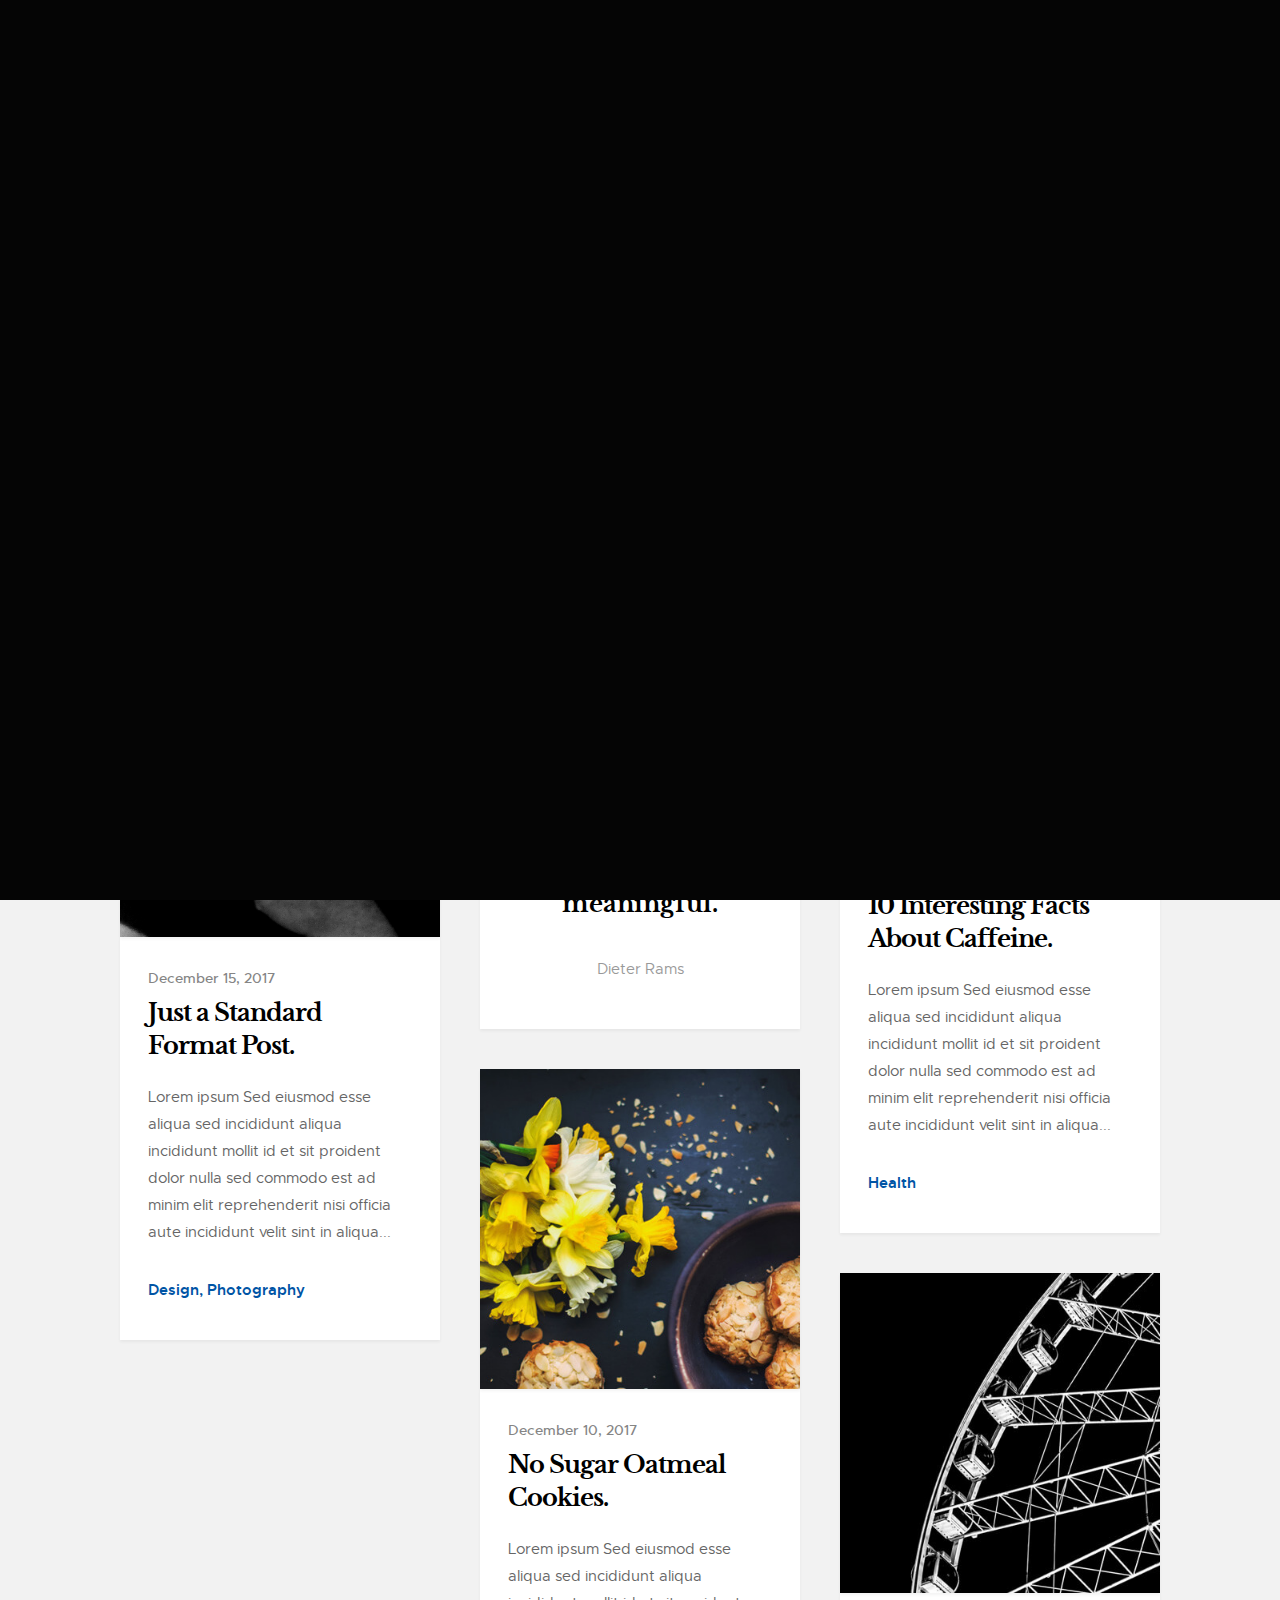
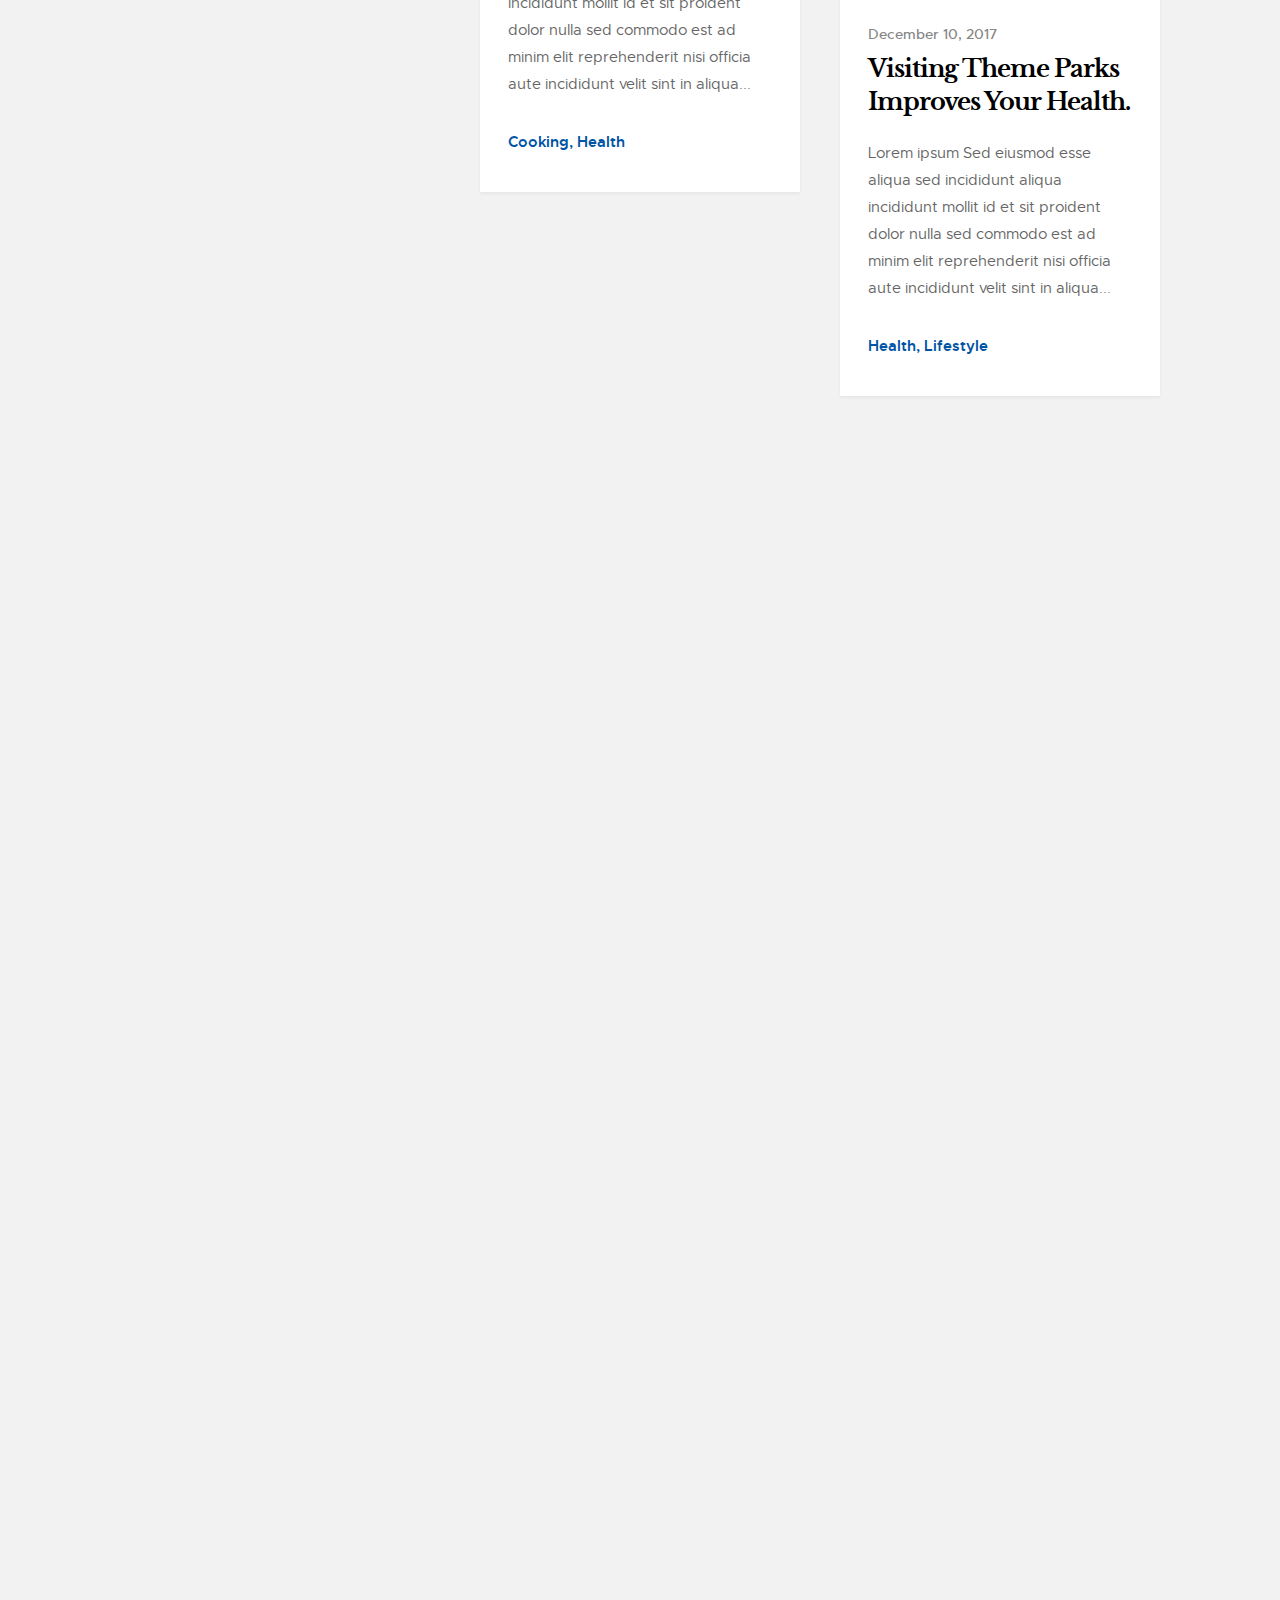
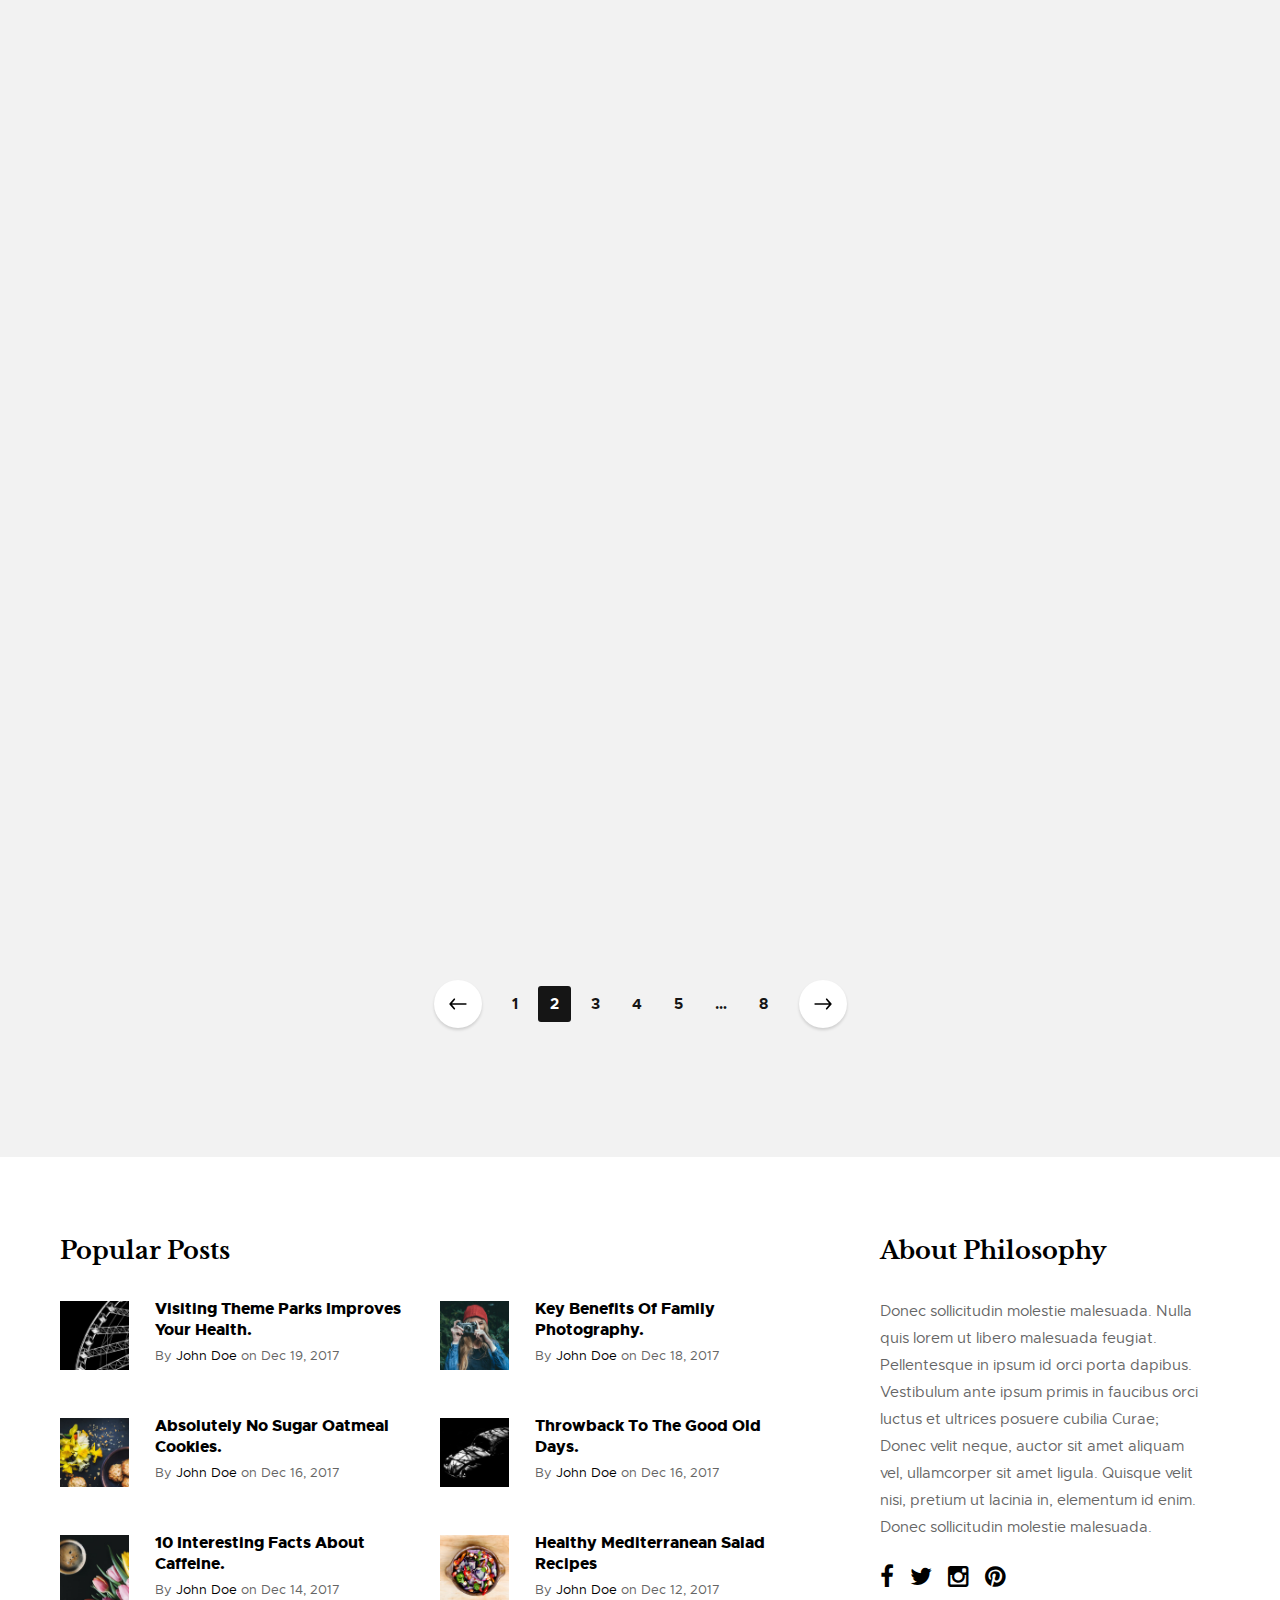
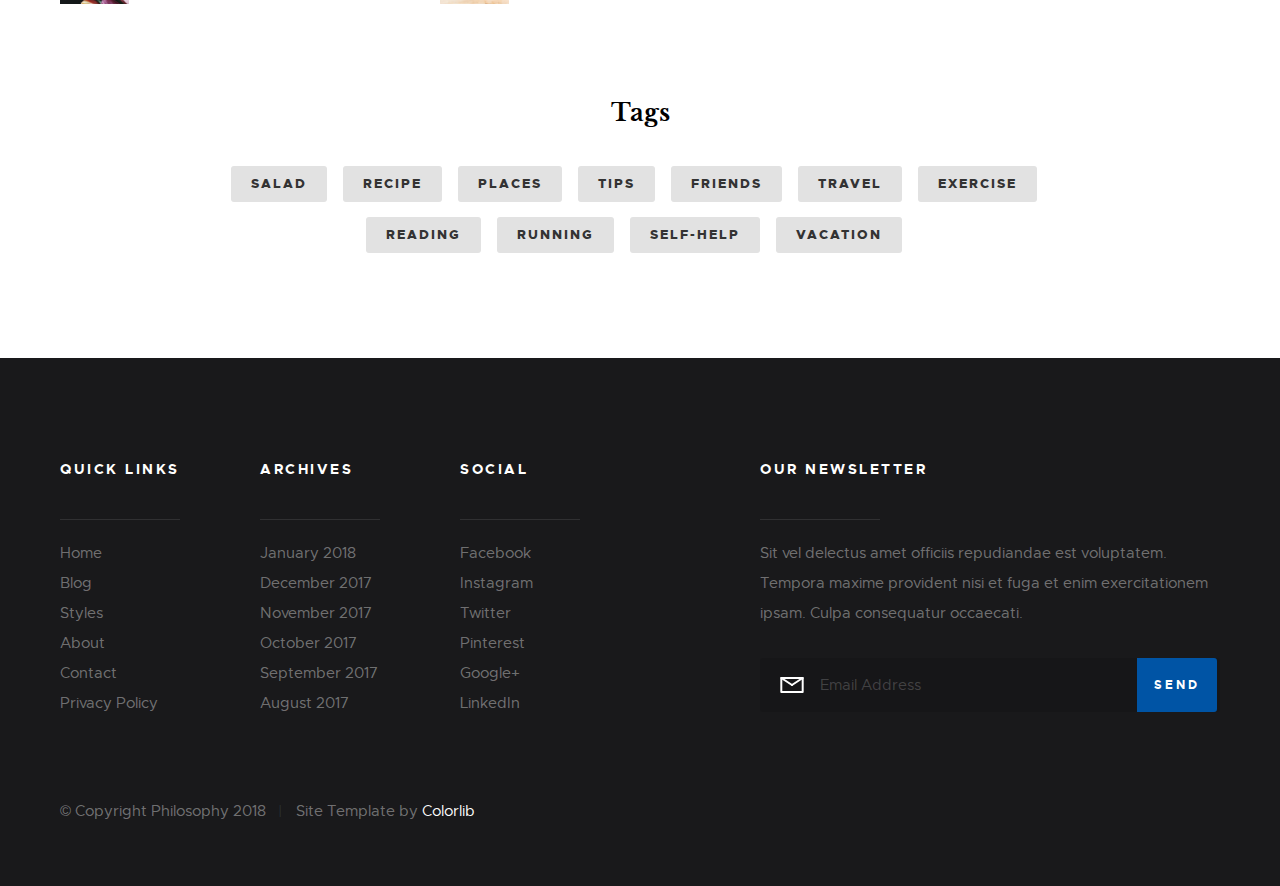
<file: category.html>
<!DOCTYPE html>
<html class="no-js" lang="en">

<!-- Mirrored from preview.colorlib.com/theme/philosophy/category.html by HTTrack Website Copier/3.x [XR&CO'2014], Thu, 18 Mar 2021 04:22:45 GMT -->
<head>

<meta charset="utf-8">
<title>Category - Philosophy</title>
<meta name="description" content="">
<meta name="author" content="">

<meta name="viewport" content="width=device-width, initial-scale=1, maximum-scale=1">

<link rel="stylesheet" href="css/base.css">
<link rel="stylesheet" href="css/vendor.css">
<link rel="stylesheet" href="css/main.css">

<script src="js/modernizr.js"></script>
<script src="js/pace.min.js"></script>

<link rel="shortcut icon" href="favicon.ico" type="image/x-icon">
<link rel="icon" href="favicon.ico" type="image/x-icon">
</head>
<body id="top">

<div class="s-pageheader">
<header class="header">
<div class="header__content row">
<div class="header__logo">
<a class="logo" href="index-2.html">
<img src="images/logo.svg" alt="Homepage">
</a>
</div> 
<ul class="header__social">
<li>
<a href="#0"><i class="fa fa-facebook" aria-hidden="true"></i></a>
</li>
<li>
<a href="#0"><i class="fa fa-twitter" aria-hidden="true"></i></a>
</li>
<li>
<a href="#0"><i class="fa fa-instagram" aria-hidden="true"></i></a>
</li>
<li>
<a href="#0"><i class="fa fa-pinterest" aria-hidden="true"></i></a>
</li>
</ul> 
<a class="header__search-trigger" href="#0"></a>
<div class="header__search">
<form role="search" method="get" class="header__search-form" action="#">
<label>
<span class="hide-content">Search for:</span>
<input type="search" class="search-field" placeholder="Type Keywords" value="" name="s" title="Search for:" autocomplete="off">
</label>
<input type="submit" class="search-submit" value="Search">
</form>
<a href="#0" title="Close Search" class="header__overlay-close">Close</a>
</div> 
<a class="header__toggle-menu" href="#0" title="Menu"><span>Menu</span></a>
<nav class="header__nav-wrap">
<h2 class="header__nav-heading h6">Site Navigation</h2>
<ul class="header__nav">
<li><a href="index-2.html" title="">Home</a></li>
<li class="has-children current">
<a href="#0" title="">Categories</a>
<ul class="sub-menu">
<li><a href="category.html">Lifestyle</a></li>
<li><a href="category.html">Health</a></li>
<li><a href="category.html">Family</a></li>
<li><a href="category.html">Management</a></li>
<li><a href="category.html">Travel</a></li>
<li><a href="category.html">Work</a></li>
</ul>
</li>
<li class="has-children">
<a href="#0" title="">Blog</a>
<ul class="sub-menu">
<li><a href="single-video.html">Video Post</a></li>
<li><a href="single-audio.html">Audio Post</a></li>
<li><a href="single-gallery.html">Gallery Post</a></li>
<li><a href="single-standard.html">Standard Post</a></li>
</ul>
</li>
<li><a href="style-guide.html" title="">Styles</a></li>
<li><a href="about.html" title="">About</a></li>
<li><a href="contact.html" title="">Contact</a></li>
</ul> 
<a href="#0" title="Close Menu" class="header__overlay-close close-mobile-menu">Close</a>
</nav> 
</div> 
</header> 
</div> 

<section class="s-content">
<div class="row narrow">
<div class="col-full s-content__header" data-aos="fade-up">
<h1>Category: Lifestyle</h1>
<p class="lead">Dolor similique vitae. Exercitationem quidem occaecati iusto. Id non vitae enim quas error dolor maiores ut. Exercitationem earum ut repudiandae optio veritatis animi nulla qui dolores.</p>
</div>
</div>
<div class="row masonry-wrap">
<div class="masonry">
<div class="grid-sizer"></div>
<article class="masonry__brick entry format-standard" data-aos="fade-up">
<div class="entry__thumb">
<a href="single-standard.html" class="entry__thumb-link">
<img src="images/thumbs/masonry/lamp-400.jpg" srcset="images/thumbs/masonry/lamp-400.jpg 1x, images/thumbs/masonry/lamp-800.jpg 2x" alt="">
</a>
</div>
<div class="entry__text">
<div class="entry__header">
<div class="entry__date">
<a href="single-standard.html">December 15, 2017</a>
</div>
<h1 class="entry__title"><a href="single-standard.html">Just a Standard Format Post.</a></h1>
</div>
<div class="entry__excerpt">
<p>
Lorem ipsum Sed eiusmod esse aliqua sed incididunt aliqua incididunt mollit id et sit proident dolor nulla sed commodo est ad minim elit reprehenderit nisi officia aute incididunt velit sint in aliqua...
</p>
</div>
<div class="entry__meta">
<span class="entry__meta-links">
<a href="category.html">Design</a>
<a href="category.html">Photography</a>
</span>
</div>
</div>
</article> 
<article class="masonry__brick entry format-quote" data-aos="fade-up">
<div class="entry__thumb">
<blockquote>
<p>Good design is making something intelligible and memorable. Great design is making something memorable and meaningful.</p>
 <cite>Dieter Rams</cite>
</blockquote>
</div>
</article> 
<article class="masonry__brick entry format-standard">
<div class="entry__thumb">
<a href="single-standard.html" class="entry__thumb-link">
<img src="images/thumbs/masonry/tulips-400.jpg" srcset="images/thumbs/masonry/tulips-400.jpg 1x, images/thumbs/masonry/tulips-800.jpg 2x" alt="">
</a>
</div>
<div class="entry__text">
<div class="entry__header">
<div class="entry__date">
<a href="single-standard.html">December 15, 2017</a>
</div>
<h1 class="entry__title"><a href="single-standard.html">10 Interesting Facts About Caffeine.</a></h1>
</div>
<div class="entry__excerpt">
<p>
Lorem ipsum Sed eiusmod esse aliqua sed incididunt aliqua incididunt mollit id et sit proident dolor nulla sed commodo est ad minim elit reprehenderit nisi officia aute incididunt velit sint in aliqua...
</p>
</div>
<div class="entry__meta">
<span class="entry__meta-links">
<a href="category.html">Health</a>
</span>
</div>
</div>
</article> 
<article class="masonry__brick entry format-standard" data-aos="fade-up">
<div class="entry__thumb">
<a href="single-standard.html" class="entry__thumb-link">
<img src="images/thumbs/masonry/cookies-400.jpg" srcset="images/thumbs/masonry/cookies-400.jpg 1x, images/thumbs/masonry/cookies-800.jpg 2x" alt="">
</a>
</div>
<div class="entry__text">
<div class="entry__header">
<div class="entry__date">
<a href="single-standard.html">December 10, 2017</a>
</div>
<h1 class="entry__title"><a href="single-standard.html">No Sugar Oatmeal Cookies.</a></h1>
</div>
<div class="entry__excerpt">
<p>
Lorem ipsum Sed eiusmod esse aliqua sed incididunt aliqua incididunt mollit id et sit proident dolor nulla sed commodo est ad minim elit reprehenderit nisi officia aute incididunt velit sint in aliqua...
</p>
</div>
<div class="entry__meta">
<span class="entry__meta-links">
<a href="category.html">Cooking</a>
<a href="category.html">Health</a>
</span>
</div>
</div>
</article> 
<article class="masonry__brick entry format-standard" data-aos="fade-up">
<div class="entry__thumb">
<a href="single-standard.html" class="entry__thumb-link">
<img src="images/thumbs/masonry/wheel-400.jpg" srcset="images/thumbs/masonry/wheel-400.jpg 1x, images/thumbs/masonry/wheel-800.jpg 2x" alt="">
</a>
</div>
<div class="entry__text">
<div class="entry__header">
<div class="entry__date">
<a href="single-standard.html">December 10, 2017</a>
</div>
<h1 class="entry__title"><a href="single-standard.html">Visiting Theme Parks Improves Your Health.</a></h1>
</div>
<div class="entry__excerpt">
<p>
Lorem ipsum Sed eiusmod esse aliqua sed incididunt aliqua incididunt mollit id et sit proident dolor nulla sed commodo est ad minim elit reprehenderit nisi officia aute incididunt velit sint in aliqua...
</p>
</div>
<div class="entry__meta">
<span class="entry__meta-links">
<a href="#">Health</a>
<a href="#">Lifestyle</a>
</span>
</div>
</div>
</article> 
<article class="masonry__brick entry format-video" data-aos="fade-up">
<div class="entry__thumb video-image">
<a href="https://player.vimeo.com/video/117310401?color=01aef0&amp;title=0&amp;byline=0&amp;portrait=0" data-lity>
<img src="images/thumbs/masonry/shutterbug-400.jpg" srcset="images/thumbs/masonry/shutterbug-400.jpg 1x, images/thumbs/masonry/shutterbug-800.jpg 2x" alt="">
</a>
</div>
<div class="entry__text">
<div class="entry__header">
<div class="entry__date">
<a href="single-video.html">December 10, 2017</a>
</div>
<h1 class="entry__title"><a href="single-video.html">Key Benefits Of Family Photography.</a></h1>
</div>
<div class="entry__excerpt">
<p>
Lorem ipsum Sed eiusmod esse aliqua sed incididunt aliqua incididunt mollit id et sit proident dolor nulla sed commodo est ad minim elit reprehenderit nisi officia aute incididunt velit sint in aliqua...
</p>
</div>
<div class="entry__meta">
<span class="entry__meta-links">
<a href="category.html">Family</a>
<a href="category.html">Photography</a>
</span>
</div>
</div>
</article> 
<article class="masonry__brick entry format-gallery" data-aos="fade-up">
<div class="entry__thumb slider">
<div class="slider__slides">
<div class="slider__slide">
<img src="images/thumbs/masonry/gallery/gallery-1-400.jpg" srcset="images/thumbs/masonry/gallery/gallery-1-400.jpg 1x, images/thumbs/masonry/gallery/gallery-1-800.jpg 2x" alt="">
</div>
<div class="slider__slide">
<img src="images/thumbs/masonry/gallery/gallery-2-400.jpg" srcset="images/thumbs/masonry/gallery/gallery-2-400.jpg 1x, images/thumbs/masonry/gallery/gallery-2-800.jpg 2x" alt="">
</div>
<div class="slider__slide">
<img src="images/thumbs/masonry/gallery/gallery-3-400.jpg" srcset="images/thumbs/masonry/gallery/gallery-3-400.jpg 1x, images/thumbs/masonry/gallery/gallery-3-800.jpg 2x" alt="">
</div>
</div>
</div>
<div class="entry__text">
<div class="entry__header">
<div class="entry__date">
<a href="single-gallery.html">December 10, 2017</a>
</div>
<h1 class="entry__title"><a href="single-gallery.html">Workspace Design Trends and Ideas.</a></h1>
</div>
<div class="entry__excerpt">
<p>
Lorem ipsum Sed eiusmod esse aliqua sed incididunt aliqua incididunt mollit id et sit proident dolor nulla sed commodo est ad minim elit reprehenderit nisi officia aute incididunt velit sint in aliqua...
</p>
</div>
<div class="entry__meta">
<span class="entry__meta-links">
<a href="category.html">Work</a>
<a href="category.html">Management</a>
</span>
</div>
</div>
</article> 
<article class="masonry__brick entry format-audio" data-aos="fade-up">
<div class="entry__thumb">
<a href="single-audio.html" class="entry__thumb-link">
<img src="images/thumbs/masonry/guitarman-400.jpg" srcset="images/thumbs/masonry/guitarman-400.jpg 1x, images/thumbs/masonry/guitarman-800.jpg 2x" alt="">
</a>
<div class="audio-wrap">
<audio id="player" src="media/AirReview-Landmarks-02-ChasingCorporate.html" width="100%" height="42" controls="controls"></audio>
</div>
</div>
<div class="entry__text">
<div class="entry__header">
<div class="entry__date">
<a href="single-audio.html">December 10, 2017</a>
</div>
<h1 class="entry__title"><a href="single-audio.html">What Your Music Preference Says About You and Your Personality.</a></h1>
</div>
<div class="entry__excerpt">
<p>
Lorem ipsum Sed eiusmod esse aliqua sed incididunt aliqua incididunt mollit id et sit proident dolor nulla sed commodo est ad minim elit reprehenderit nisi officia aute incididunt velit sint in aliqua...
</p>
</div>
<div class="entry__meta">
<span class="entry__meta-links">
<a href="category.html">Music</a>
<a href="category.html">Lifestyle</a>
</span>
</div>
</div>
</article> 
<article class="masonry__brick entry format-link" data-aos="fade-up">
<div class="entry__thumb">
<div class="link-wrap">
<p>The Only Resource You Will Need To Start a Blog Using WordPress.</p>
<cite>
<a target="_blank" href="https://colorlib.com/">https://colorlib.com</a>
</cite>
</div>
</div>
</article> 
<article class="masonry__brick entry format-standard" data-aos="fade-up">
<div class="entry__thumb">
<a href="single-standard.html" class="entry__thumb-link">
<img src="images/thumbs/masonry/jump-400.jpg" srcset="images/thumbs/masonry/jump-400.jpg 1x, images/thumbs/masonry/jump-800.jpg 2x" alt="">
</a>
</div>
<div class="entry__text">
<div class="entry__header">
<div class="entry__date">
<a href="single-standard.html">December 10, 2017</a>
</div>
<h1 class="entry__title"><a href="single-standard.html">Create Meaningful Family Moments.</a></h1>
</div>
<div class="entry__excerpt">
<p>
Lorem ipsum Sed eiusmod esse aliqua sed incididunt aliqua incididunt mollit id et sit proident dolor nulla sed commodo est ad minim elit reprehenderit nisi officia aute incididunt velit sint in aliqua...
</p>
</div>
<div class="entry__meta">
<span class="entry__meta-links">
<a href="category.html">Family</a>
<a href="category.html">Relationship</a>
</span>
</div>
</div>
</article> 
<article class="masonry__brick entry format-standard" data-aos="fade-up">
<div class="entry__thumb">
<a href="single-standard.html" class="entry__thumb-link">
<img src="images/thumbs/masonry/beetle-400.jpg" srcset="images/thumbs/masonry/beetle-400.jpg 1x, images/thumbs/masonry/beetle-800.jpg 2x" alt="">
</a>
</div>
<div class="entry__text">
<div class="entry__header">
<div class="entry__date">
<a href="single-standard.html">December 10, 2017</a>
</div>
<h1 class="entry__title"><a href="single-standard.html">Throwback To The Good Old Days.</a></h1>
</div>
<div class="entry__excerpt">
<p>
Lorem ipsum Sed eiusmod esse aliqua sed incididunt aliqua incididunt mollit id et sit proident dolor nulla sed commodo est ad minim elit reprehenderit nisi officia aute incididunt velit sint in aliqua...
</p>
</div>
<div class="entry__meta">
<span class="entry__meta-links">
<a href="category.html">Lifestyle</a>
</span>
</div>
</div>
</article> 
<article class="masonry__brick entry format-standard" data-aos="fade-up">
<div class="entry__thumb">
<a href="single-standard.html" class="entry__thumb-link">
<img src="images/thumbs/masonry/fuji-400.jpg" srcset="images/thumbs/masonry/fuji-400.jpg 1x, images/thumbs/masonry/fuji-800.jpg 2x" alt="">
</a>
</div>
<div class="entry__text">
<div class="entry__header">
<div class="entry__date">
<a href="single-standard.html">December 10, 2017</a>
</div>
<h1 class="entry__title"><a href="single-standard.html">Just Another Standard Format Post.</a></h1>
</div>
<div class="entry__excerpt">
<p>
Lorem ipsum Sed eiusmod esse aliqua sed incididunt aliqua incididunt mollit id et sit proident dolor nulla sed commodo est ad minim elit reprehenderit nisi officia aute incididunt velit sint in aliqua...
</p>
</div>
<div class="entry__meta">
<span class="entry__meta-links">
<a href="category.html">Design</a>
<a href="category.html">Photography</a>
</span>
</div>
</div>
</article> 
<article class="masonry__brick entry format-standard" data-aos="fade-up">
<div class="entry__thumb">
<a href="single-standard.html" class="entry__thumb-link">
<img src="images/thumbs/masonry/sydney-400.jpg" srcset="images/thumbs/masonry/sydney-400.jpg 1x, images/thumbs/masonry/sydney-800.jpg 2x" alt="">
</a>
</div>
<div class="entry__text">
<div class="entry__header">
<div class="entry__date">
<a href="single-standard.html">December 10, 2017</a>
</div>
<h1 class="entry__title"><a href="single-standard.html">Planning Your First Trip to Sydney.</a></h1>
</div>
<div class="entry__excerpt">
<p>
Lorem ipsum Sed eiusmod esse aliqua sed incididunt aliqua incididunt mollit id et sit proident dolor nulla sed commodo est ad minim elit reprehenderit nisi officia aute incididunt velit sint in aliqua...
</p>
</div>
<div class="entry__meta">
<span class="entry__meta-links">
<a href="category.html">Travel</a>
<a href="category.html">Vacation</a>
</span>
</div>
</div>
</article> 
</div> 
</div> 
<div class="row">
<div class="col-full">
<nav class="pgn">
<ul>
 <li><a class="pgn__prev" href="#0">Prev</a></li>
<li><a class="pgn__num" href="#0">1</a></li>
<li><span class="pgn__num current">2</span></li>
<li><a class="pgn__num" href="#0">3</a></li>
<li><a class="pgn__num" href="#0">4</a></li>
<li><a class="pgn__num" href="#0">5</a></li>
<li><span class="pgn__num dots">…</span></li>
<li><a class="pgn__num" href="#0">8</a></li>
<li><a class="pgn__next" href="#0">Next</a></li>
</ul>
</nav>
</div>
</div>
</section> 

<section class="s-extra">
<div class="row top">
<div class="col-eight md-six tab-full popular">
<h3>Popular Posts</h3>
<div class="block-1-2 block-m-full popular__posts">
<article class="col-block popular__post">
<a href="#0" class="popular__thumb">
<img src="images/thumbs/small/wheel-150.jpg" alt="">
</a>
<h5><a href="#0">Visiting Theme Parks Improves Your Health.</a></h5>
<section class="popular__meta">
<span class="popular__author"><span>By</span> <a href="#0"> John Doe</a></span>
<span class="popular__date"><span>on</span> <time datetime="2017-12-19">Dec 19, 2017</time></span>
</section>
</article>
<article class="col-block popular__post">
<a href="#0" class="popular__thumb">
<img src="images/thumbs/small/shutterbug-150.jpg" alt="">
</a>
<h5><a href="#0">Key Benefits Of Family Photography.</a></h5>
<section class="popular__meta">
<span class="popular__author"><span>By</span> <a href="#0"> John Doe</a></span>
<span class="popular__date"><span>on</span> <time datetime="2017-12-18">Dec 18, 2017</time></span>
</section>
</article>
<article class="col-block popular__post">
<a href="#0" class="popular__thumb">
<img src="images/thumbs/small/cookies-150.jpg" alt="">
</a>
<h5><a href="#0">Absolutely No Sugar Oatmeal Cookies.</a></h5>
<section class="popular__meta">
<span class="popular__author"><span>By</span> <a href="#0"> John Doe</a></span>
<span class="popular__date"><span>on</span> <time datetime="2017-12-16">Dec 16, 2017</time></span>
</section>
</article>
<article class="col-block popular__post">
<a href="#0" class="popular__thumb">
<img src="images/thumbs/small/beetle-150.jpg" alt="">
</a>
<h5><a href="#0">Throwback To The Good Old Days.</a></h5>
<section class="popular__meta">
<span class="popular__author"><span>By</span> <a href="#0"> John Doe</a></span>
<span class="popular__date"><span>on</span> <time datetime="2017-12-16">Dec 16, 2017</time></span>
</section>
</article>
<article class="col-block popular__post">
<a href="#0" class="popular__thumb">
<img src="images/thumbs/small/tulips-150.jpg" alt="">
</a>
<h5><a href="#0">10 Interesting Facts About Caffeine.</a></h5>
<section class="popular__meta">
<span class="popular__author"><span>By</span> <a href="#0"> John Doe</a></span>
<span class="popular__date"><span>on</span> <time datetime="2017-12-14">Dec 14, 2017</time></span>
</section>
</article>
<article class="col-block popular__post">
<a href="#0" class="popular__thumb">
<img src="images/thumbs/small/salad-150.jpg" alt="">
</a>
<h5><a href="#0">Healthy Mediterranean Salad Recipes</a></h5>
<section class="popular__meta">
<span class="popular__author"><span>By</span> <a href="#0"> John Doe</a></span>
<span class="popular__date"><span>on</span> <time datetime="2017-12-12">Dec 12, 2017</time></span>
</section>
</article>
</div> 
</div> 
<div class="col-four md-six tab-full about">
 <h3>About Philosophy</h3>
<p>
Donec sollicitudin molestie malesuada. Nulla quis lorem ut libero malesuada feugiat. Pellentesque in ipsum id orci porta dapibus. Vestibulum ante ipsum primis in faucibus orci luctus et ultrices posuere cubilia Curae; Donec velit neque, auctor sit amet aliquam vel, ullamcorper sit amet ligula. Quisque velit nisi, pretium ut lacinia in, elementum id enim. Donec sollicitudin molestie malesuada.
</p>
<ul class="about__social">
<li>
<a href="#0"><i class="fa fa-facebook" aria-hidden="true"></i></a>
</li>
<li>
<a href="#0"><i class="fa fa-twitter" aria-hidden="true"></i></a>
</li>
<li>
<a href="#0"><i class="fa fa-instagram" aria-hidden="true"></i></a>
</li>
<li>
<a href="#0"><i class="fa fa-pinterest" aria-hidden="true"></i></a>
</li>
</ul> 
</div> 
</div> 
<div class="row bottom tags-wrap">
<div class="col-full tags">
<h3>Tags</h3>
<div class="tagcloud">
<a href="#0">Salad</a>
<a href="#0">Recipe</a>
<a href="#0">Places</a>
<a href="#0">Tips</a>
<a href="#0">Friends</a>
<a href="#0">Travel</a>
<a href="#0">Exercise</a>
<a href="#0">Reading</a>
<a href="#0">Running</a>
<a href="#0">Self-Help</a>
<a href="#0">Vacation</a>
</div> 
</div> 
</div> 
</section> 

<footer class="s-footer">
<div class="s-footer__main">
<div class="row">
<div class="col-two md-four mob-full s-footer__sitelinks">
<h4>Quick Links</h4>
<ul class="s-footer__linklist">
<li><a href="#0">Home</a></li>
<li><a href="#0">Blog</a></li>
<li><a href="#0">Styles</a></li>
<li><a href="#0">About</a></li>
<li><a href="#0">Contact</a></li>
<li><a href="#0">Privacy Policy</a></li>
</ul>
</div> 
<div class="col-two md-four mob-full s-footer__archives">
<h4>Archives</h4>
<ul class="s-footer__linklist">
<li><a href="#0">January 2018</a></li>
<li><a href="#0">December 2017</a></li>
<li><a href="#0">November 2017</a></li>
<li><a href="#0">October 2017</a></li>
<li><a href="#0">September 2017</a></li>
<li><a href="#0">August 2017</a></li>
</ul>
</div> 
<div class="col-two md-four mob-full s-footer__social">
<h4>Social</h4>
<ul class="s-footer__linklist">
<li><a href="#0">Facebook</a></li>
<li><a href="#0">Instagram</a></li>
<li><a href="#0">Twitter</a></li>
<li><a href="#0">Pinterest</a></li>
<li><a href="#0">Google+</a></li>
<li><a href="#0">LinkedIn</a></li>
</ul>
</div> 
<div class="col-five md-full end s-footer__subscribe">
<h4>Our Newsletter</h4>
<p>Sit vel delectus amet officiis repudiandae est voluptatem. Tempora maxime provident nisi et fuga et enim exercitationem ipsam. Culpa consequatur occaecati.</p>
<div class="subscribe-form">
<form id="mc-form" class="group" novalidate="true">
<input type="email" value="" name="EMAIL" class="email" id="mc-email" placeholder="Email Address" required="">
<input type="submit" name="subscribe" value="Send">
<label for="mc-email" class="subscribe-message"></label>
</form>
</div>
</div> 
</div>
</div> 
<div class="s-footer__bottom">
<div class="row">
<div class="col-full">
<div class="s-footer__copyright">
<span>© Copyright Philosophy 2018</span>
<span>Site Template by <a href="https://colorlib.com/">Colorlib</a></span>
</div>
<div class="go-top">
<a class="smoothscroll" title="Back to Top" href="#top"></a>
</div>
</div>
</div>
</div> 
</footer> 

<div id="preloader">
<div id="loader">
<div class="line-scale">
<div></div>
<div></div>
<div></div>
<div></div>
<div></div>
</div>
</div>
</div>

<script src="js/jquery-3.2.1.min.js"></script>
<script src="js/plugins.js"></script>
<script src="js/main.js"></script>

<script async src="https://www.googletagmanager.com/gtag/js?id=UA-23581568-13"></script>
<script>
      window.dataLayer = window.dataLayer || [];
      function gtag(){dataLayer.push(arguments);}
      gtag('js', new Date());

      gtag('config', 'UA-23581568-13');
    </script>
</body>

<!-- Mirrored from preview.colorlib.com/theme/philosophy/category.html by HTTrack Website Copier/3.x [XR&CO'2014], Thu, 18 Mar 2021 04:22:45 GMT -->
</html>
</file>
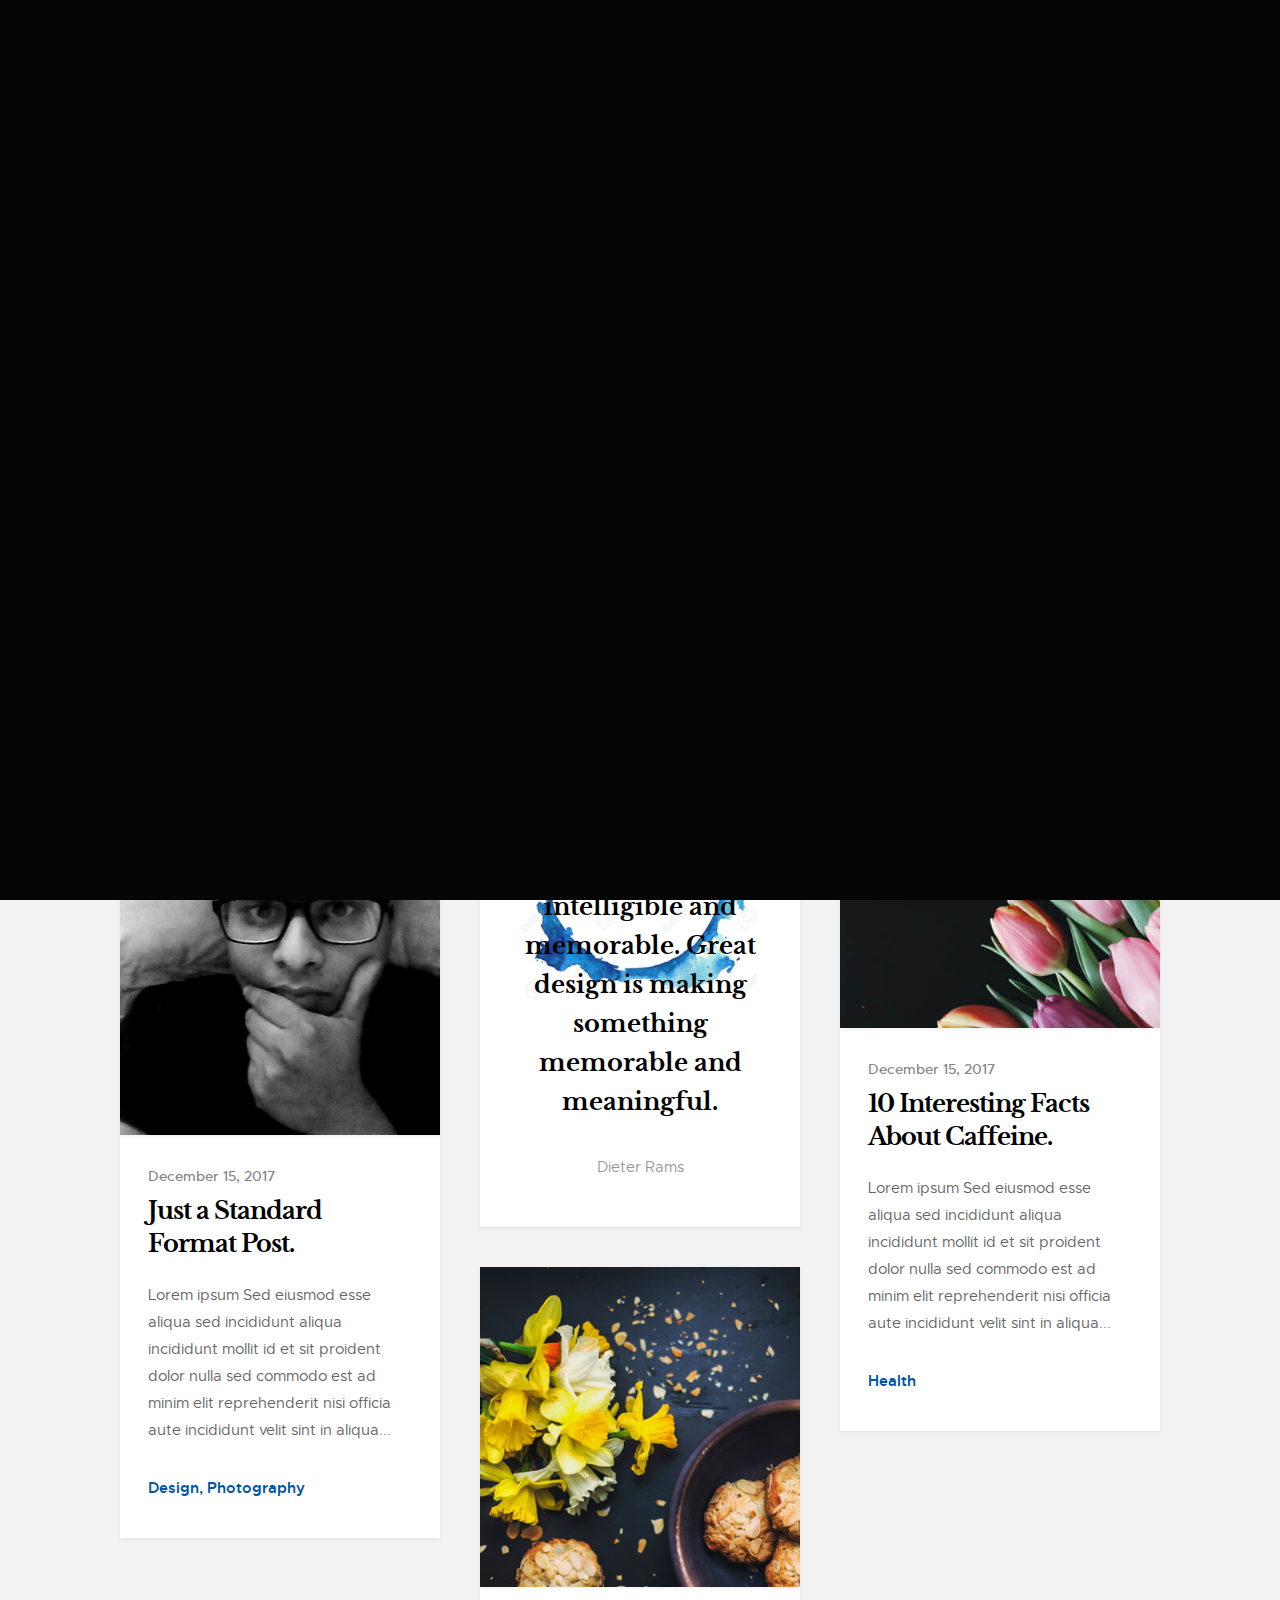
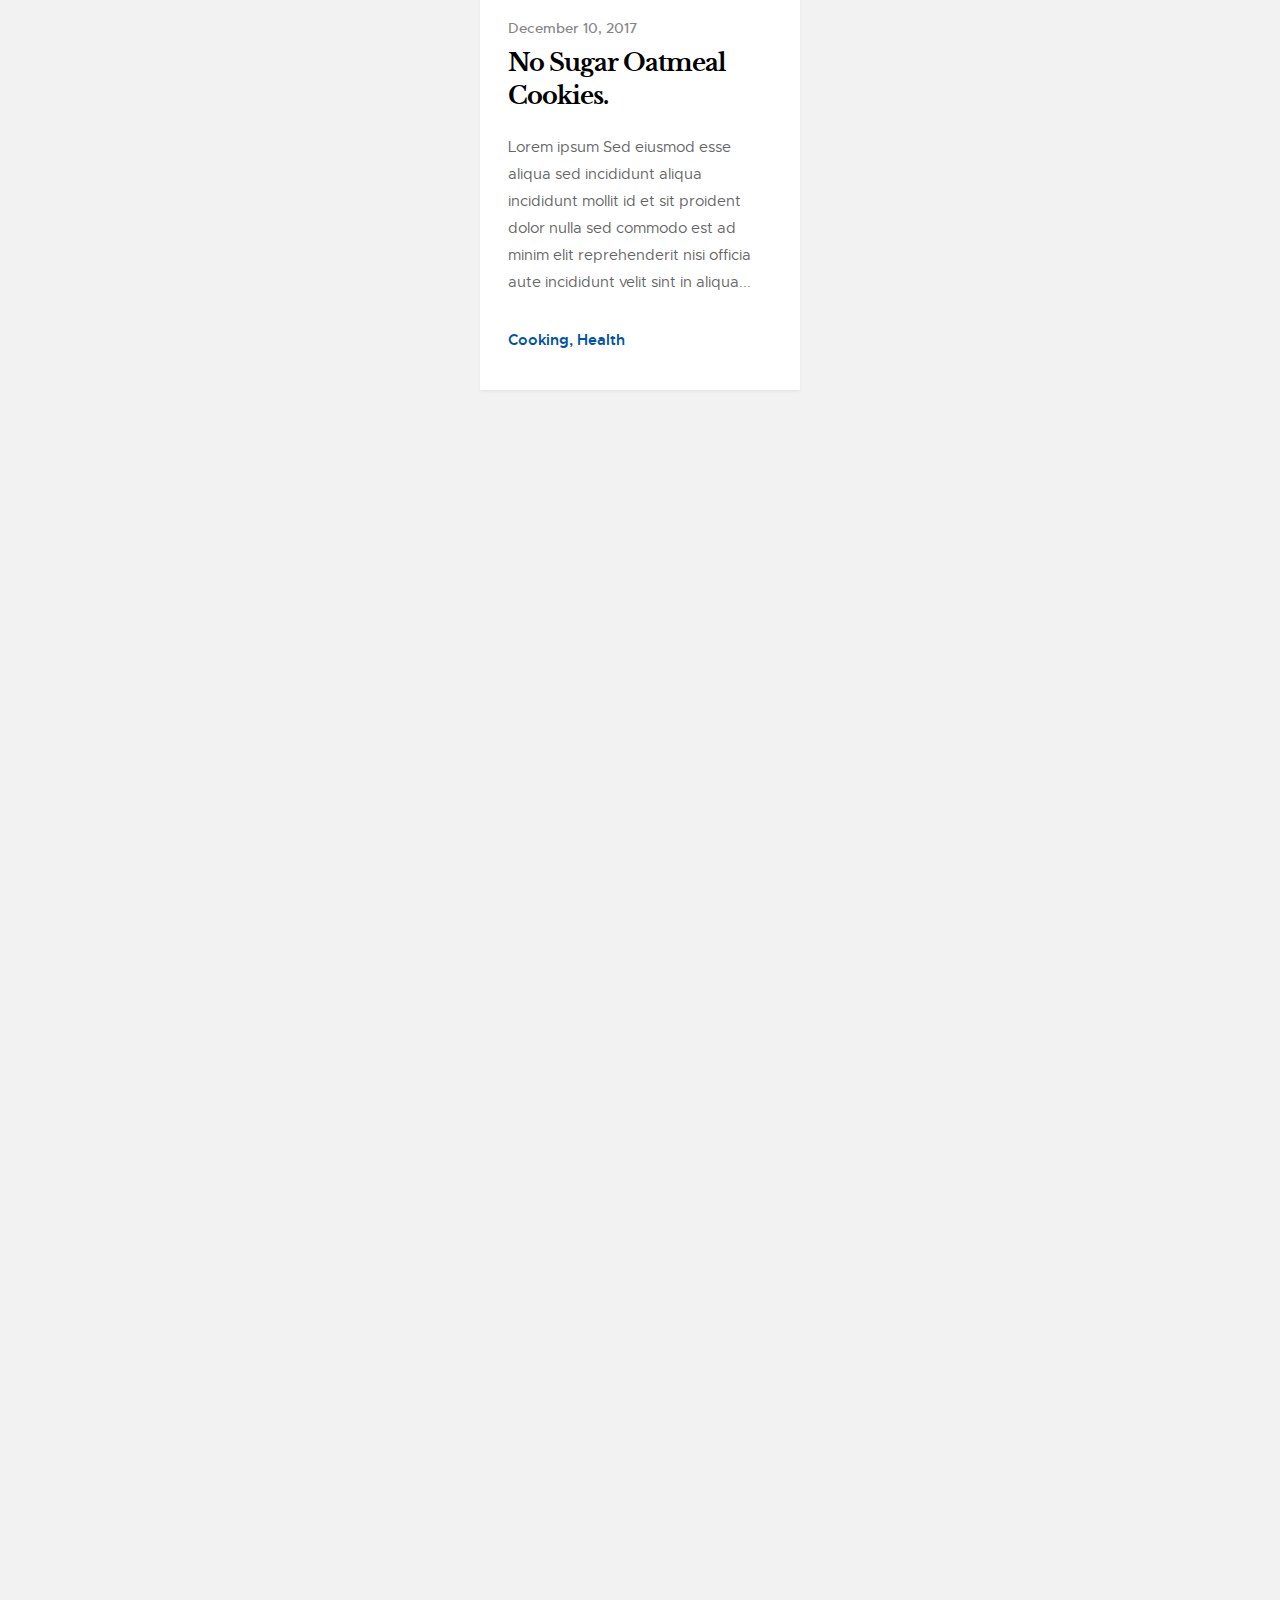
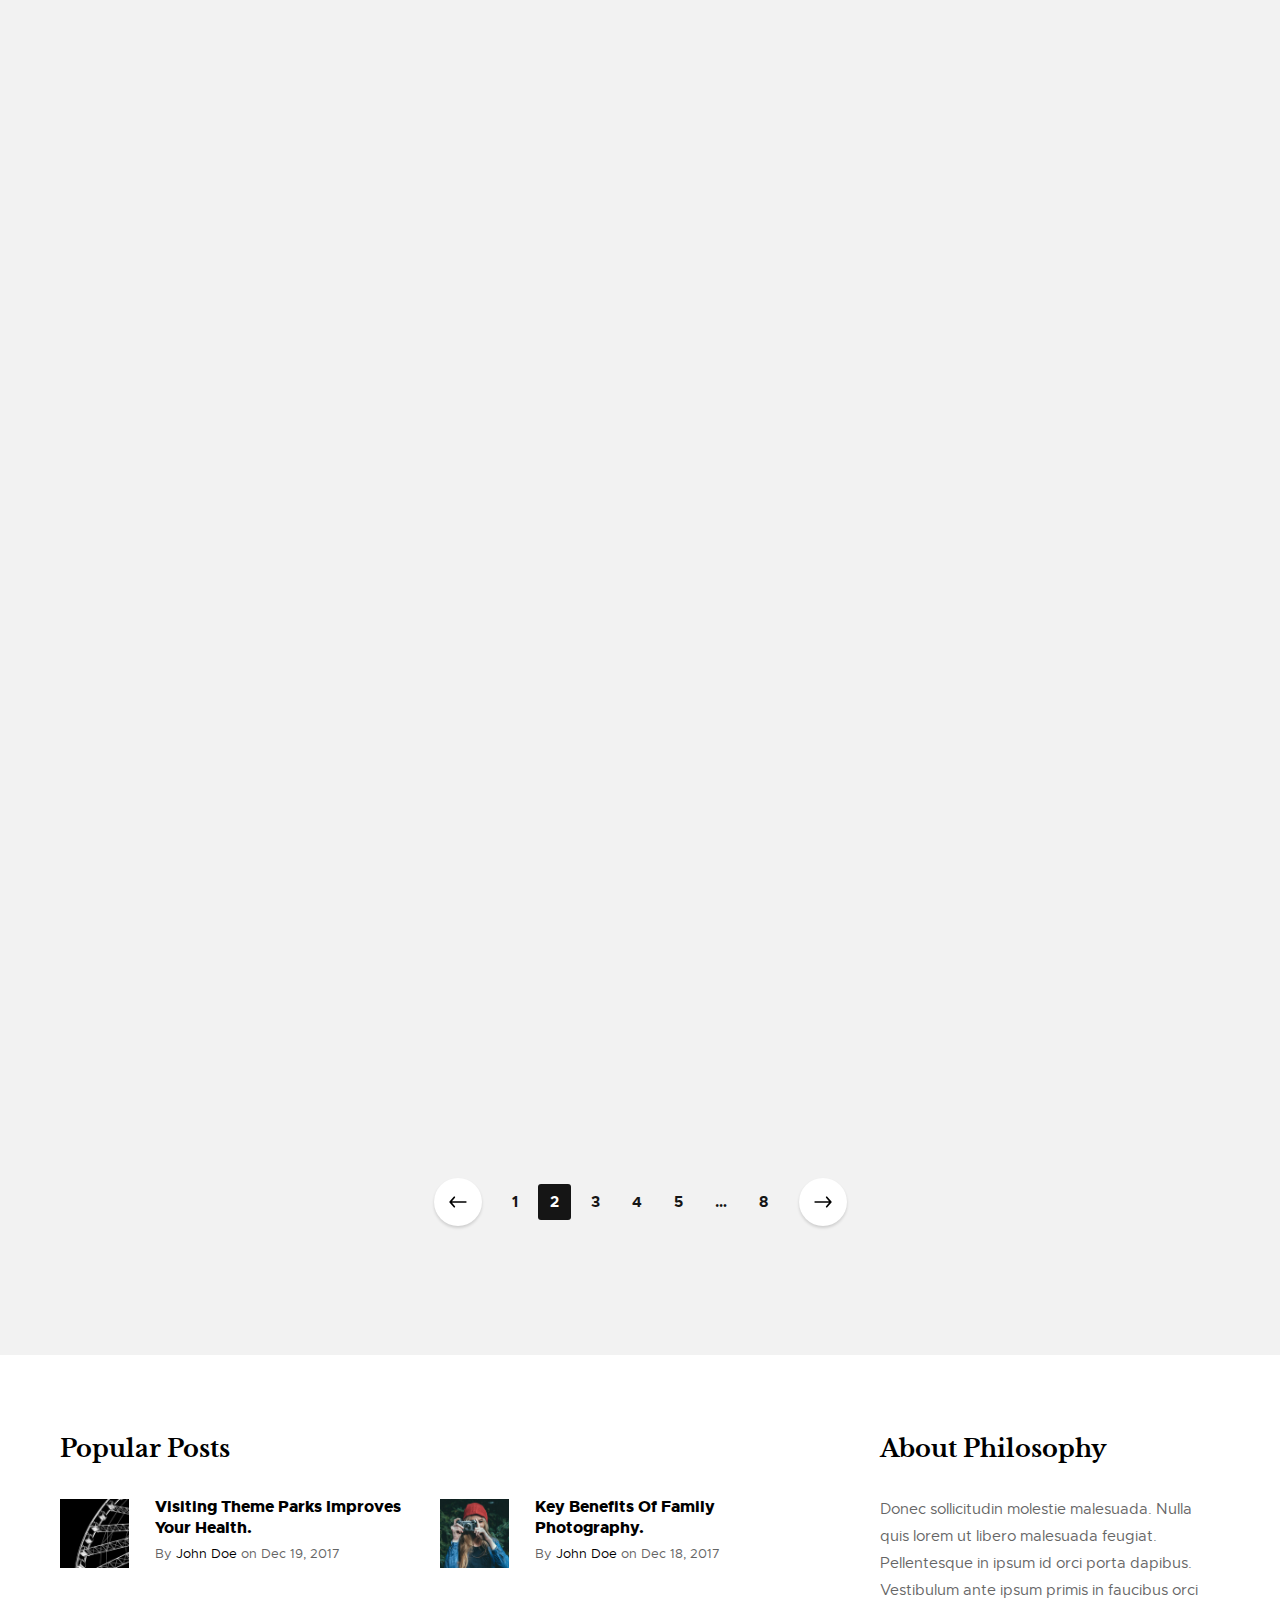
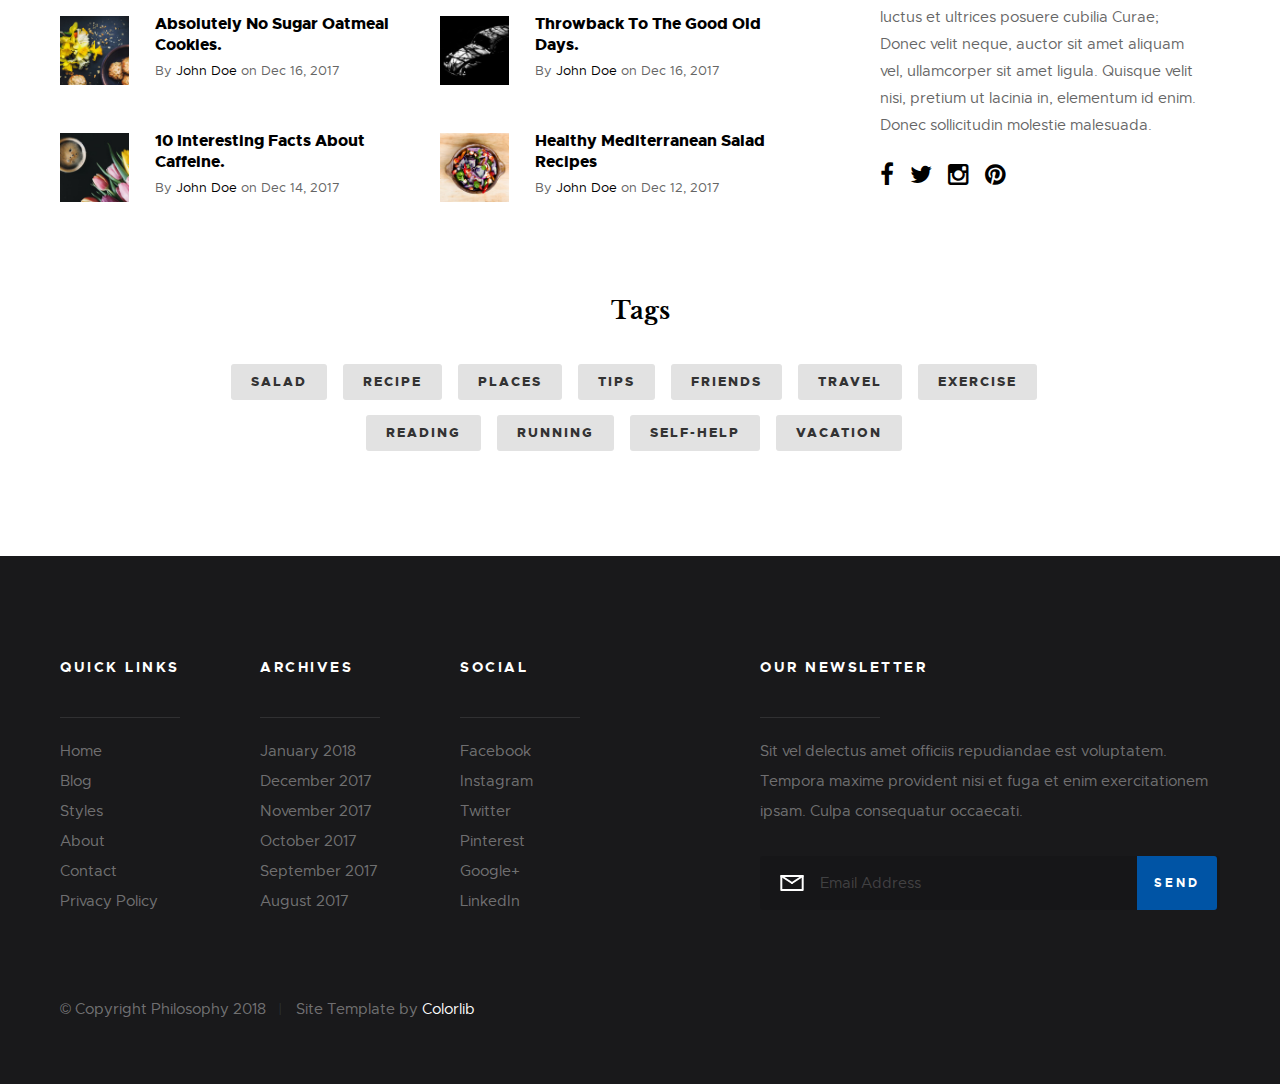
<file: index-2.html>
<!DOCTYPE html>
<html class="no-js" lang="en">

<!-- Mirrored from preview.colorlib.com/theme/philosophy/index.html by HTTrack Website Copier/3.x [XR&CO'2014], Thu, 18 Mar 2021 04:22:45 GMT -->
<head>

<meta charset="utf-8">
<title>Philosophy</title>
<meta name="description" content="">
<meta name="author" content="">

<meta name="viewport" content="width=device-width, initial-scale=1, maximum-scale=1">

<link rel="stylesheet" href="css/base.css">
<link rel="stylesheet" href="css/vendor.css">
<link rel="stylesheet" href="css/main.css">

<script src="js/modernizr.js"></script>
<script src="js/pace.min.js"></script>

<link rel="shortcut icon" href="favicon.ico" type="image/x-icon">
<link rel="icon" href="favicon.ico" type="image/x-icon">
</head>
<body id="top">

<section class="s-pageheader s-pageheader--home">
<header class="header">
<div class="header__content row">
<div class="header__logo">
<a class="logo" href="index-2.html">
<img src="images/logo.svg" alt="Homepage">
</a>
</div> 
<ul class="header__social">
<li>
<a href="#0"><i class="fa fa-facebook" aria-hidden="true"></i></a>
</li>
<li>
<a href="#0"><i class="fa fa-twitter" aria-hidden="true"></i></a>
</li>
<li>
<a href="#0"><i class="fa fa-instagram" aria-hidden="true"></i></a>
</li>
<li>
<a href="#0"><i class="fa fa-pinterest" aria-hidden="true"></i></a>
</li>
</ul> 
<a class="header__search-trigger" href="#0"></a>
<div class="header__search">
<form role="search" method="get" class="header__search-form" action="#">
<label>
 <span class="hide-content">Search for:</span>
<input type="search" class="search-field" placeholder="Type Keywords" value="" name="s" title="Search for:" autocomplete="off">
</label>
<input type="submit" class="search-submit" value="Search">
</form>
<a href="#0" title="Close Search" class="header__overlay-close">Close</a>
</div> 
<a class="header__toggle-menu" href="#0" title="Menu"><span>Menu</span></a>
<nav class="header__nav-wrap">
<h2 class="header__nav-heading h6">Site Navigation</h2>
<ul class="header__nav">
<li class="current"><a href="index-2.html" title="">Home</a></li>
<li class="has-children">
<a href="#0" title="">Categories</a>
<ul class="sub-menu">
<li><a href="category.html">Lifestyle</a></li>
<li><a href="category.html">Health</a></li>
<li><a href="category.html">Family</a></li>
<li><a href="category.html">Management</a></li>
 <li><a href="category.html">Travel</a></li>
<li><a href="category.html">Work</a></li>
</ul>
</li>
<li class="has-children">
<a href="#0" title="">Blog</a>
<ul class="sub-menu">
<li><a href="single-video.html">Video Post</a></li>
<li><a href="single-audio.html">Audio Post</a></li>
<li><a href="single-gallery.html">Gallery Post</a></li>
<li><a href="single-standard.html">Standard Post</a></li>
</ul>
</li>
<li><a href="style-guide.html" title="">Styles</a></li>
<li><a href="about.html" title="">About</a></li>
<li><a href="contact.html" title="">Contact</a></li>
</ul> 
<a href="#0" title="Close Menu" class="header__overlay-close close-mobile-menu">Close</a>
</nav> 
</div> 
</header> 
<div class="pageheader-content row">
<div class="col-full">
<div class="featured">
<div class="featured__column featured__column--big">
<div class="entry" style="background-image:url('images/thumbs/featured/featured-guitarman.jpg');">
<div class="entry__content">
<span class="entry__category"><a href="#0">Music</a></span>
<h1><a href="#0" title="">What Your Music Preference Says About You and Your Personality.</a></h1>
<div class="entry__info">
<a href="#0" class="entry__profile-pic">
<img class="avatar" src="images/avatars/user-03.jpg" alt="">
</a>
<ul class="entry__meta">
<li><a href="#0">John Doe</a></li>
<li>December 29, 2017</li>
</ul>
</div>
</div> 
</div> 
</div> 
<div class="featured__column featured__column--small">
 <div class="entry" style="background-image:url('images/thumbs/featured/featured-watch.jpg');">
<div class="entry__content">
<span class="entry__category"><a href="#0">Management</a></span>
<h1><a href="#0" title="">The Pomodoro Technique Really Works.</a></h1>
<div class="entry__info">
<a href="#0" class="entry__profile-pic">
<img class="avatar" src="images/avatars/user-03.jpg" alt="">
</a>
<ul class="entry__meta">
<li><a href="#0">John Doe</a></li>
<li>December 27, 2017</li>
</ul>
</div>
</div> 
</div> 
<div class="entry" style="background-image:url('images/thumbs/featured/featured-beetle.jpg');">
<div class="entry__content">
<span class="entry__category"><a href="#0">LifeStyle</a></span>
<h1><a href="#0" title="">Throwback To The Good Old Days.</a></h1>
<div class="entry__info">
<a href="#0" class="entry__profile-pic">
<img class="avatar" src="images/avatars/user-03.jpg" alt="">
</a>
<ul class="entry__meta">
<li><a href="#0">John Doe</a></li>
<li>December 21, 2017</li>
</ul>
</div>
</div> 
</div> 
</div> 
</div> 
</div> 
</div> 
</section> 

<section class="s-content">
<div class="row masonry-wrap">
<div class="masonry">
<div class="grid-sizer"></div>
<article class="masonry__brick entry format-standard" data-aos="fade-up">
<div class="entry__thumb">
<a href="single-standard.html" class="entry__thumb-link">
<img src="images/thumbs/masonry/lamp-400.jpg" srcset="images/thumbs/masonry/lamp-400.jpg 1x, images/thumbs/masonry/lamp-800.jpg 2x" alt="">
</a>
</div>
<div class="entry__text">
<div class="entry__header">
<div class="entry__date">
<a href="single-standard.html">December 15, 2017</a>
</div>
<h1 class="entry__title"><a href="single-standard.html">Just a Standard Format Post.</a></h1>
</div>
<div class="entry__excerpt">
<p>
Lorem ipsum Sed eiusmod esse aliqua sed incididunt aliqua incididunt mollit id et sit proident dolor nulla sed commodo est ad minim elit reprehenderit nisi officia aute incididunt velit sint in aliqua...
</p>
</div>
<div class="entry__meta">
<span class="entry__meta-links">
<a href="category.html">Design</a>
<a href="category.html">Photography</a>
</span>
</div>
</div>
</article> 
<article class="masonry__brick entry format-quote" data-aos="fade-up">
<div class="entry__thumb">
<blockquote>
<p>Good design is making something intelligible and memorable. Great design is making something memorable and meaningful.</p>
<cite>Dieter Rams</cite>
</blockquote>
</div>
</article> 
<article class="masonry__brick entry format-standard" data-aos="fade-up">
<div class="entry__thumb">
<a href="single-standard.html" class="entry__thumb-link">
<img src="images/thumbs/masonry/tulips-400.jpg" srcset="images/thumbs/masonry/tulips-400.jpg 1x, images/thumbs/masonry/tulips-800.jpg 2x" alt="">
</a>
</div>
<div class="entry__text">
<div class="entry__header">
<div class="entry__date">
<a href="single-standard.html">December 15, 2017</a>
</div>
<h1 class="entry__title"><a href="single-standard.html">10 Interesting Facts About Caffeine.</a></h1>
</div>
<div class="entry__excerpt">
<p>
Lorem ipsum Sed eiusmod esse aliqua sed incididunt aliqua incididunt mollit id et sit proident dolor nulla sed commodo est ad minim elit reprehenderit nisi officia aute incididunt velit sint in aliqua...
</p>
</div>
<div class="entry__meta">
<span class="entry__meta-links">
<a href="category.html">Health</a>
</span>
</div>
</div>
</article> 
<article class="masonry__brick entry format-standard" data-aos="fade-up">
<div class="entry__thumb">
<a href="single-standard.html" class="entry__thumb-link">
<img src="images/thumbs/masonry/cookies-400.jpg" srcset="images/thumbs/masonry/cookies-400.jpg 1x, images/thumbs/masonry/cookies-800.jpg 2x" alt="">
</a>
</div>
<div class="entry__text">
 <div class="entry__header">
<div class="entry__date">
<a href="single-standard.html">December 10, 2017</a>
</div>
<h1 class="entry__title"><a href="single-standard.html">No Sugar Oatmeal Cookies.</a></h1>
</div>
<div class="entry__excerpt">
<p>
Lorem ipsum Sed eiusmod esse aliqua sed incididunt aliqua incididunt mollit id et sit proident dolor nulla sed commodo est ad minim elit reprehenderit nisi officia aute incididunt velit sint in aliqua...
</p>
</div>
<div class="entry__meta">
<span class="entry__meta-links">
<a href="category.html">Cooking</a>
<a href="category.html">Health</a>
</span>
</div>
</div>
</article> 
<article class="masonry__brick entry format-standard" data-aos="fade-up">
<div class="entry__thumb">
<a href="single-standard.html" class="entry__thumb-link">
<img src="images/thumbs/masonry/wheel-400.jpg" srcset="images/thumbs/masonry/wheel-400.jpg 1x, images/thumbs/masonry/wheel-800.jpg 2x" alt="">
</a>
</div>
<div class="entry__text">
<div class="entry__header">
<div class="entry__date">
<a href="single-standard.html">December 10, 2017</a>
</div>
<h1 class="entry__title"><a href="single-standard.html">Visiting Theme Parks Improves Your Health.</a></h1>
</div>
<div class="entry__excerpt">
<p>
Lorem ipsum Sed eiusmod esse aliqua sed incididunt aliqua incididunt mollit id et sit proident dolor nulla sed commodo est ad minim elit reprehenderit nisi officia aute incididunt velit sint in aliqua...
</p>
</div>
<div class="entry__meta">
<span class="entry__meta-links">
<a href="#">Health</a>
<a href="#">Lifestyle</a>
</span>
</div>
</div>
</article> 
<article class="masonry__brick entry format-video" data-aos="fade-up">
<div class="entry__thumb video-image">
<a href="https://player.vimeo.com/video/117310401?color=01aef0&amp;title=0&amp;byline=0&amp;portrait=0" data-lity>
<img src="images/thumbs/masonry/shutterbug-400.jpg" srcset="images/thumbs/masonry/shutterbug-400.jpg 1x, images/thumbs/masonry/shutterbug-800.jpg 2x" alt="">
</a>
</div>
<div class="entry__text">
<div class="entry__header">
<div class="entry__date">
<a href="single-video.html">December 10, 2017</a>
</div>
<h1 class="entry__title"><a href="single-video.html">Key Benefits Of Family Photography.</a></h1>
</div>
<div class="entry__excerpt">
<p>
Lorem ipsum Sed eiusmod esse aliqua sed incididunt aliqua incididunt mollit id et sit proident dolor nulla sed commodo est ad minim elit reprehenderit nisi officia aute incididunt velit sint in aliqua...
</p>
</div>
<div class="entry__meta">
<span class="entry__meta-links">
<a href="category.html">Family</a>
<a href="category.html">Photography</a>
</span>
</div>
</div>
</article> 
<article class="masonry__brick entry format-gallery" data-aos="fade-up">
<div class="entry__thumb slider">
<div class="slider__slides">
<div class="slider__slide">
<img src="images/thumbs/masonry/gallery/gallery-1-400.jpg" srcset="images/thumbs/masonry/gallery/gallery-1-400.jpg 1x, images/thumbs/masonry/gallery/gallery-1-800.jpg 2x" alt="">
</div>
<div class="slider__slide">
<img src="images/thumbs/masonry/gallery/gallery-2-400.jpg" srcset="images/thumbs/masonry/gallery/gallery-2-400.jpg 1x, images/thumbs/masonry/gallery/gallery-2-800.jpg 2x" alt="">
</div>
<div class="slider__slide">
<img src="images/thumbs/masonry/gallery/gallery-3-400.jpg" srcset="images/thumbs/masonry/gallery/gallery-3-400.jpg 1x, images/thumbs/masonry/gallery/gallery-3-800.jpg 2x" alt="">
</div>
</div>
</div>
<div class="entry__text">
<div class="entry__header">
<div class="entry__date">
<a href="single-gallery.html">December 10, 2017</a>
</div>
<h1 class="entry__title"><a href="single-gallery.html">Workspace Design Trends and Ideas.</a></h1>
</div>
<div class="entry__excerpt">
<p>
Lorem ipsum Sed eiusmod esse aliqua sed incididunt aliqua incididunt mollit id et sit proident dolor nulla sed commodo est ad minim elit reprehenderit nisi officia aute incididunt velit sint in aliqua...
</p>
</div>
<div class="entry__meta">
<span class="entry__meta-links">
<a href="category.html">Work</a>
<a href="category.html">Management</a>
</span>
</div>
</div>
</article> 
<article class="masonry__brick entry format-audio" data-aos="fade-up">
<div class="entry__thumb">
<a href="single-audio.html" class="entry__thumb-link">
<img src="images/thumbs/masonry/guitarman-400.jpg" srcset="images/thumbs/masonry/guitarman-400.jpg 1x, images/thumbs/masonry/guitarman-800.jpg 2x" alt="">
</a>
<div class="audio-wrap">
<audio id="player" src="https://cdn.colorlib.com/etc/philosophy/media/AirReview-Landmarks-02-ChasingCorporate.mp3" width="100%" height="42" controls="controls"></audio>
</div>
</div>
<div class="entry__text">
<div class="entry__header">
<div class="entry__date">
<a href="single-audio.html">December 10, 2017</a>
</div>
<h1 class="entry__title"><a href="single-audio.html">What Your Music Preference Says About You and Your Personality.</a></h1>
</div>
 <div class="entry__excerpt">
<p>
Lorem ipsum Sed eiusmod esse aliqua sed incididunt aliqua incididunt mollit id et sit proident dolor nulla sed commodo est ad minim elit reprehenderit nisi officia aute incididunt velit sint in aliqua...
</p>
</div>
<div class="entry__meta">
<span class="entry__meta-links">
<a href="category.html">Music</a>
<a href="category.html">Lifestyle</a>
</span>
</div>
</div>
</article> 
<article class="masonry__brick entry format-link" data-aos="fade-up">
<div class="entry__thumb">
<div class="link-wrap">
<p>The Only Resource You Will Need To Start a Blog Using WordPress.</p>
<cite>
<a target="_blank" href="https://colorlib.com/">https://colorlib.com</a>
</cite>
</div>
</div>
</article> 
<article class="masonry__brick entry format-standard" data-aos="fade-up">
<div class="entry__thumb">
<a href="single-standard.html" class="entry__thumb-link">
<img src="images/thumbs/masonry/jump-400.jpg" srcset="images/thumbs/masonry/jump-400.jpg 1x, images/thumbs/masonry/jump-800.jpg 2x" alt="">
</a>
</div>
<div class="entry__text">
<div class="entry__header">
<div class="entry__date">
<a href="single-standard.html">December 10, 2017</a>
</div>
<h1 class="entry__title"><a href="single-standard.html">Create Meaningful Family Moments.</a></h1>
</div>
<div class="entry__excerpt">
<p>
Lorem ipsum Sed eiusmod esse aliqua sed incididunt aliqua incididunt mollit id et sit proident dolor nulla sed commodo est ad minim elit reprehenderit nisi officia aute incididunt velit sint in aliqua...
</p>
</div>
<div class="entry__meta">
 <span class="entry__meta-links">
<a href="category.html">Family</a>
 <a href="category.html">Relationship</a>
</span>
</div>
</div>
</article> 
<article class="masonry__brick entry format-standard" data-aos="fade-up">
<div class="entry__thumb">
<a href="single-standard.html" class="entry__thumb-link">
<img src="images/thumbs/masonry/beetle-400.jpg" srcset="images/thumbs/masonry/beetle-400.jpg 1x, images/thumbs/masonry/beetle-800.jpg 2x" alt="">
</a>
</div>
<div class="entry__text">
<div class="entry__header">
<div class="entry__date">
<a href="single-standard.html">December 10, 2017</a>
</div>
<h1 class="entry__title"><a href="single-standard.html">Throwback To The Good Old Days.</a></h1>
</div>
<div class="entry__excerpt">
<p>
Lorem ipsum Sed eiusmod esse aliqua sed incididunt aliqua incididunt mollit id et sit proident dolor nulla sed commodo est ad minim elit reprehenderit nisi officia aute incididunt velit sint in aliqua...
</p>
</div>
<div class="entry__meta">
<span class="entry__meta-links">
<a href="category.html">Lifestyle</a>
</span>
</div>
</div>
</article> 
<article class="masonry__brick entry format-standard" data-aos="fade-up">
<div class="entry__thumb">
<a href="single-standard.html" class="entry__thumb-link">
<img src="images/thumbs/masonry/fuji-400.jpg" srcset="images/thumbs/masonry/fuji-400.jpg 1x, images/thumbs/masonry/fuji-800.jpg 2x" alt="">
</a>
</div>
<div class="entry__text">
<div class="entry__header">
<div class="entry__date">
<a href="single-standard.html">December 10, 2017</a>
</div>
<h1 class="entry__title"><a href="single-standard.html">Just Another Standard Format Post.</a></h1>
</div>
<div class="entry__excerpt">
<p>
Lorem ipsum Sed eiusmod esse aliqua sed incididunt aliqua incididunt mollit id et sit proident dolor nulla sed commodo est ad minim elit reprehenderit nisi officia aute incididunt velit sint in aliqua...
</p>
</div>
<div class="entry__meta">
<span class="entry__meta-links">
<a href="category.html">Design</a>
<a href="category.html">Photography</a>
</span>
</div>
</div>
</article> 
<article class="masonry__brick entry format-standard" data-aos="fade-up">
<div class="entry__thumb">
<a href="single-standard.html" class="entry__thumb-link">
<img src="images/thumbs/masonry/sydney-400.jpg" srcset="images/thumbs/masonry/sydney-400.jpg 1x, images/thumbs/masonry/sydney-800.jpg 2x" alt="">
</a>
</div>
<div class="entry__text">
<div class="entry__header">
<div class="entry__date">
<a href="single-standard.html">December 10, 2017</a>
</div>
<h1 class="entry__title"><a href="single-standard.html">Planning Your First Trip to Sydney.</a></h1>
</div>
<div class="entry__excerpt">
<p>
Lorem ipsum Sed eiusmod esse aliqua sed incididunt aliqua incididunt mollit id et sit proident dolor nulla sed commodo est ad minim elit reprehenderit nisi officia aute incididunt velit sint in aliqua...
</p>
</div>
<div class="entry__meta">
<span class="entry__meta-links">
<a href="category.html">Travel</a>
<a href="category.html">Vacation</a>
</span>
</div>
</div>
</article> 
</div> 
</div> 
<div class="row">
<div class="col-full">
<nav class="pgn">
<ul>
<li><a class="pgn__prev" href="#0">Prev</a></li>
<li><a class="pgn__num" href="#0">1</a></li>
<li><span class="pgn__num current">2</span></li>
<li><a class="pgn__num" href="#0">3</a></li>
<li><a class="pgn__num" href="#0">4</a></li>
<li><a class="pgn__num" href="#0">5</a></li>
<li><span class="pgn__num dots">…</span></li>
<li><a class="pgn__num" href="#0">8</a></li>
<li><a class="pgn__next" href="#0">Next</a></li>
</ul>
</nav>
</div>
</div>
</section> 

<section class="s-extra">
<div class="row top">
<div class="col-eight md-six tab-full popular">
<h3>Popular Posts</h3>
<div class="block-1-2 block-m-full popular__posts">
<article class="col-block popular__post">
<a href="#0" class="popular__thumb">
<img src="images/thumbs/small/wheel-150.jpg" alt="">
</a>
<h5><a href="#0">Visiting Theme Parks Improves Your Health.</a></h5>
<section class="popular__meta">
<span class="popular__author"><span>By</span> <a href="#0"> John Doe</a></span>
<span class="popular__date"><span>on</span> <time datetime="2017-12-19">Dec 19, 2017</time></span>
</section>
</article>
<article class="col-block popular__post">
<a href="#0" class="popular__thumb">
<img src="images/thumbs/small/shutterbug-150.jpg" alt="">
</a>
<h5><a href="#0">Key Benefits Of Family Photography.</a></h5>
<section class="popular__meta">
<span class="popular__author"><span>By</span> <a href="#0"> John Doe</a></span>
<span class="popular__date"><span>on</span> <time datetime="2017-12-18">Dec 18, 2017</time></span>
</section>
</article>
<article class="col-block popular__post">
<a href="#0" class="popular__thumb">
<img src="images/thumbs/small/cookies-150.jpg" alt="">
</a>
<h5><a href="#0">Absolutely No Sugar Oatmeal Cookies.</a></h5>
<section class="popular__meta">
<span class="popular__author"><span>By</span> <a href="#0"> John Doe</a></span>
<span class="popular__date"><span>on</span> <time datetime="2017-12-16">Dec 16, 2017</time></span>
</section>
</article>
<article class="col-block popular__post">
<a href="#0" class="popular__thumb">
<img src="images/thumbs/small/beetle-150.jpg" alt="">
</a>
<h5><a href="#0">Throwback To The Good Old Days.</a></h5>
<section class="popular__meta">
<span class="popular__author"><span>By</span> <a href="#0"> John Doe</a></span>
<span class="popular__date"><span>on</span> <time datetime="2017-12-16">Dec 16, 2017</time></span>
</section>
</article>
<article class="col-block popular__post">
<a href="#0" class="popular__thumb">
<img src="images/thumbs/small/tulips-150.jpg" alt="">
</a>
<h5><a href="#0">10 Interesting Facts About Caffeine.</a></h5>
<section class="popular__meta">
<span class="popular__author"><span>By</span> <a href="#0"> John Doe</a></span>
<span class="popular__date"><span>on</span> <time datetime="2017-12-14">Dec 14, 2017</time></span>
</section>
</article>
<article class="col-block popular__post">
<a href="#0" class="popular__thumb">
<img src="images/thumbs/small/salad-150.jpg" alt="">
</a>
<h5><a href="#0">Healthy Mediterranean Salad Recipes</a></h5>
<section class="popular__meta">
<span class="popular__author"><span>By</span> <a href="#0"> John Doe</a></span>
<span class="popular__date"><span>on</span> <time datetime="2017-12-12">Dec 12, 2017</time></span>
</section>
</article>
</div> 
</div> 
<div class="col-four md-six tab-full about">
<h3>About Philosophy</h3>
<p>
Donec sollicitudin molestie malesuada. Nulla quis lorem ut libero malesuada feugiat. Pellentesque in ipsum id orci porta dapibus. Vestibulum ante ipsum primis in faucibus orci luctus et ultrices posuere cubilia Curae; Donec velit neque, auctor sit amet aliquam vel, ullamcorper sit amet ligula. Quisque velit nisi, pretium ut lacinia in, elementum id enim. Donec sollicitudin molestie malesuada.
</p>
<ul class="about__social">
<li>
<a href="#0"><i class="fa fa-facebook" aria-hidden="true"></i></a>
</li>
<li>
<a href="#0"><i class="fa fa-twitter" aria-hidden="true"></i></a>
</li>
<li>
<a href="#0"><i class="fa fa-instagram" aria-hidden="true"></i></a>
</li>
<li>
<a href="#0"><i class="fa fa-pinterest" aria-hidden="true"></i></a>
</li>
</ul> 
</div> 
</div> 
<div class="row bottom tags-wrap">
<div class="col-full tags">
<h3>Tags</h3>
<div class="tagcloud">
<a href="#0">Salad</a>
<a href="#0">Recipe</a>
<a href="#0">Places</a>
<a href="#0">Tips</a>
<a href="#0">Friends</a>
<a href="#0">Travel</a>
<a href="#0">Exercise</a>
<a href="#0">Reading</a>
<a href="#0">Running</a>
<a href="#0">Self-Help</a>
<a href="#0">Vacation</a>
</div> 
</div> 
</div> 
</section> 

<footer class="s-footer">
<div class="s-footer__main">
<div class="row">
<div class="col-two md-four mob-full s-footer__sitelinks">
<h4>Quick Links</h4>
<ul class="s-footer__linklist">
<li><a href="#0">Home</a></li>
<li><a href="#0">Blog</a></li>
<li><a href="#0">Styles</a></li>
<li><a href="#0">About</a></li>
<li><a href="#0">Contact</a></li>
<li><a href="#0">Privacy Policy</a></li>
</ul>
</div> 
<div class="col-two md-four mob-full s-footer__archives">
<h4>Archives</h4>
<ul class="s-footer__linklist">
<li><a href="#0">January 2018</a></li>
<li><a href="#0">December 2017</a></li>
<li><a href="#0">November 2017</a></li>
<li><a href="#0">October 2017</a></li>
<li><a href="#0">September 2017</a></li>
<li><a href="#0">August 2017</a></li>
</ul>
</div> 
<div class="col-two md-four mob-full s-footer__social">
<h4>Social</h4>
<ul class="s-footer__linklist">
<li><a href="#0">Facebook</a></li>
<li><a href="#0">Instagram</a></li>
<li><a href="#0">Twitter</a></li>
<li><a href="#0">Pinterest</a></li>
<li><a href="#0">Google+</a></li>
<li><a href="#0">LinkedIn</a></li>
</ul>
</div> 
<div class="col-five md-full end s-footer__subscribe">
<h4>Our Newsletter</h4>
<p>Sit vel delectus amet officiis repudiandae est voluptatem. Tempora maxime provident nisi et fuga et enim exercitationem ipsam. Culpa consequatur occaecati.</p>
<div class="subscribe-form">
<form id="mc-form" class="group" novalidate="true">
<input type="email" value="" name="EMAIL" class="email" id="mc-email" placeholder="Email Address" required="">
<input type="submit" name="subscribe" value="Send">
<label for="mc-email" class="subscribe-message"></label>
</form>
</div>
</div> 
</div>
</div> 
<div class="s-footer__bottom">
<div class="row">
<div class="col-full">
<div class="s-footer__copyright">
<span>© Copyright Philosophy 2018</span>
<span>Site Template by <a href="https://colorlib.com/">Colorlib</a></span>
</div>
<div class="go-top">
<a class="smoothscroll" title="Back to Top" href="#top"></a>
</div>
</div>
</div>
</div> 
</footer> 

<div id="preloader">
<div id="loader">
<div class="line-scale">
<div></div>
<div></div>
<div></div>
<div></div>
<div></div>
</div>
</div>
</div>

<script src="js/jquery-3.2.1.min.js"></script>
<script src="js/plugins.js"></script>
<script src="js/main.js"></script>

<script async src="https://www.googletagmanager.com/gtag/js?id=UA-23581568-13"></script>
<script>
      window.dataLayer = window.dataLayer || [];
      function gtag(){dataLayer.push(arguments);}
      gtag('js', new Date());

      gtag('config', 'UA-23581568-13');
    </script>
</body>

<!-- Mirrored from preview.colorlib.com/theme/philosophy/index.html by HTTrack Website Copier/3.x [XR&CO'2014], Thu, 18 Mar 2021 04:22:45 GMT -->
</html>
</file>
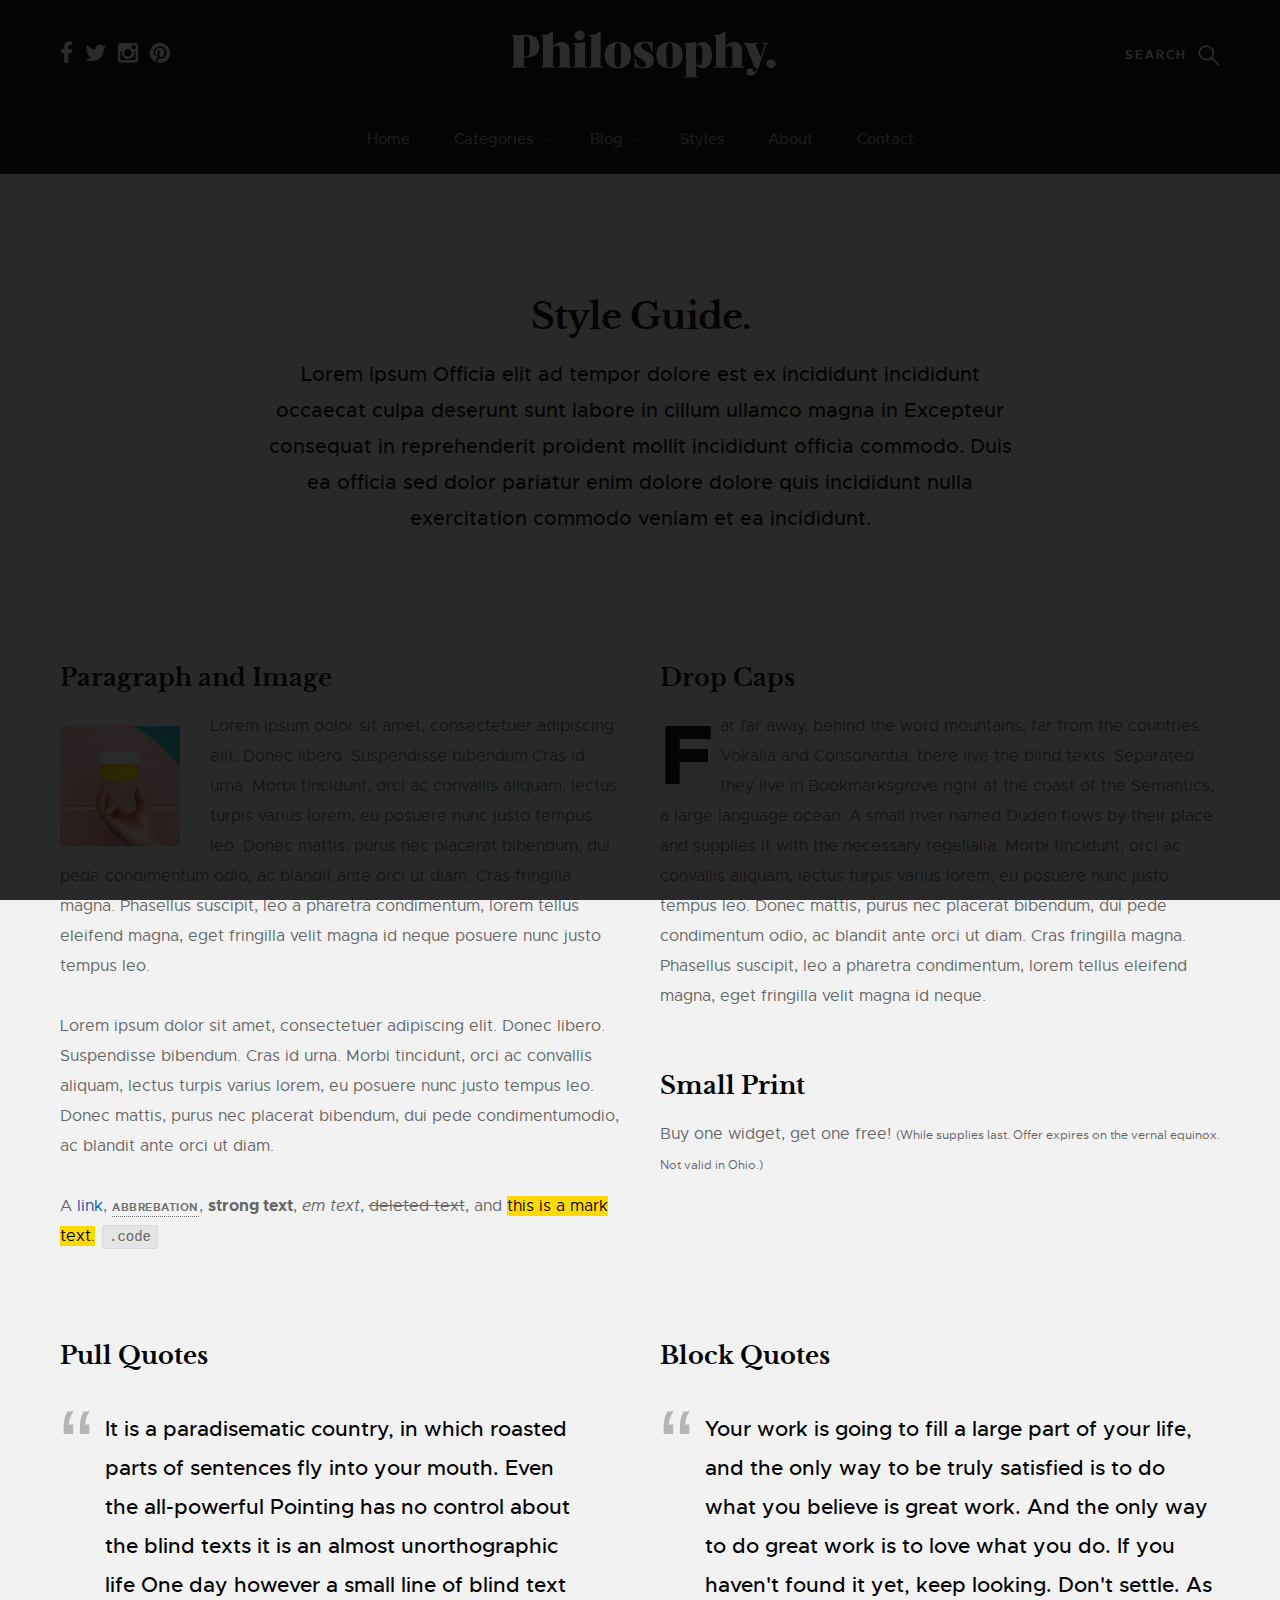
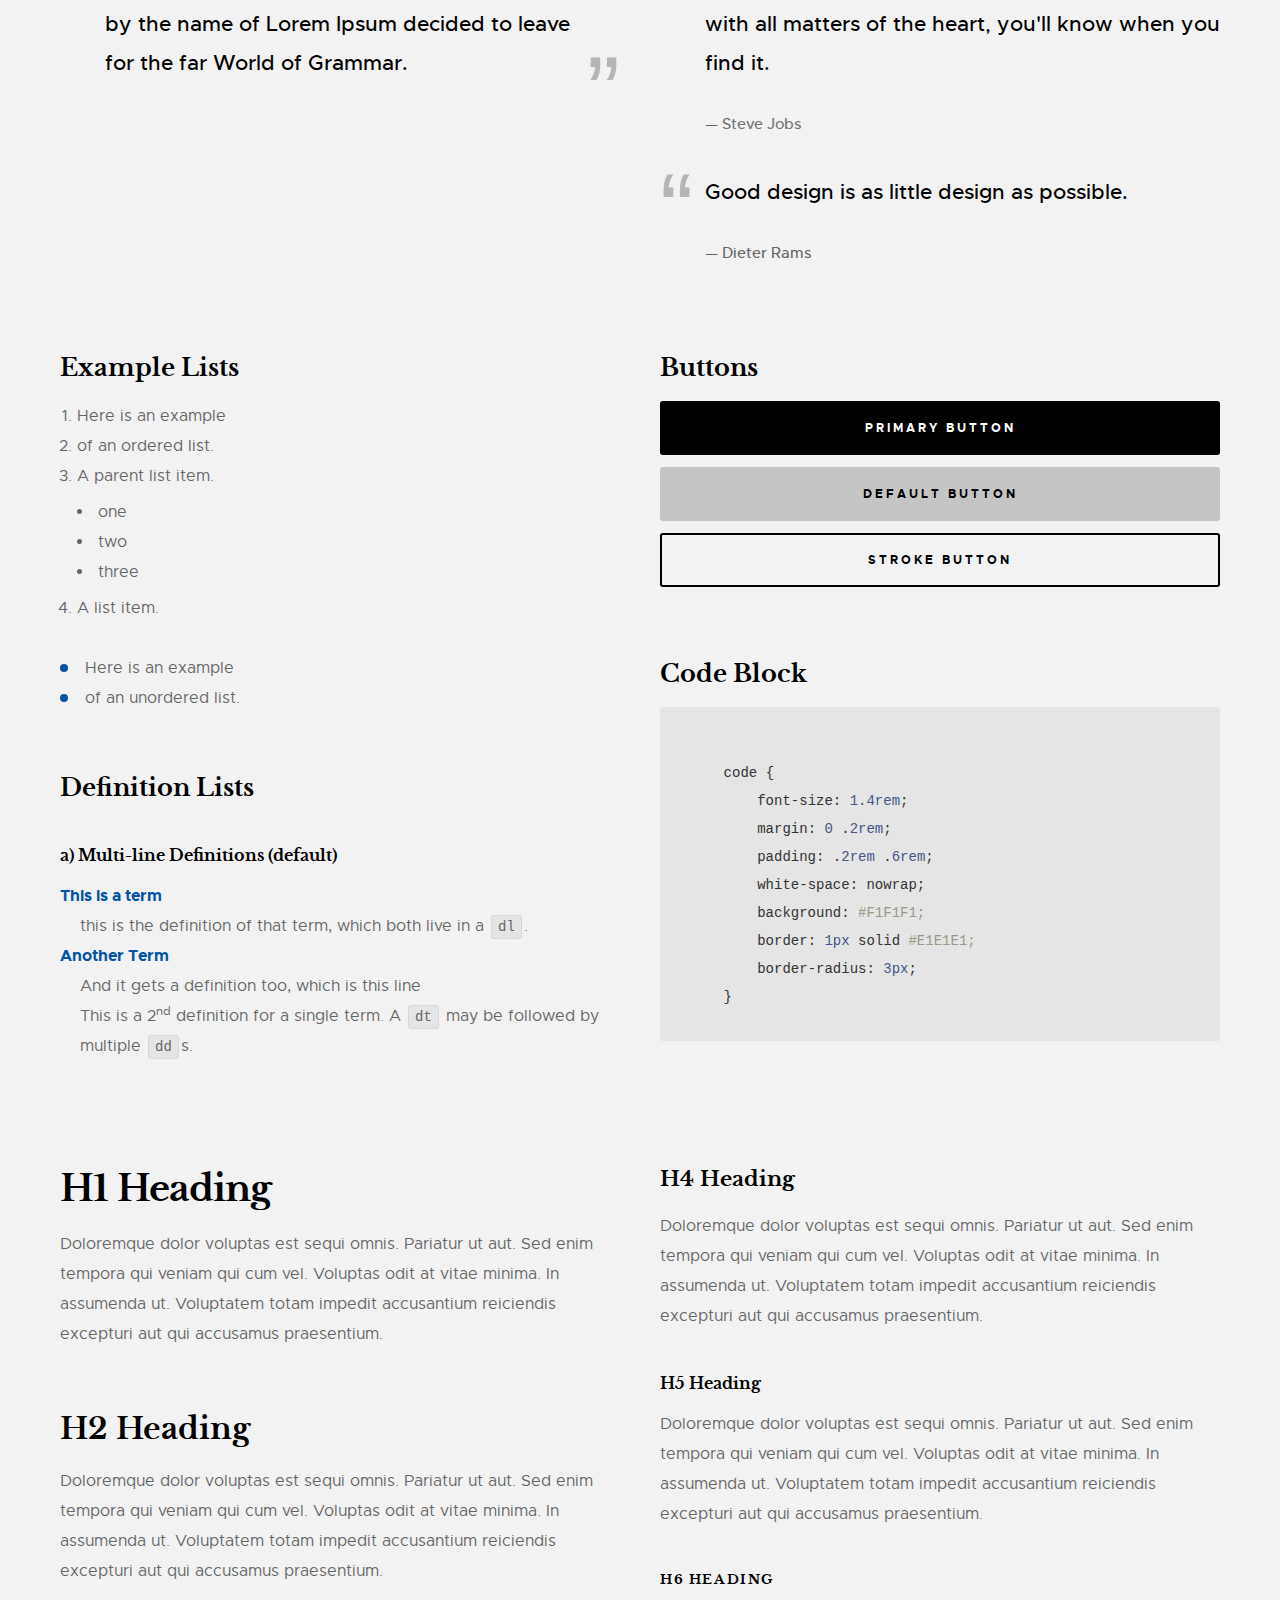
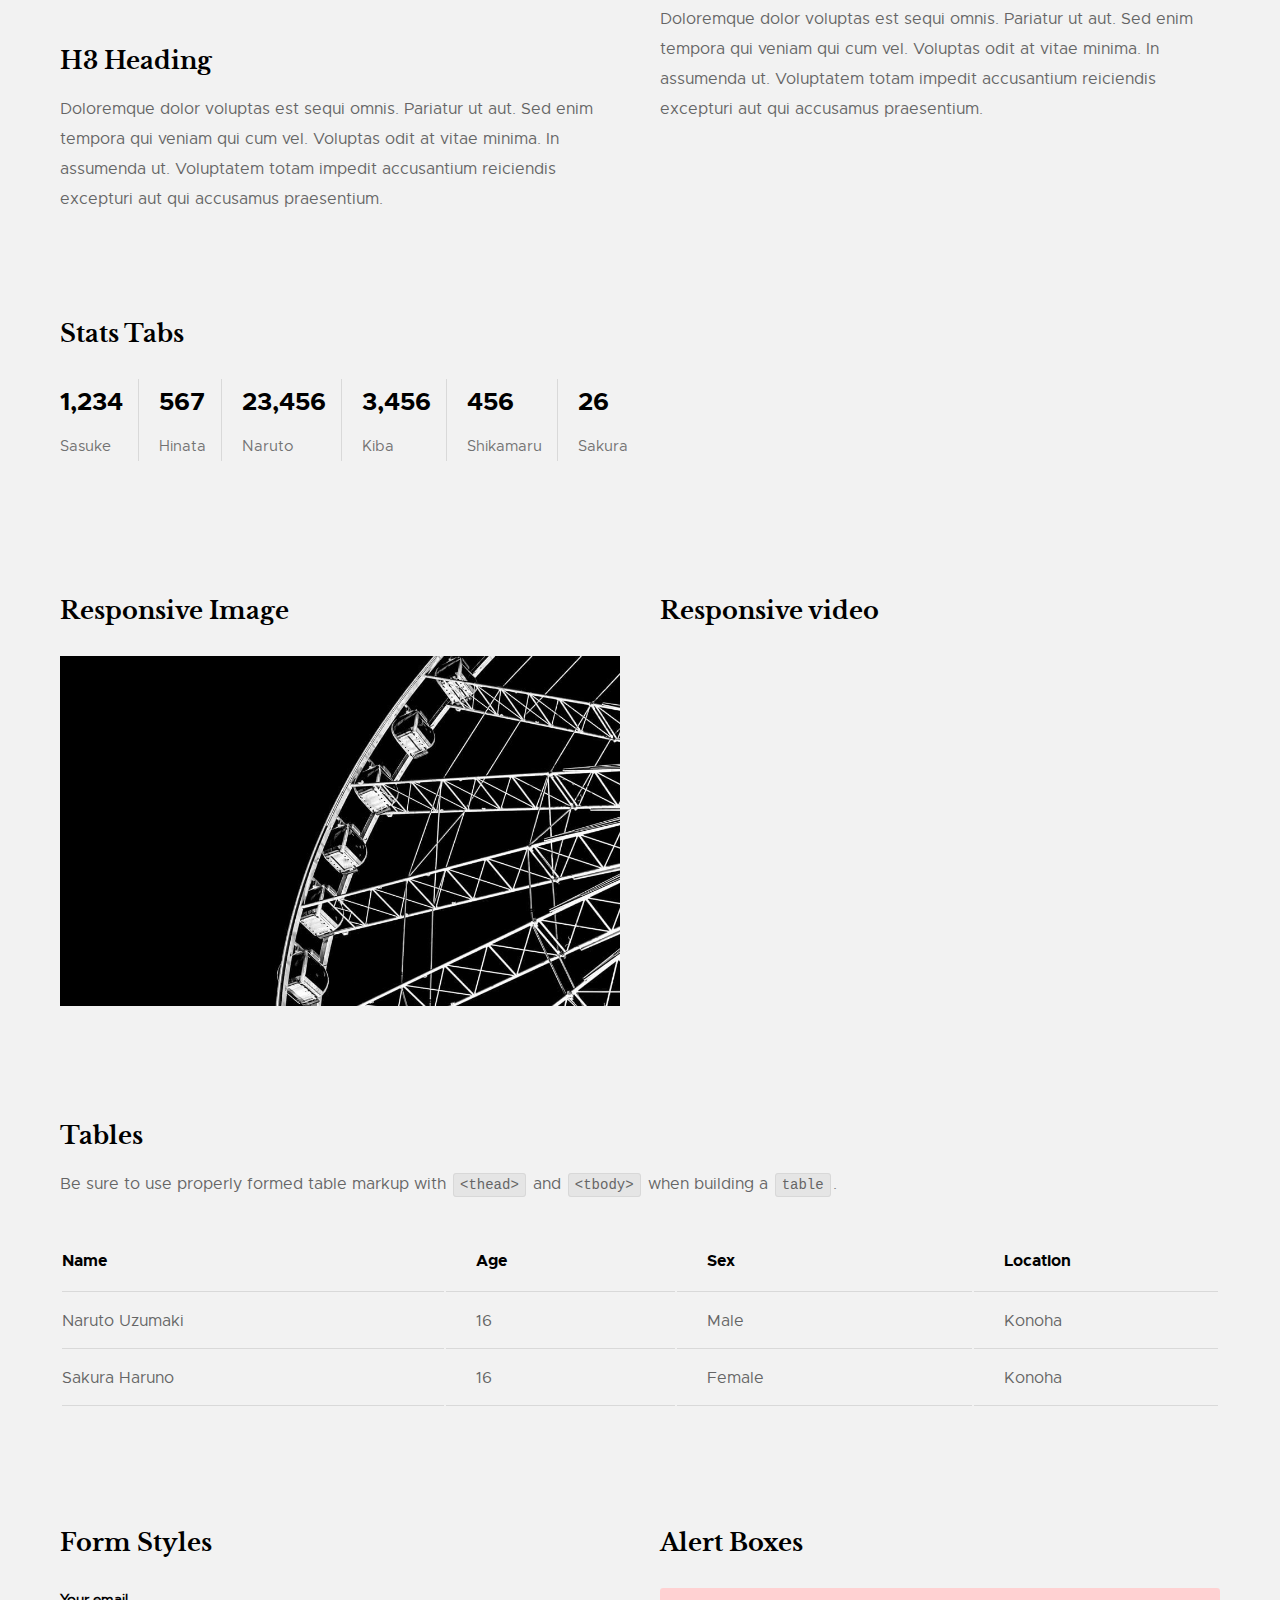
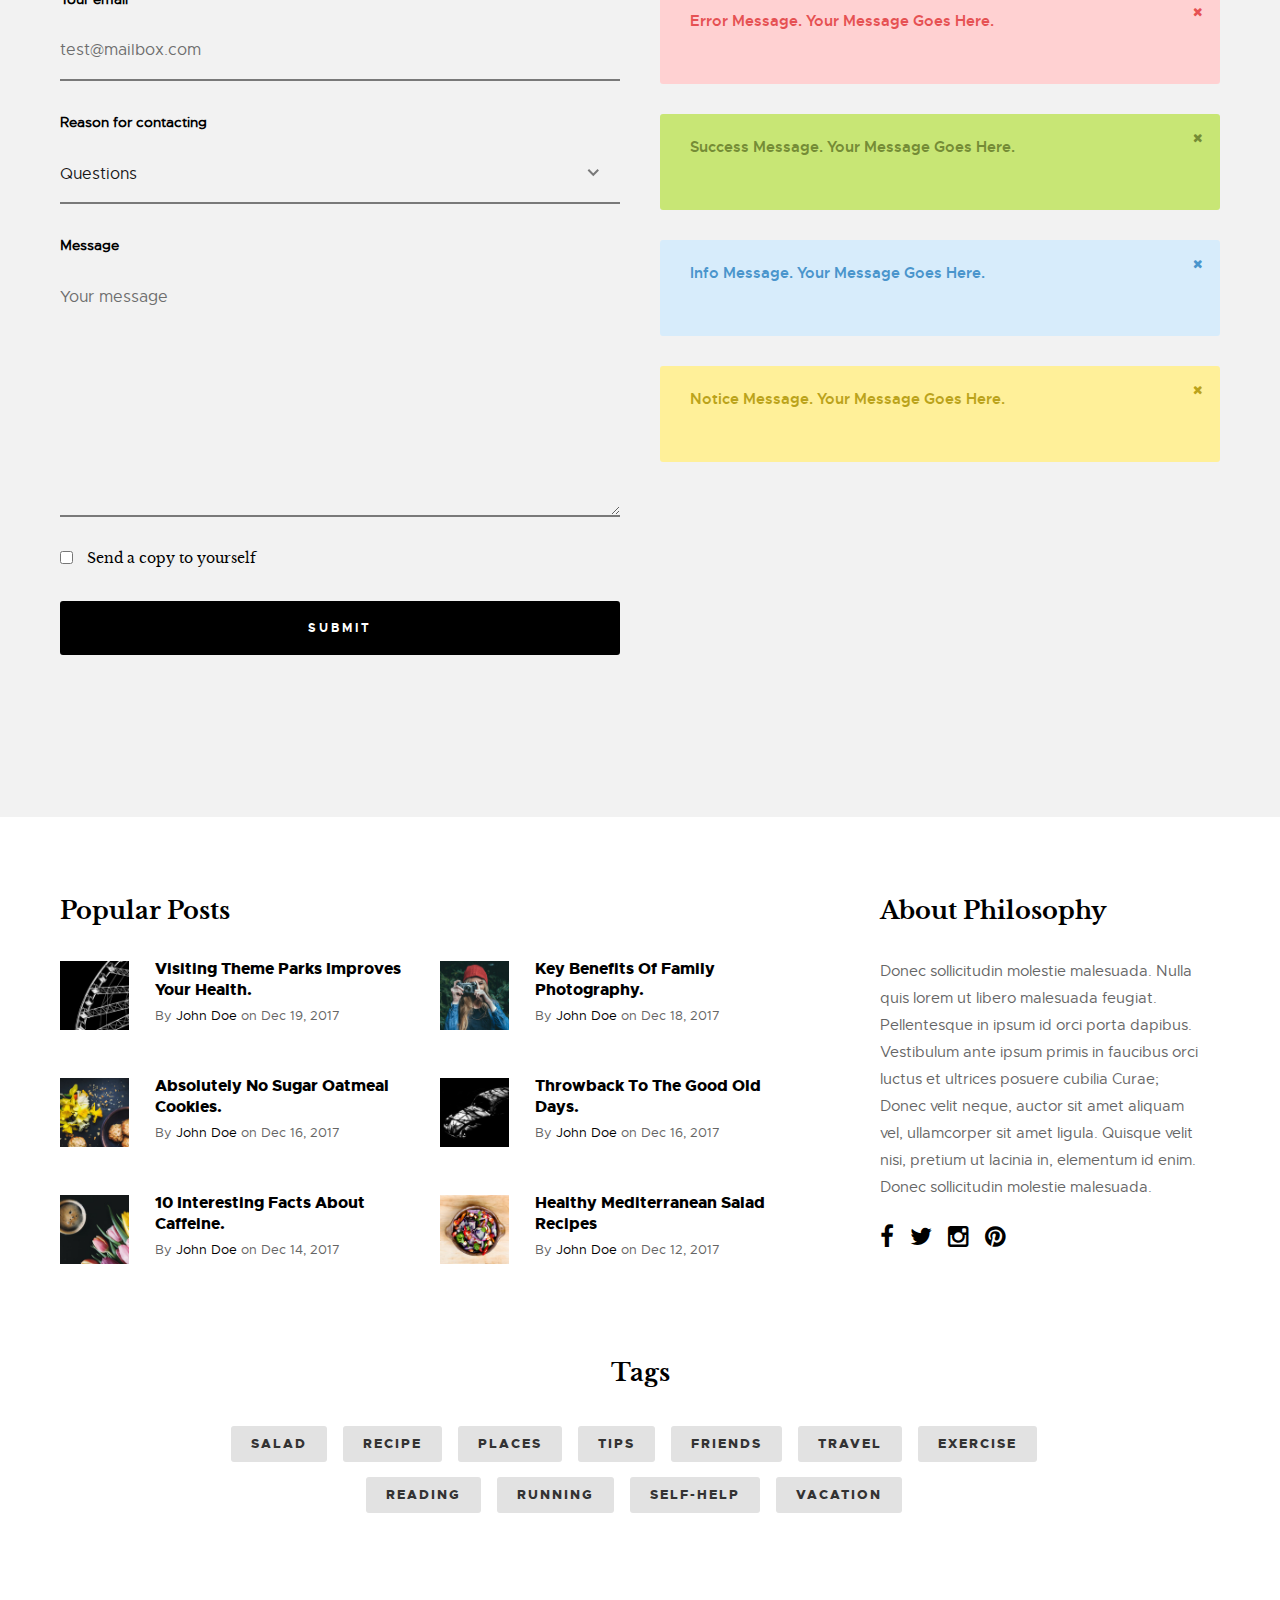
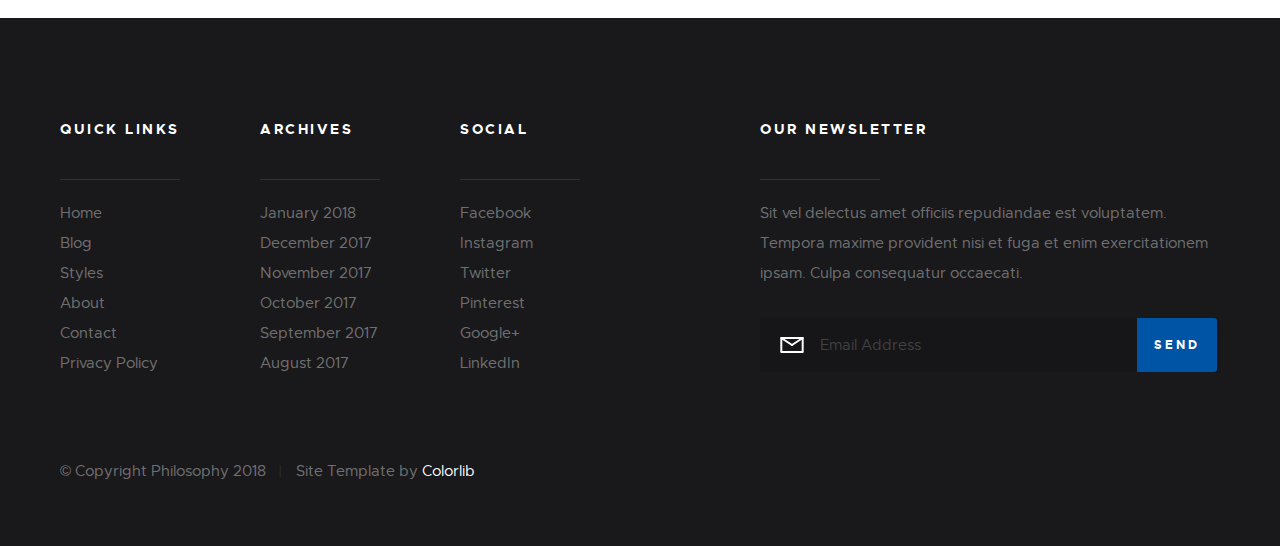
<file: style-guide.html>
<!DOCTYPE html>
<html class="no-js" lang="en">

<!-- Mirrored from preview.colorlib.com/theme/philosophy/style-guide.html by HTTrack Website Copier/3.x [XR&CO'2014], Thu, 18 Mar 2021 04:22:47 GMT -->
<head>

<meta charset="utf-8">
<title>Style Guide - Philosophy</title>
<meta name="description" content="">
<meta name="author" content="">

<meta name="viewport" content="width=device-width, initial-scale=1, maximum-scale=1">

<link rel="stylesheet" href="css/base.css">
<link rel="stylesheet" href="css/vendor.css">
<link rel="stylesheet" href="css/main.css">
<style type="text/css" media="screen">
        .s-styles {
            background: #f2f2f2;
            padding-top: 12rem;
            padding-bottom: 12rem;
        }

        .s-styles .section-intro h1 {
            margin-top: 0;
        }
     </style>

<script src="js/modernizr.js"></script>
<script src="js/pace.min.js"></script>

<link rel="shortcut icon" href="favicon.ico" type="image/x-icon">
<link rel="icon" href="favicon.ico" type="image/x-icon">
</head>
<body id="top">

<div class="s-pageheader">
<header class="header">
<div class="header__content row">
<div class="header__logo">
<a class="logo" href="index-2.html">
<img src="images/logo.svg" alt="Homepage">
</a>
</div> 
<ul class="header__social">
<li>
<a href="#0"><i class="fa fa-facebook" aria-hidden="true"></i></a>
</li>
<li>
<a href="#0"><i class="fa fa-twitter" aria-hidden="true"></i></a>
</li>
<li>
<a href="#0"><i class="fa fa-instagram" aria-hidden="true"></i></a>
</li>
<li>
<a href="#0"><i class="fa fa-pinterest" aria-hidden="true"></i></a>
</li>
</ul> 
<a class="header__search-trigger" href="#0"></a>
<div class="header__search">
<form role="search" method="get" class="header__search-form" action="#">
<label>
<span class="hide-content">Search for:</span>
<input type="search" class="search-field" placeholder="Type Keywords" value="" name="s" title="Search for:" autocomplete="off">
</label>
<input type="submit" class="search-submit" value="Search">
</form>
<a href="#0" title="Close Search" class="header__overlay-close">Close</a>
</div> 
<a class="header__toggle-menu" href="#0" title="Menu"><span>Menu</span></a>
<nav class="header__nav-wrap">
<h2 class="header__nav-heading h6">Site Navigation</h2>
<ul class="header__nav">
<li><a href="index-2.html" title="">Home</a></li>
<li class="has-children">
<a href="#0" title="">Categories</a>
<ul class="sub-menu">
<li><a href="category.html">Lifestyle</a></li>
<li><a href="category.html">Health</a></li>
<li><a href="category.html">Family</a></li>
<li><a href="category.html">Management</a></li>
<li><a href="category.html">Travel</a></li>
<li><a href="category.html">Work</a></li>
</ul>
</li>
<li class="has-children">
<a href="#0" title="">Blog</a>
<ul class="sub-menu">
<li><a href="single-video.html">Video Post</a></li>
<li><a href="single-audio.html">Audio Post</a></li>
<li><a href="single-gallery.html">Gallery Post</a></li>
<li><a href="single-standard.html">Standard Post</a></li>
</ul>
</li>
<li><a href="style-guide.html" title="">Styles</a></li>
<li><a href="about.html" title="">About</a></li>
<li><a href="contact.html" title="">Contact</a></li>
</ul> 
<a href="#0" title="Close Menu" class="header__overlay-close close-mobile-menu">Close</a>
</nav> 
</div> 
</header> 
</div> 

<section id="styles" class="s-styles">
<div class="row narrow section-intro add-bottom text-center">
<div class="col-twelve tab-full">
<h1>Style Guide.</h1>
<p class="lead">Lorem ipsum Officia elit ad tempor dolore est ex incididunt incididunt occaecat culpa deserunt sunt labore in cillum ullamco magna in Excepteur consequat in reprehenderit proident mollit incididunt officia commodo.
Duis ea officia sed dolor pariatur enim dolore dolore quis incididunt nulla exercitation commodo veniam et ea incididunt.</p>
</div>
</div>
<div class="row">
<div class="col-six tab-full">
<h3>Paragraph and Image</h3>
<p>
<a href="#"><img width="120" height="120" class="pull-left" alt="sample-image" src="images/sample-image.jpg"></a>
Lorem ipsum dolor sit amet, consectetuer adipiscing elit. Donec libero. Suspendisse bibendum.Cras id urna. Morbi tincidunt, orci ac convallis aliquam, lectus turpis varius lorem, eu posuere nunc justo tempus leo. Donec mattis, purus nec placerat bibendum, dui pede condimentum odio, ac blandit ante orci ut diam. Cras fringilla magna. Phasellus suscipit, leo a pharetra condimentum, lorem tellus eleifend magna, eget fringilla velit magna id neque posuere nunc justo tempus leo. </p>
<p>
Lorem ipsum dolor sit amet, consectetuer adipiscing elit. Donec libero. Suspendisse bibendum. Cras id urna. Morbi tincidunt, orci ac convallis aliquam, lectus turpis varius lorem, eu posuere nunc justo tempus leo. Donec mattis, purus nec placerat bibendum, dui pede condimentumodio, ac blandit ante orci ut diam.
</p>
<p>A <a href="#">link</a>,
<abbr title="this really isn't a very good description">abbrebation</abbr>,
<strong>strong text</strong>,
<em>em text</em>,
<del>deleted text</del>, and
<mark>this is a mark text.</mark>
<code>.code</code>
</p>
</div>
<div class="col-six tab-full">
<h3>Drop Caps</h3>
<p class="drop-cap">Far far away, behind the word mountains, far from the countries Vokalia and Consonantia,
there live the blind texts. Separated they live in Bookmarksgrove right at the coast of the
Semantics, a large language ocean. A small river named Duden flows by their place and supplies it with the necessary regelialia. Morbi tincidunt, orci ac convallis aliquam, lectus turpis varius lorem, eu	posuere nunc justo tempus leo. Donec mattis, purus nec placerat bibendum, dui pede condimentum odio, ac blandit ante orci ut diam. Cras fringilla magna. Phasellus suscipit, leo a pharetra condimentum, lorem tellus eleifend magna, eget fringilla velit magna id neque.
</p>
<h3>Small Print</h3>
<p>Buy one widget, get one free!
<small>(While supplies last. Offer expires on the vernal equinox. Not valid in Ohio.)</small>
</p>
</div>
</div> 
<div class="row">
<div class="col-six tab-full">
<h3>Pull Quotes</h3>
<aside class="pull-quote">
<blockquote>
<p>It is a paradisematic country, in which roasted parts of
sentences fly into your mouth. Even the all-powerful Pointing has no control about the blind
texts it is an almost unorthographic life One day however a small line of blind text by the name
of Lorem Ipsum decided to leave for the far World of Grammar.</p>
</blockquote>
</aside>
</div>
<div class="col-six tab-full">
<h3>Block Quotes</h3>
<blockquote cite="http://where-i-got-my-info-from.com">
<p>Your work is going to fill a large part of your life, and the only way to be truly satisfied is
to do what you believe is great work. And the only way to do great work is to love what you do.
If you haven't found it yet, keep looking. Don't settle. As with all matters of the heart, you'll know when you find it.
</p>
<cite>
<a href="#">Steve Jobs</a>
</cite>
</blockquote>
<blockquote>
<p>Good design is as little design as possible.</p>
<cite>Dieter Rams</cite>
</blockquote>
</div>
</div> 
<div class="row half-bottom">
<div class="col-six tab-full">
<h3>Example Lists</h3>
<ol>
<li>Here is an example</li>
<li>of an ordered list.</li>
<li>A parent list item.
<ul>
<li>one</li>
<li>two</li>
<li>three</li>
</ul>
</li>
<li>A list item.</li>
</ol>
<ul class="disc">
<li>Here is an example</li>
<li>of an unordered list.</li>
</ul>
<h3>Definition Lists</h3>
<h5>a) Multi-line Definitions (default) </h5>
<dl>
<dt><strong>This is a term</strong></dt>
<dd>this is the definition of that term, which both live in a <code>dl</code>.</dd>
<dt><strong>Another Term</strong></dt>
<dd>And it gets a definition too, which is this line</dd>
<dd>This is a 2<sup>nd</sup> definition for a single term. A <code>dt</code> may be followed by multiple <code>dd</code>s.</dd>
</dl>
</div>
<div class="col-six tab-full">
<h3>Buttons</h3>
<p>
<a class="btn btn--primary full-width" href="#0">Primary Button</a>
<a class="btn full-width" href="#0">Default Button</a>
<a class="btn btn--stroke full-width" href="#0">Stroke Button</a>
</p>
<h3>Code Block</h3>
<pre><code>
    code {
        font-size: 1.4rem;
        margin: 0 .2rem;
        padding: .2rem .6rem;
        white-space: nowrap;
        background: #F1F1F1;
        border: 1px solid #E1E1E1;
        border-radius: 3px;
    }
</code></pre>
</div>
</div> 
<div class="row half-bottom">
<div class="col-six tab-full">
<h1>H1 Heading</h1>
<p>Doloremque dolor voluptas est sequi omnis. Pariatur ut aut. Sed enim tempora qui veniam qui cum vel.
Voluptas odit at vitae minima. In assumenda ut. Voluptatem totam impedit accusantium reiciendis excepturi aut qui accusamus praesentium.</p>
<h2>H2 Heading</h2>
<p>Doloremque dolor voluptas est sequi omnis. Pariatur ut aut. Sed enim tempora qui veniam qui cum vel.
Voluptas odit at vitae minima. In assumenda ut. Voluptatem totam impedit accusantium reiciendis excepturi aut qui accusamus praesentium.</p>
<h3>H3 Heading</h3>
<p>Doloremque dolor voluptas est sequi omnis. Pariatur ut aut. Sed enim tempora qui veniam qui cum vel.
Voluptas odit at vitae minima. In assumenda ut. Voluptatem totam impedit accusantium reiciendis excepturi aut qui accusamus praesentium.</p>
</div>
<div class="col-six tab-full">
<h4>H4 Heading</h4>
<p>Doloremque dolor voluptas est sequi omnis. Pariatur ut aut. Sed enim tempora qui veniam qui cum vel.
Voluptas odit at vitae minima. In assumenda ut. Voluptatem totam impedit accusantium reiciendis excepturi aut qui accusamus praesentium.</p>
<h5>H5 Heading</h5>
<p>Doloremque dolor voluptas est sequi omnis. Pariatur ut aut. Sed enim tempora qui veniam qui cum vel.
Voluptas odit at vitae minima. In assumenda ut. Voluptatem totam impedit accusantium reiciendis excepturi aut qui accusamus praesentium.</p>
<h6>H6 Heading</h6>
<p>Doloremque dolor voluptas est sequi omnis. Pariatur ut aut. Sed enim tempora qui veniam qui cum vel.
Voluptas odit at vitae minima. In assumenda ut. Voluptatem totam impedit accusantium reiciendis excepturi aut qui accusamus praesentium.</p>
</div>
</div>
<div class="row half-bottom">
<div class="col-twelve">
<h3>Stats Tabs</h3>
<ul class="stats-tabs">
<li><a href="#">1,234 <em>Sasuke</em></a></li>
<li><a href="#">567 <em>Hinata</em></a></li>
<li><a href="#">23,456 <em>Naruto</em></a></li>
 <li><a href="#">3,456 <em>Kiba</em></a></li>
<li><a href="#">456 <em>Shikamaru</em></a></li>
<li><a href="#">26 <em>Sakura</em></a></li>
</ul>
</div>
</div> 
<div class="row half-bottom">
<div class="col-six tab-full">
<h3 class="add-bottom">Responsive Image</h3>
<p><img src="images/wheel-500.jpg" srcset="images/wheel-1000.jpg 1000w,
                    images/wheel-500.jpg 500w" sizes="(max-width: 1000px) 100vw, 1000px" alt=""></p>
</div>
<div class="col-six tab-full">
<h3 class="add-bottom">Responsive video</h3>
<div class="video-container">
<iframe src="https://player.vimeo.com/video/14592941?title=0&amp;byline=0&amp;portrait=0&amp;color=F64B39" width="500" height="281" frameborder="0" webkitallowfullscreen mozallowfullscreen allowfullscreen></iframe>
</div>
</div>
</div> 
<div class="row add-bottom">
<div class="col-twelve">
<h3>Tables</h3>
<p>Be sure to use properly formed table markup with <code>&lt;thead&gt;</code> and <code>&lt;tbody&gt;</code> when building a <code>table</code>.</p>
<div class="table-responsive">
<table>
<thead>
<tr>
<th>Name</th>
<th>Age</th>
<th>Sex</th>
<th>Location</th>
</tr>
</thead>
<tbody>
<tr>
<td>Naruto Uzumaki</td>
<td>16</td>
<td>Male</td>
<td>Konoha</td>
</tr>
<tr>
<td>Sakura Haruno</td>
<td>16</td>
<td>Female</td>
<td>Konoha</td>
</tr>
</tbody>
</table>
</div>
</div>
</div> 
<div class="row">
<div class="col-six tab-full">
<h3 class="add-bottom">Form Styles</h3>
<form>
<div>
<label for="sampleInput">Your email</label>
<input class="full-width" type="email" placeholder="test@mailbox.com" id="sampleInput">
</div>
<div>
<label for="sampleRecipientInput">Reason for contacting</label>
<div class="cl-custom-select">
<select class="full-width" id="sampleRecipientInput">
<option value="Option 1">Questions</option>
<option value="Option 2">Report</option>
<option value="Option 3">Others</option>
</select>
</div>
</div>
<label for="exampleMessage">Message</label>
<textarea class="full-width" placeholder="Your message" id="exampleMessage"></textarea>
<label class="add-bottom">
<input type="checkbox">
<span class="label-text">Send a copy to yourself</span>
</label>
<input class="btn--primary full-width" type="submit" value="Submit">
</form>
</div>
<div class="col-six tab-full">
<h3 class="add-bottom">Alert Boxes</h3>
<div class="alert-box alert-box--error hideit">
<p>Error Message. Your Message Goes Here.</p>
<i class="fa fa-times alert-box__close"></i>
</div> 
<div class="alert-box alert-box--success hideit">
<p>Success Message. Your Message Goes Here.</p>
<i class="fa fa-times alert-box__close"></i>
</div> 
<div class="alert-box alert-box--info hideit">
<p>Info Message. Your Message Goes Here.</p>
<i class="fa fa-times alert-box__close"></i>
</div> 
<div class="alert-box alert-box--notice hideit">
<p>Notice Message. Your Message Goes Here.</p>
<i class="fa fa-times alert-box__close"></i>
</div> 
</div>
</div> 
</section> 

<section class="s-extra">
<div class="row top">
<div class="col-eight md-six tab-full popular">
<h3>Popular Posts</h3>
<div class="block-1-2 block-m-full popular__posts">
<article class="col-block popular__post">
<a href="#0" class="popular__thumb">
<img src="images/thumbs/small/wheel-150.jpg" alt="">
</a>
<h5><a href="#0">Visiting Theme Parks Improves Your Health.</a></h5>
<section class="popular__meta">
<span class="popular__author"><span>By</span> <a href="#0"> John Doe</a></span>
<span class="popular__date"><span>on</span> <time datetime="2017-12-19">Dec 19, 2017</time></span>
</section>
</article>
<article class="col-block popular__post">
<a href="#0" class="popular__thumb">
<img src="images/thumbs/small/shutterbug-150.jpg" alt="">
</a>
<h5><a href="#0">Key Benefits Of Family Photography.</a></h5>
<section class="popular__meta">
<span class="popular__author"><span>By</span> <a href="#0"> John Doe</a></span>
<span class="popular__date"><span>on</span> <time datetime="2017-12-18">Dec 18, 2017</time></span>
</section>
</article>
<article class="col-block popular__post">
<a href="#0" class="popular__thumb">
<img src="images/thumbs/small/cookies-150.jpg" alt="">
</a>
<h5><a href="#0">Absolutely No Sugar Oatmeal Cookies.</a></h5>
<section class="popular__meta">
<span class="popular__author"><span>By</span> <a href="#0"> John Doe</a></span>
<span class="popular__date"><span>on</span> <time datetime="2017-12-16">Dec 16, 2017</time></span>
</section>
</article>
<article class="col-block popular__post">
<a href="#0" class="popular__thumb">
<img src="images/thumbs/small/beetle-150.jpg" alt="">
</a>
<h5><a href="#0">Throwback To The Good Old Days.</a></h5>
<section class="popular__meta">
<span class="popular__author"><span>By</span> <a href="#0"> John Doe</a></span>
<span class="popular__date"><span>on</span> <time datetime="2017-12-16">Dec 16, 2017</time></span>
</section>
</article>
<article class="col-block popular__post">
<a href="#0" class="popular__thumb">
<img src="images/thumbs/small/tulips-150.jpg" alt="">
</a>
<h5><a href="#0">10 Interesting Facts About Caffeine.</a></h5>
<section class="popular__meta">
<span class="popular__author"><span>By</span> <a href="#0"> John Doe</a></span>
<span class="popular__date"><span>on</span> <time datetime="2017-12-14">Dec 14, 2017</time></span>
</section>
</article>
<article class="col-block popular__post">
<a href="#0" class="popular__thumb">
<img src="images/thumbs/small/salad-150.jpg" alt="">
</a>
<h5><a href="#0">Healthy Mediterranean Salad Recipes</a></h5>
<section class="popular__meta">
<span class="popular__author"><span>By</span> <a href="#0"> John Doe</a></span>
<span class="popular__date"><span>on</span> <time datetime="2017-12-12">Dec 12, 2017</time></span>
</section>
</article>
</div> 
</div> 
<div class="col-four md-six tab-full about">
<h3>About Philosophy</h3>
<p>
Donec sollicitudin molestie malesuada. Nulla quis lorem ut libero malesuada feugiat. Pellentesque in ipsum id orci porta dapibus. Vestibulum ante ipsum primis in faucibus orci luctus et ultrices posuere cubilia Curae; Donec velit neque, auctor sit amet aliquam vel, ullamcorper sit amet ligula. Quisque velit nisi, pretium ut lacinia in, elementum id enim. Donec sollicitudin molestie malesuada.
</p>
<ul class="about__social">
<li>
<a href="#0"><i class="fa fa-facebook" aria-hidden="true"></i></a>
</li>
<li>
<a href="#0"><i class="fa fa-twitter" aria-hidden="true"></i></a>
</li>
<li>
<a href="#0"><i class="fa fa-instagram" aria-hidden="true"></i></a>
</li>
<li>
<a href="#0"><i class="fa fa-pinterest" aria-hidden="true"></i></a>
</li>
</ul> 
</div> 
</div> 
<div class="row bottom tags-wrap">
<div class="col-full tags">
<h3>Tags</h3>
<div class="tagcloud">
<a href="#0">Salad</a>
<a href="#0">Recipe</a>
<a href="#0">Places</a>
<a href="#0">Tips</a>
<a href="#0">Friends</a>
<a href="#0">Travel</a>
<a href="#0">Exercise</a>
<a href="#0">Reading</a>
<a href="#0">Running</a>
<a href="#0">Self-Help</a>
<a href="#0">Vacation</a>
</div> 
</div> 
</div> 
</section> 

<footer class="s-footer">
<div class="s-footer__main">
<div class="row">
<div class="col-two md-four mob-full s-footer__sitelinks">
<h4>Quick Links</h4>
<ul class="s-footer__linklist">
<li><a href="#0">Home</a></li>
<li><a href="#0">Blog</a></li>
<li><a href="#0">Styles</a></li>
<li><a href="#0">About</a></li>
<li><a href="#0">Contact</a></li>
<li><a href="#0">Privacy Policy</a></li>
</ul>
</div> 
<div class="col-two md-four mob-full s-footer__archives">
<h4>Archives</h4>
<ul class="s-footer__linklist">
<li><a href="#0">January 2018</a></li>
<li><a href="#0">December 2017</a></li>
<li><a href="#0">November 2017</a></li>
<li><a href="#0">October 2017</a></li>
<li><a href="#0">September 2017</a></li>
<li><a href="#0">August 2017</a></li>
</ul>
</div> 
<div class="col-two md-four mob-full s-footer__social">
<h4>Social</h4>
<ul class="s-footer__linklist">
<li><a href="#0">Facebook</a></li>
<li><a href="#0">Instagram</a></li>
<li><a href="#0">Twitter</a></li>
<li><a href="#0">Pinterest</a></li>
<li><a href="#0">Google+</a></li>
<li><a href="#0">LinkedIn</a></li>
</ul>
</div> 
<div class="col-five md-full end s-footer__subscribe">
<h4>Our Newsletter</h4>
<p>Sit vel delectus amet officiis repudiandae est voluptatem. Tempora maxime provident nisi et fuga et enim exercitationem ipsam. Culpa consequatur occaecati.</p>
<div class="subscribe-form">
<form id="mc-form" class="group" novalidate="true">
<input type="email" value="" name="EMAIL" class="email" id="mc-email" placeholder="Email Address" required="">
<input type="submit" name="subscribe" value="Send">
<label for="mc-email" class="subscribe-message"></label>
</form>
</div>
</div> 
</div>
</div> 
<div class="s-footer__bottom">
<div class="row">
<div class="col-full">
<div class="s-footer__copyright">
<span>© Copyright Philosophy 2018</span>
<span>Site Template by <a href="https://colorlib.com/">Colorlib</a></span>
</div>
<div class="go-top">
<a class="smoothscroll" title="Back to Top" href="#top"></a>
</div>
</div>
</div>
</div> 
</footer> 

<div id="preloader">
<div id="loader">
<div class="line-scale">
<div></div>
<div></div>
<div></div>
<div></div>
<div></div>
</div>
</div>
</div>

<script src="js/jquery-3.2.1.min.js"></script>
<script src="js/plugins.js"></script>
<script src="js/main.js"></script>

<script async src="https://www.googletagmanager.com/gtag/js?id=UA-23581568-13"></script>
<script>
      window.dataLayer = window.dataLayer || [];
      function gtag(){dataLayer.push(arguments);}
      gtag('js', new Date());

      gtag('config', 'UA-23581568-13');
    </script>
</body>

<!-- Mirrored from preview.colorlib.com/theme/philosophy/style-guide.html by HTTrack Website Copier/3.x [XR&CO'2014], Thu, 18 Mar 2021 04:22:49 GMT -->
</html>
</file>
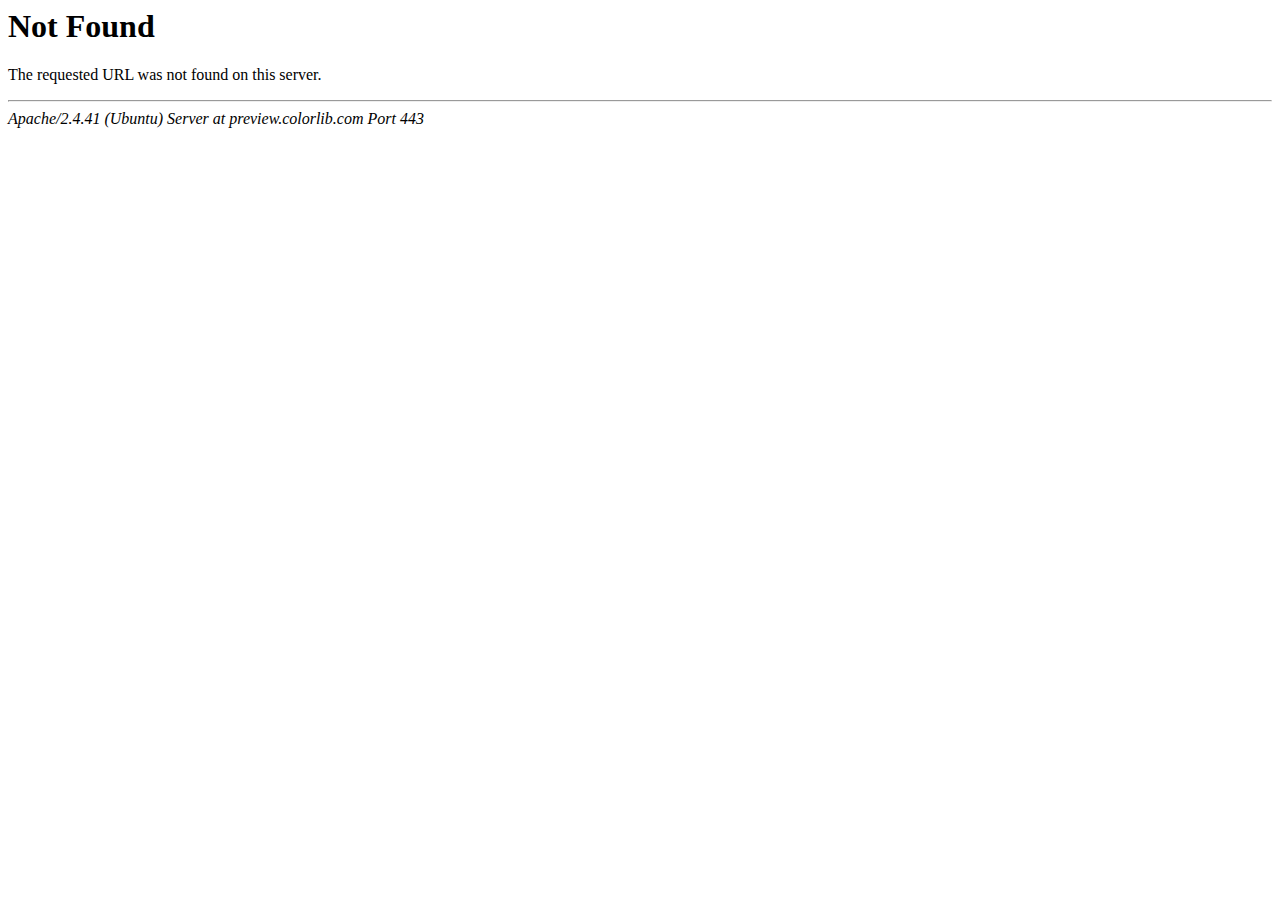
<file: css/mejs-controls.html>
<!DOCTYPE HTML PUBLIC "-//IETF//DTD HTML 2.0//EN">
<html><head>
<title>404 Not Found</title>
</head><body>
<h1>Not Found</h1>
<p>The requested URL was not found on this server.</p>
<hr>
<address>Apache/2.4.41 (Ubuntu) Server at preview.colorlib.com Port 443</address>
<script defer src="https://static.cloudflareinsights.com/beacon.min.js" data-cf-beacon='{"si":10,"rayId":"631bae7e7a063c13","version":"2021.2.0"}'></script>
</body></html>
</file>
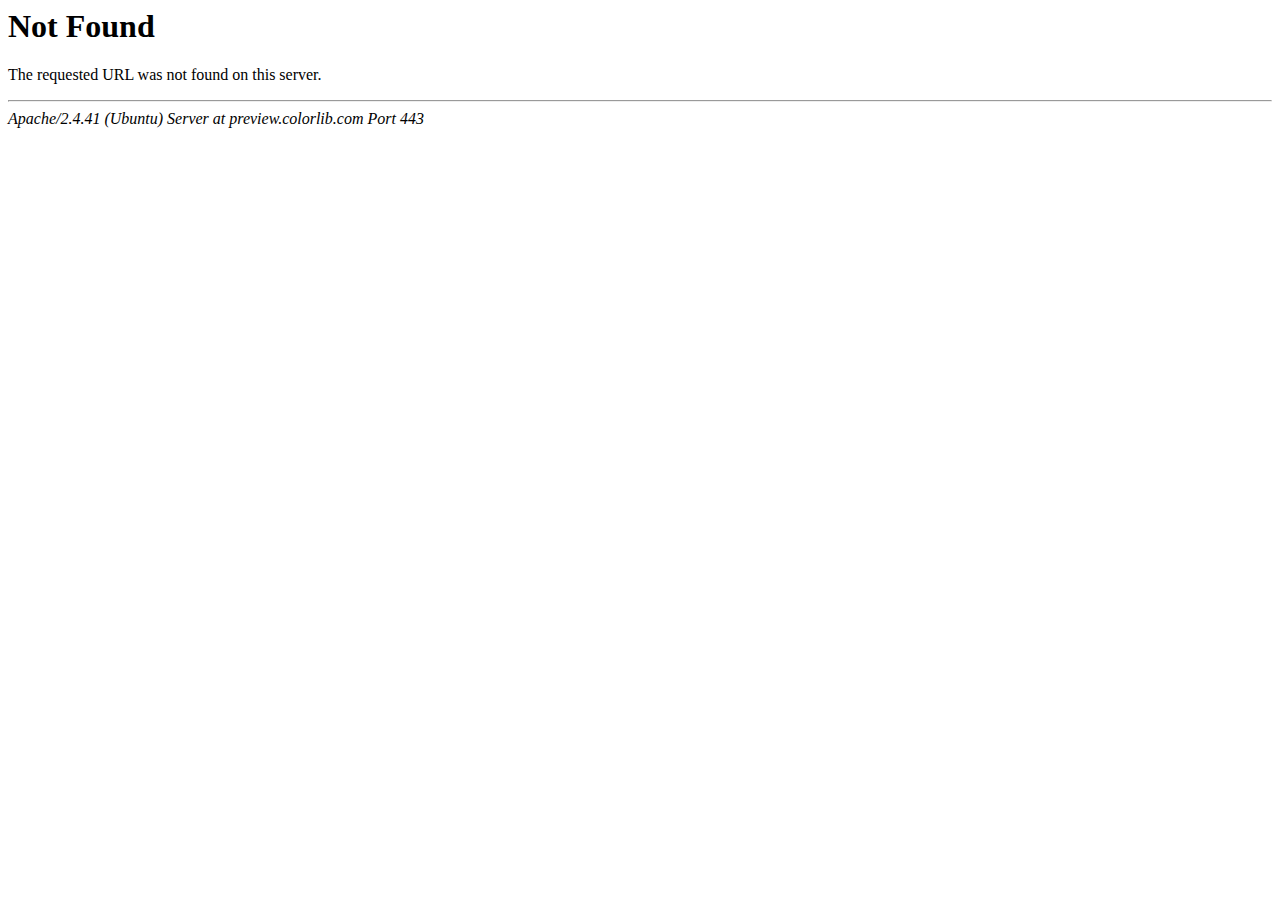
<file: media/AirReview-Landmarks-02-ChasingCorporate.html>
<!DOCTYPE HTML PUBLIC "-//IETF//DTD HTML 2.0//EN">
<html><head>
<title>404 Not Found</title>
</head><body>
<h1>Not Found</h1>
<p>The requested URL was not found on this server.</p>
<hr>
<address>Apache/2.4.41 (Ubuntu) Server at preview.colorlib.com Port 443</address>
</body></html>
</file>
<file: css/vendor.css>
.lity{z-index:9990;position:fixed;top:0;right:0;bottom:0;left:0;white-space:nowrap;background:#fff;background:#fff;outline:none!important;opacity:0;-webkit-transition:opacity .3s ease;-o-transition:opacity .3s ease;transition:opacity .3s ease}.lity.lity-opened{opacity:1}.lity.lity-closed{opacity:0}.lity *{-webkit-box-sizing:border-box;-moz-box-sizing:border-box;box-sizing:border-box}.lity-wrap{z-index:9990;position:fixed;top:0;right:0;bottom:0;left:0;text-align:center;outline:none!important}.lity-wrap:before{content:'';display:inline-block;height:100%;vertical-align:middle;margin-right:-.25em}.lity-loader{z-index:9991;color:#333;position:absolute;top:50%;margin-top:-.8em;width:100%;text-align:center;font-size:14px;font-family:Arial,Helvetica,sans-serif;opacity:0;-webkit-transition:opacity .3s ease;-o-transition:opacity .3s ease;transition:opacity .3s ease}.lity-loading .lity-loader{opacity:1}.lity-container{z-index:9992;position:relative;text-align:left;vertical-align:middle;display:inline-block;white-space:normal;max-width:100%;max-height:100%;outline:none!important}.lity-content{z-index:9993;width:100%;-webkit-transform:scale(1);-ms-transform:scale(1);-o-transform:scale(1);transform:scale(1);-webkit-transition:-webkit-transform .3s ease;-o-transition:-o-transform .3s ease;transition:transform .3s ease}.lity-loading .lity-content,.lity-closed .lity-content{-webkit-transform:scale(.8);-ms-transform:scale(.8);-o-transform:scale(.8);transform:scale(.8)}.lity-content:after{content:'';position:absolute;left:0;top:0;bottom:0;display:block;right:0;width:auto;height:auto;z-index:-1}.lity-close{z-index:9994;width:42px;height:42px;position:fixed;text-align:center!important;right:20px;top:20px;-webkit-appearance:none;cursor:pointer;text-decoration:none;text-align:center;padding:0;margin:0;color:#000;font-style:normal;font-size:30px;font-family:Arial,sans-serif;line-height:42px;border:0;background:0 0;outline:none;-webkit-box-shadow:none;box-shadow:none;font:0/0 a;text-shadow:none;color:transparent;border-radius:50%}.lity-close::before,.lity-close::after{display:block;content:"";height:20px;width:2px;background-color:#000;position:absolute;top:11px;left:20px}.lity-close::before{-webkit-transform:rotate(-45deg);-ms-transform:rotate(-45deg);transform:rotate(-45deg)}.lity-close::after{-webkit-transform:rotate(45deg);-ms-transform:rotate(45deg);transform:rotate(45deg)}.lity-close::-moz-focus-inner{border:0;padding:0}.lity-close:hover,.lity-close:focus,.lity-close:active,.lity-close:visited{text-decoration:none;text-align:center;padding:0;color:#fff;font-style:normal;font-size:30px;font-family:Arial,sans-serif;line-height:36px;border:0;background:0 0;outline:none;-webkit-box-shadow:none;box-shadow:none;font:0/0 a;text-shadow:none;color:transparent}.lity-close:hover::before,.lity-close:hover::after,.lity-close:focus::before,.lity-close:focus::after,.lity-close:active::before,.lity-close:active::after,.lity-close:visited::before,.lity-close:visited::after{background-color:#0054a5}.lity-image img{max-width:100%;display:block;line-height:0;border:0}.lity-iframe .lity-container{width:100%;max-width:964px}.lity-iframe-container{width:100%;height:0;padding-top:56.25%;overflow:auto;pointer-events:auto;-webkit-transform:translateZ(0);transform:translateZ(0);-webkit-overflow-scrolling:touch}.lity-iframe-container iframe{position:absolute;display:block;top:0;left:0;width:100%;height:100%;background:#000}.lity-hide{display:none}[data-aos][data-aos][data-aos-duration='50'],body[data-aos-duration='50'] [data-aos]{transition-duration:50ms}[data-aos][data-aos][data-aos-delay='50'],body[data-aos-delay='50'] [data-aos]{transition-delay:0}[data-aos][data-aos][data-aos-delay='50'].aos-animate,body[data-aos-delay='50'] [data-aos].aos-animate{transition-delay:50ms}[data-aos][data-aos][data-aos-duration='100'],body[data-aos-duration='100'] [data-aos]{transition-duration:.1s}[data-aos][data-aos][data-aos-delay='100'],body[data-aos-delay='100'] [data-aos]{transition-delay:0}[data-aos][data-aos][data-aos-delay='100'].aos-animate,body[data-aos-delay='100'] [data-aos].aos-animate{transition-delay:.1s}[data-aos][data-aos][data-aos-duration='150'],body[data-aos-duration='150'] [data-aos]{transition-duration:.15s}[data-aos][data-aos][data-aos-delay='150'],body[data-aos-delay='150'] [data-aos]{transition-delay:0}[data-aos][data-aos][data-aos-delay='150'].aos-animate,body[data-aos-delay='150'] [data-aos].aos-animate{transition-delay:.15s}[data-aos][data-aos][data-aos-duration='200'],body[data-aos-duration='200'] [data-aos]{transition-duration:.2s}[data-aos][data-aos][data-aos-delay='200'],body[data-aos-delay='200'] [data-aos]{transition-delay:0}[data-aos][data-aos][data-aos-delay='200'].aos-animate,body[data-aos-delay='200'] [data-aos].aos-animate{transition-delay:.2s}[data-aos][data-aos][data-aos-duration='250'],body[data-aos-duration='250'] [data-aos]{transition-duration:.25s}[data-aos][data-aos][data-aos-delay='250'],body[data-aos-delay='250'] [data-aos]{transition-delay:0}[data-aos][data-aos][data-aos-delay='250'].aos-animate,body[data-aos-delay='250'] [data-aos].aos-animate{transition-delay:.25s}[data-aos][data-aos][data-aos-duration='300'],body[data-aos-duration='300'] [data-aos]{transition-duration:.3s}[data-aos][data-aos][data-aos-delay='300'],body[data-aos-delay='300'] [data-aos]{transition-delay:0}[data-aos][data-aos][data-aos-delay='300'].aos-animate,body[data-aos-delay='300'] [data-aos].aos-animate{transition-delay:.3s}[data-aos][data-aos][data-aos-duration='350'],body[data-aos-duration='350'] [data-aos]{transition-duration:.35s}[data-aos][data-aos][data-aos-delay='350'],body[data-aos-delay='350'] [data-aos]{transition-delay:0}[data-aos][data-aos][data-aos-delay='350'].aos-animate,body[data-aos-delay='350'] [data-aos].aos-animate{transition-delay:.35s}[data-aos][data-aos][data-aos-duration='400'],body[data-aos-duration='400'] [data-aos]{transition-duration:.4s}[data-aos][data-aos][data-aos-delay='400'],body[data-aos-delay='400'] [data-aos]{transition-delay:0}[data-aos][data-aos][data-aos-delay='400'].aos-animate,body[data-aos-delay='400'] [data-aos].aos-animate{transition-delay:.4s}[data-aos][data-aos][data-aos-duration='450'],body[data-aos-duration='450'] [data-aos]{transition-duration:.45s}[data-aos][data-aos][data-aos-delay='450'],body[data-aos-delay='450'] [data-aos]{transition-delay:0}[data-aos][data-aos][data-aos-delay='450'].aos-animate,body[data-aos-delay='450'] [data-aos].aos-animate{transition-delay:.45s}[data-aos][data-aos][data-aos-duration='500'],body[data-aos-duration='500'] [data-aos]{transition-duration:.5s}[data-aos][data-aos][data-aos-delay='500'],body[data-aos-delay='500'] [data-aos]{transition-delay:0}[data-aos][data-aos][data-aos-delay='500'].aos-animate,body[data-aos-delay='500'] [data-aos].aos-animate{transition-delay:.5s}[data-aos][data-aos][data-aos-duration='550'],body[data-aos-duration='550'] [data-aos]{transition-duration:.55s}[data-aos][data-aos][data-aos-delay='550'],body[data-aos-delay='550'] [data-aos]{transition-delay:0}[data-aos][data-aos][data-aos-delay='550'].aos-animate,body[data-aos-delay='550'] [data-aos].aos-animate{transition-delay:.55s}[data-aos][data-aos][data-aos-duration='600'],body[data-aos-duration='600'] [data-aos]{transition-duration:.6s}[data-aos][data-aos][data-aos-delay='600'],body[data-aos-delay='600'] [data-aos]{transition-delay:0}[data-aos][data-aos][data-aos-delay='600'].aos-animate,body[data-aos-delay='600'] [data-aos].aos-animate{transition-delay:.6s}[data-aos][data-aos][data-aos-duration='650'],body[data-aos-duration='650'] [data-aos]{transition-duration:.65s}[data-aos][data-aos][data-aos-delay='650'],body[data-aos-delay='650'] [data-aos]{transition-delay:0}[data-aos][data-aos][data-aos-delay='650'].aos-animate,body[data-aos-delay='650'] [data-aos].aos-animate{transition-delay:.65s}[data-aos][data-aos][data-aos-duration='700'],body[data-aos-duration='700'] [data-aos]{transition-duration:.7s}[data-aos][data-aos][data-aos-delay='700'],body[data-aos-delay='700'] [data-aos]{transition-delay:0}[data-aos][data-aos][data-aos-delay='700'].aos-animate,body[data-aos-delay='700'] [data-aos].aos-animate{transition-delay:.7s}[data-aos][data-aos][data-aos-duration='750'],body[data-aos-duration='750'] [data-aos]{transition-duration:.75s}[data-aos][data-aos][data-aos-delay='750'],body[data-aos-delay='750'] [data-aos]{transition-delay:0}[data-aos][data-aos][data-aos-delay='750'].aos-animate,body[data-aos-delay='750'] [data-aos].aos-animate{transition-delay:.75s}[data-aos][data-aos][data-aos-duration='800'],body[data-aos-duration='800'] [data-aos]{transition-duration:.8s}[data-aos][data-aos][data-aos-delay='800'],body[data-aos-delay='800'] [data-aos]{transition-delay:0}[data-aos][data-aos][data-aos-delay='800'].aos-animate,body[data-aos-delay='800'] [data-aos].aos-animate{transition-delay:.8s}[data-aos][data-aos][data-aos-duration='850'],body[data-aos-duration='850'] [data-aos]{transition-duration:.85s}[data-aos][data-aos][data-aos-delay='850'],body[data-aos-delay='850'] [data-aos]{transition-delay:0}[data-aos][data-aos][data-aos-delay='850'].aos-animate,body[data-aos-delay='850'] [data-aos].aos-animate{transition-delay:.85s}[data-aos][data-aos][data-aos-duration='900'],body[data-aos-duration='900'] [data-aos]{transition-duration:.9s}[data-aos][data-aos][data-aos-delay='900'],body[data-aos-delay='900'] [data-aos]{transition-delay:0}[data-aos][data-aos][data-aos-delay='900'].aos-animate,body[data-aos-delay='900'] [data-aos].aos-animate{transition-delay:.9s}[data-aos][data-aos][data-aos-duration='950'],body[data-aos-duration='950'] [data-aos]{transition-duration:.95s}[data-aos][data-aos][data-aos-delay='950'],body[data-aos-delay='950'] [data-aos]{transition-delay:0}[data-aos][data-aos][data-aos-delay='950'].aos-animate,body[data-aos-delay='950'] [data-aos].aos-animate{transition-delay:.95s}[data-aos][data-aos][data-aos-duration='1000'],body[data-aos-duration='1000'] [data-aos]{transition-duration:1s}[data-aos][data-aos][data-aos-delay='1000'],body[data-aos-delay='1000'] [data-aos]{transition-delay:0}[data-aos][data-aos][data-aos-delay='1000'].aos-animate,body[data-aos-delay='1000'] [data-aos].aos-animate{transition-delay:1s}[data-aos][data-aos][data-aos-duration='1050'],body[data-aos-duration='1050'] [data-aos]{transition-duration:1.05s}[data-aos][data-aos][data-aos-delay='1050'],body[data-aos-delay='1050'] [data-aos]{transition-delay:0}[data-aos][data-aos][data-aos-delay='1050'].aos-animate,body[data-aos-delay='1050'] [data-aos].aos-animate{transition-delay:1.05s}[data-aos][data-aos][data-aos-duration='1100'],body[data-aos-duration='1100'] [data-aos]{transition-duration:1.1s}[data-aos][data-aos][data-aos-delay='1100'],body[data-aos-delay='1100'] [data-aos]{transition-delay:0}[data-aos][data-aos][data-aos-delay='1100'].aos-animate,body[data-aos-delay='1100'] [data-aos].aos-animate{transition-delay:1.1s}[data-aos][data-aos][data-aos-duration='1150'],body[data-aos-duration='1150'] [data-aos]{transition-duration:1.15s}[data-aos][data-aos][data-aos-delay='1150'],body[data-aos-delay='1150'] [data-aos]{transition-delay:0}[data-aos][data-aos][data-aos-delay='1150'].aos-animate,body[data-aos-delay='1150'] [data-aos].aos-animate{transition-delay:1.15s}[data-aos][data-aos][data-aos-duration='1200'],body[data-aos-duration='1200'] [data-aos]{transition-duration:1.2s}[data-aos][data-aos][data-aos-delay='1200'],body[data-aos-delay='1200'] [data-aos]{transition-delay:0}[data-aos][data-aos][data-aos-delay='1200'].aos-animate,body[data-aos-delay='1200'] [data-aos].aos-animate{transition-delay:1.2s}[data-aos][data-aos][data-aos-duration='1250'],body[data-aos-duration='1250'] [data-aos]{transition-duration:1.25s}[data-aos][data-aos][data-aos-delay='1250'],body[data-aos-delay='1250'] [data-aos]{transition-delay:0}[data-aos][data-aos][data-aos-delay='1250'].aos-animate,body[data-aos-delay='1250'] [data-aos].aos-animate{transition-delay:1.25s}[data-aos][data-aos][data-aos-duration='1300'],body[data-aos-duration='1300'] [data-aos]{transition-duration:1.3s}[data-aos][data-aos][data-aos-delay='1300'],body[data-aos-delay='1300'] [data-aos]{transition-delay:0}[data-aos][data-aos][data-aos-delay='1300'].aos-animate,body[data-aos-delay='1300'] [data-aos].aos-animate{transition-delay:1.3s}[data-aos][data-aos][data-aos-duration='1350'],body[data-aos-duration='1350'] [data-aos]{transition-duration:1.35s}[data-aos][data-aos][data-aos-delay='1350'],body[data-aos-delay='1350'] [data-aos]{transition-delay:0}[data-aos][data-aos][data-aos-delay='1350'].aos-animate,body[data-aos-delay='1350'] [data-aos].aos-animate{transition-delay:1.35s}[data-aos][data-aos][data-aos-duration='1400'],body[data-aos-duration='1400'] [data-aos]{transition-duration:1.4s}[data-aos][data-aos][data-aos-delay='1400'],body[data-aos-delay='1400'] [data-aos]{transition-delay:0}[data-aos][data-aos][data-aos-delay='1400'].aos-animate,body[data-aos-delay='1400'] [data-aos].aos-animate{transition-delay:1.4s}[data-aos][data-aos][data-aos-duration='1450'],body[data-aos-duration='1450'] [data-aos]{transition-duration:1.45s}[data-aos][data-aos][data-aos-delay='1450'],body[data-aos-delay='1450'] [data-aos]{transition-delay:0}[data-aos][data-aos][data-aos-delay='1450'].aos-animate,body[data-aos-delay='1450'] [data-aos].aos-animate{transition-delay:1.45s}[data-aos][data-aos][data-aos-duration='1500'],body[data-aos-duration='1500'] [data-aos]{transition-duration:1.5s}[data-aos][data-aos][data-aos-delay='1500'],body[data-aos-delay='1500'] [data-aos]{transition-delay:0}[data-aos][data-aos][data-aos-delay='1500'].aos-animate,body[data-aos-delay='1500'] [data-aos].aos-animate{transition-delay:1.5s}[data-aos][data-aos][data-aos-duration='1550'],body[data-aos-duration='1550'] [data-aos]{transition-duration:1.55s}[data-aos][data-aos][data-aos-delay='1550'],body[data-aos-delay='1550'] [data-aos]{transition-delay:0}[data-aos][data-aos][data-aos-delay='1550'].aos-animate,body[data-aos-delay='1550'] [data-aos].aos-animate{transition-delay:1.55s}[data-aos][data-aos][data-aos-duration='1600'],body[data-aos-duration='1600'] [data-aos]{transition-duration:1.6s}[data-aos][data-aos][data-aos-delay='1600'],body[data-aos-delay='1600'] [data-aos]{transition-delay:0}[data-aos][data-aos][data-aos-delay='1600'].aos-animate,body[data-aos-delay='1600'] [data-aos].aos-animate{transition-delay:1.6s}[data-aos][data-aos][data-aos-duration='1650'],body[data-aos-duration='1650'] [data-aos]{transition-duration:1.65s}[data-aos][data-aos][data-aos-delay='1650'],body[data-aos-delay='1650'] [data-aos]{transition-delay:0}[data-aos][data-aos][data-aos-delay='1650'].aos-animate,body[data-aos-delay='1650'] [data-aos].aos-animate{transition-delay:1.65s}[data-aos][data-aos][data-aos-duration='1700'],body[data-aos-duration='1700'] [data-aos]{transition-duration:1.7s}[data-aos][data-aos][data-aos-delay='1700'],body[data-aos-delay='1700'] [data-aos]{transition-delay:0}[data-aos][data-aos][data-aos-delay='1700'].aos-animate,body[data-aos-delay='1700'] [data-aos].aos-animate{transition-delay:1.7s}[data-aos][data-aos][data-aos-duration='1750'],body[data-aos-duration='1750'] [data-aos]{transition-duration:1.75s}[data-aos][data-aos][data-aos-delay='1750'],body[data-aos-delay='1750'] [data-aos]{transition-delay:0}[data-aos][data-aos][data-aos-delay='1750'].aos-animate,body[data-aos-delay='1750'] [data-aos].aos-animate{transition-delay:1.75s}[data-aos][data-aos][data-aos-duration='1800'],body[data-aos-duration='1800'] [data-aos]{transition-duration:1.8s}[data-aos][data-aos][data-aos-delay='1800'],body[data-aos-delay='1800'] [data-aos]{transition-delay:0}[data-aos][data-aos][data-aos-delay='1800'].aos-animate,body[data-aos-delay='1800'] [data-aos].aos-animate{transition-delay:1.8s}[data-aos][data-aos][data-aos-duration='1850'],body[data-aos-duration='1850'] [data-aos]{transition-duration:1.85s}[data-aos][data-aos][data-aos-delay='1850'],body[data-aos-delay='1850'] [data-aos]{transition-delay:0}[data-aos][data-aos][data-aos-delay='1850'].aos-animate,body[data-aos-delay='1850'] [data-aos].aos-animate{transition-delay:1.85s}[data-aos][data-aos][data-aos-duration='1900'],body[data-aos-duration='1900'] [data-aos]{transition-duration:1.9s}[data-aos][data-aos][data-aos-delay='1900'],body[data-aos-delay='1900'] [data-aos]{transition-delay:0}[data-aos][data-aos][data-aos-delay='1900'].aos-animate,body[data-aos-delay='1900'] [data-aos].aos-animate{transition-delay:1.9s}[data-aos][data-aos][data-aos-duration='1950'],body[data-aos-duration='1950'] [data-aos]{transition-duration:1.95s}[data-aos][data-aos][data-aos-delay='1950'],body[data-aos-delay='1950'] [data-aos]{transition-delay:0}[data-aos][data-aos][data-aos-delay='1950'].aos-animate,body[data-aos-delay='1950'] [data-aos].aos-animate{transition-delay:1.95s}[data-aos][data-aos][data-aos-duration='2000'],body[data-aos-duration='2000'] [data-aos]{transition-duration:2s}[data-aos][data-aos][data-aos-delay='2000'],body[data-aos-delay='2000'] [data-aos]{transition-delay:0}[data-aos][data-aos][data-aos-delay='2000'].aos-animate,body[data-aos-delay='2000'] [data-aos].aos-animate{transition-delay:2s}[data-aos][data-aos][data-aos-duration='2050'],body[data-aos-duration='2050'] [data-aos]{transition-duration:2.05s}[data-aos][data-aos][data-aos-delay='2050'],body[data-aos-delay='2050'] [data-aos]{transition-delay:0}[data-aos][data-aos][data-aos-delay='2050'].aos-animate,body[data-aos-delay='2050'] [data-aos].aos-animate{transition-delay:2.05s}[data-aos][data-aos][data-aos-duration='2100'],body[data-aos-duration='2100'] [data-aos]{transition-duration:2.1s}[data-aos][data-aos][data-aos-delay='2100'],body[data-aos-delay='2100'] [data-aos]{transition-delay:0}[data-aos][data-aos][data-aos-delay='2100'].aos-animate,body[data-aos-delay='2100'] [data-aos].aos-animate{transition-delay:2.1s}[data-aos][data-aos][data-aos-duration='2150'],body[data-aos-duration='2150'] [data-aos]{transition-duration:2.15s}[data-aos][data-aos][data-aos-delay='2150'],body[data-aos-delay='2150'] [data-aos]{transition-delay:0}[data-aos][data-aos][data-aos-delay='2150'].aos-animate,body[data-aos-delay='2150'] [data-aos].aos-animate{transition-delay:2.15s}[data-aos][data-aos][data-aos-duration='2200'],body[data-aos-duration='2200'] [data-aos]{transition-duration:2.2s}[data-aos][data-aos][data-aos-delay='2200'],body[data-aos-delay='2200'] [data-aos]{transition-delay:0}[data-aos][data-aos][data-aos-delay='2200'].aos-animate,body[data-aos-delay='2200'] [data-aos].aos-animate{transition-delay:2.2s}[data-aos][data-aos][data-aos-duration='2250'],body[data-aos-duration='2250'] [data-aos]{transition-duration:2.25s}[data-aos][data-aos][data-aos-delay='2250'],body[data-aos-delay='2250'] [data-aos]{transition-delay:0}[data-aos][data-aos][data-aos-delay='2250'].aos-animate,body[data-aos-delay='2250'] [data-aos].aos-animate{transition-delay:2.25s}[data-aos][data-aos][data-aos-duration='2300'],body[data-aos-duration='2300'] [data-aos]{transition-duration:2.3s}[data-aos][data-aos][data-aos-delay='2300'],body[data-aos-delay='2300'] [data-aos]{transition-delay:0}[data-aos][data-aos][data-aos-delay='2300'].aos-animate,body[data-aos-delay='2300'] [data-aos].aos-animate{transition-delay:2.3s}[data-aos][data-aos][data-aos-duration='2350'],body[data-aos-duration='2350'] [data-aos]{transition-duration:2.35s}[data-aos][data-aos][data-aos-delay='2350'],body[data-aos-delay='2350'] [data-aos]{transition-delay:0}[data-aos][data-aos][data-aos-delay='2350'].aos-animate,body[data-aos-delay='2350'] [data-aos].aos-animate{transition-delay:2.35s}[data-aos][data-aos][data-aos-duration='2400'],body[data-aos-duration='2400'] [data-aos]{transition-duration:2.4s}[data-aos][data-aos][data-aos-delay='2400'],body[data-aos-delay='2400'] [data-aos]{transition-delay:0}[data-aos][data-aos][data-aos-delay='2400'].aos-animate,body[data-aos-delay='2400'] [data-aos].aos-animate{transition-delay:2.4s}[data-aos][data-aos][data-aos-duration='2450'],body[data-aos-duration='2450'] [data-aos]{transition-duration:2.45s}[data-aos][data-aos][data-aos-delay='2450'],body[data-aos-delay='2450'] [data-aos]{transition-delay:0}[data-aos][data-aos][data-aos-delay='2450'].aos-animate,body[data-aos-delay='2450'] [data-aos].aos-animate{transition-delay:2.45s}[data-aos][data-aos][data-aos-duration='2500'],body[data-aos-duration='2500'] [data-aos]{transition-duration:2.5s}[data-aos][data-aos][data-aos-delay='2500'],body[data-aos-delay='2500'] [data-aos]{transition-delay:0}[data-aos][data-aos][data-aos-delay='2500'].aos-animate,body[data-aos-delay='2500'] [data-aos].aos-animate{transition-delay:2.5s}[data-aos][data-aos][data-aos-duration='2550'],body[data-aos-duration='2550'] [data-aos]{transition-duration:2.55s}[data-aos][data-aos][data-aos-delay='2550'],body[data-aos-delay='2550'] [data-aos]{transition-delay:0}[data-aos][data-aos][data-aos-delay='2550'].aos-animate,body[data-aos-delay='2550'] [data-aos].aos-animate{transition-delay:2.55s}[data-aos][data-aos][data-aos-duration='2600'],body[data-aos-duration='2600'] [data-aos]{transition-duration:2.6s}[data-aos][data-aos][data-aos-delay='2600'],body[data-aos-delay='2600'] [data-aos]{transition-delay:0}[data-aos][data-aos][data-aos-delay='2600'].aos-animate,body[data-aos-delay='2600'] [data-aos].aos-animate{transition-delay:2.6s}[data-aos][data-aos][data-aos-duration='2650'],body[data-aos-duration='2650'] [data-aos]{transition-duration:2.65s}[data-aos][data-aos][data-aos-delay='2650'],body[data-aos-delay='2650'] [data-aos]{transition-delay:0}[data-aos][data-aos][data-aos-delay='2650'].aos-animate,body[data-aos-delay='2650'] [data-aos].aos-animate{transition-delay:2.65s}[data-aos][data-aos][data-aos-duration='2700'],body[data-aos-duration='2700'] [data-aos]{transition-duration:2.7s}[data-aos][data-aos][data-aos-delay='2700'],body[data-aos-delay='2700'] [data-aos]{transition-delay:0}[data-aos][data-aos][data-aos-delay='2700'].aos-animate,body[data-aos-delay='2700'] [data-aos].aos-animate{transition-delay:2.7s}[data-aos][data-aos][data-aos-duration='2750'],body[data-aos-duration='2750'] [data-aos]{transition-duration:2.75s}[data-aos][data-aos][data-aos-delay='2750'],body[data-aos-delay='2750'] [data-aos]{transition-delay:0}[data-aos][data-aos][data-aos-delay='2750'].aos-animate,body[data-aos-delay='2750'] [data-aos].aos-animate{transition-delay:2.75s}[data-aos][data-aos][data-aos-duration='2800'],body[data-aos-duration='2800'] [data-aos]{transition-duration:2.8s}[data-aos][data-aos][data-aos-delay='2800'],body[data-aos-delay='2800'] [data-aos]{transition-delay:0}[data-aos][data-aos][data-aos-delay='2800'].aos-animate,body[data-aos-delay='2800'] [data-aos].aos-animate{transition-delay:2.8s}[data-aos][data-aos][data-aos-duration='2850'],body[data-aos-duration='2850'] [data-aos]{transition-duration:2.85s}[data-aos][data-aos][data-aos-delay='2850'],body[data-aos-delay='2850'] [data-aos]{transition-delay:0}[data-aos][data-aos][data-aos-delay='2850'].aos-animate,body[data-aos-delay='2850'] [data-aos].aos-animate{transition-delay:2.85s}[data-aos][data-aos][data-aos-duration='2900'],body[data-aos-duration='2900'] [data-aos]{transition-duration:2.9s}[data-aos][data-aos][data-aos-delay='2900'],body[data-aos-delay='2900'] [data-aos]{transition-delay:0}[data-aos][data-aos][data-aos-delay='2900'].aos-animate,body[data-aos-delay='2900'] [data-aos].aos-animate{transition-delay:2.9s}[data-aos][data-aos][data-aos-duration='2950'],body[data-aos-duration='2950'] [data-aos]{transition-duration:2.95s}[data-aos][data-aos][data-aos-delay='2950'],body[data-aos-delay='2950'] [data-aos]{transition-delay:0}[data-aos][data-aos][data-aos-delay='2950'].aos-animate,body[data-aos-delay='2950'] [data-aos].aos-animate{transition-delay:2.95s}[data-aos][data-aos][data-aos-duration='3000'],body[data-aos-duration='3000'] [data-aos]{transition-duration:3s}[data-aos][data-aos][data-aos-delay='3000'],body[data-aos-delay='3000'] [data-aos]{transition-delay:0}[data-aos][data-aos][data-aos-delay='3000'].aos-animate,body[data-aos-delay='3000'] [data-aos].aos-animate{transition-delay:3s}[data-aos][data-aos][data-aos-easing=linear],body[data-aos-easing=linear] [data-aos]{transition-timing-function:cubic-bezier(.25,.25,.75,.75)}[data-aos][data-aos][data-aos-easing=ease],body[data-aos-easing=ease] [data-aos]{transition-timing-function:ease}[data-aos][data-aos][data-aos-easing=ease-in],body[data-aos-easing=ease-in] [data-aos]{transition-timing-function:ease-in}[data-aos][data-aos][data-aos-easing=ease-out],body[data-aos-easing=ease-out] [data-aos]{transition-timing-function:ease-out}[data-aos][data-aos][data-aos-easing=ease-in-out],body[data-aos-easing=ease-in-out] [data-aos]{transition-timing-function:ease-in-out}[data-aos][data-aos][data-aos-easing=ease-in-back],body[data-aos-easing=ease-in-back] [data-aos]{transition-timing-function:cubic-bezier(.6,-.28,.735,.045)}[data-aos][data-aos][data-aos-easing=ease-out-back],body[data-aos-easing=ease-out-back] [data-aos]{transition-timing-function:cubic-bezier(.175,.885,.32,1.275)}[data-aos][data-aos][data-aos-easing=ease-in-out-back],body[data-aos-easing=ease-in-out-back] [data-aos]{transition-timing-function:cubic-bezier(.68,-.55,.265,1.55)}[data-aos][data-aos][data-aos-easing=ease-in-sine],body[data-aos-easing=ease-in-sine] [data-aos]{transition-timing-function:cubic-bezier(.47,0,.745,.715)}[data-aos][data-aos][data-aos-easing=ease-out-sine],body[data-aos-easing=ease-out-sine] [data-aos]{transition-timing-function:cubic-bezier(.39,.575,.565,1)}[data-aos][data-aos][data-aos-easing=ease-in-out-sine],body[data-aos-easing=ease-in-out-sine] [data-aos]{transition-timing-function:cubic-bezier(.445,.05,.55,.95)}[data-aos][data-aos][data-aos-easing=ease-in-quad],body[data-aos-easing=ease-in-quad] [data-aos]{transition-timing-function:cubic-bezier(.55,.085,.68,.53)}[data-aos][data-aos][data-aos-easing=ease-out-quad],body[data-aos-easing=ease-out-quad] [data-aos]{transition-timing-function:cubic-bezier(.25,.46,.45,.94)}[data-aos][data-aos][data-aos-easing=ease-in-out-quad],body[data-aos-easing=ease-in-out-quad] [data-aos]{transition-timing-function:cubic-bezier(.455,.03,.515,.955)}[data-aos][data-aos][data-aos-easing=ease-in-cubic],body[data-aos-easing=ease-in-cubic] [data-aos]{transition-timing-function:cubic-bezier(.55,.085,.68,.53)}[data-aos][data-aos][data-aos-easing=ease-out-cubic],body[data-aos-easing=ease-out-cubic] [data-aos]{transition-timing-function:cubic-bezier(.25,.46,.45,.94)}[data-aos][data-aos][data-aos-easing=ease-in-out-cubic],body[data-aos-easing=ease-in-out-cubic] [data-aos]{transition-timing-function:cubic-bezier(.455,.03,.515,.955)}[data-aos][data-aos][data-aos-easing=ease-in-quart],body[data-aos-easing=ease-in-quart] [data-aos]{transition-timing-function:cubic-bezier(.55,.085,.68,.53)}[data-aos][data-aos][data-aos-easing=ease-out-quart],body[data-aos-easing=ease-out-quart] [data-aos]{transition-timing-function:cubic-bezier(.25,.46,.45,.94)}[data-aos][data-aos][data-aos-easing=ease-in-out-quart],body[data-aos-easing=ease-in-out-quart] [data-aos]{transition-timing-function:cubic-bezier(.455,.03,.515,.955)}[data-aos^=fade][data-aos^=fade]{opacity:0;transition-property:opacity,transform}[data-aos^=fade][data-aos^=fade].aos-animate{opacity:1;transform:translate(0)}[data-aos=fade-up]{transform:translateY(100px)}[data-aos=fade-down]{transform:translateY(-100px)}[data-aos=fade-right]{transform:translate(-100px)}[data-aos=fade-left]{transform:translate(100px)}[data-aos=fade-up-right]{transform:translate(-100px,100px)}[data-aos=fade-up-left]{transform:translate(100px,100px)}[data-aos=fade-down-right]{transform:translate(-100px,-100px)}[data-aos=fade-down-left]{transform:translate(100px,-100px)}[data-aos^=zoom][data-aos^=zoom]{opacity:0;transition-property:opacity,transform}[data-aos^=zoom][data-aos^=zoom].aos-animate{opacity:1;transform:translate(0) scale(1)}[data-aos=zoom-in]{transform:scale(.6)}[data-aos=zoom-in-up]{transform:translateY(100px) scale(.6)}[data-aos=zoom-in-down]{transform:translateY(-100px) scale(.6)}[data-aos=zoom-in-right]{transform:translate(-100px) scale(.6)}[data-aos=zoom-in-left]{transform:translate(100px) scale(.6)}[data-aos=zoom-out]{transform:scale(1.2)}[data-aos=zoom-out-up]{transform:translateY(100px) scale(1.2)}[data-aos=zoom-out-down]{transform:translateY(-100px) scale(1.2)}[data-aos=zoom-out-right]{transform:translate(-100px) scale(1.2)}[data-aos=zoom-out-left]{transform:translate(100px) scale(1.2)}[data-aos^=slide][data-aos^=slide]{transition-property:transform}[data-aos^=slide][data-aos^=slide].aos-animate{transform:translate(0)}[data-aos=slide-up]{transform:translateY(100%)}[data-aos=slide-down]{transform:translateY(-100%)}[data-aos=slide-right]{transform:translateX(-100%)}[data-aos=slide-left]{transform:translateX(100%)}[data-aos^=flip][data-aos^=flip]{backface-visibility:hidden;transition-property:transform}[data-aos=flip-left]{transform:perspective(2500px) rotateY(-100deg)}[data-aos=flip-left].aos-animate{transform:perspective(2500px) rotateY(0)}[data-aos=flip-right]{transform:perspective(2500px) rotateY(100deg)}[data-aos=flip-right].aos-animate{transform:perspective(2500px) rotateY(0)}[data-aos=flip-up]{transform:perspective(2500px) rotateX(-100deg)}[data-aos=flip-up].aos-animate{transform:perspective(2500px) rotateX(0)}[data-aos=flip-down]{transform:perspective(2500px) rotateX(100deg)}[data-aos=flip-down].aos-animate{transform:perspective(2500px) rotateX(0)}.slick-slider{position:relative;display:block;box-sizing:border-box;-webkit-touch-callout:none;-webkit-user-select:none;-khtml-user-select:none;-moz-user-select:none;-ms-user-select:none;user-select:none;-ms-touch-action:pan-y;touch-action:pan-y;-webkit-tap-highlight-color:transparent}.slick-list{position:relative;overflow:hidden;display:block;margin:0;padding:0}.slick-list:focus{outline:none}.slick-list.dragging{cursor:pointer;cursor:hand}.slick-slider .slick-track,.slick-slider .slick-list{-webkit-transform:translate3d(0,0,0);-moz-transform:translate3d(0,0,0);-ms-transform:translate3d(0,0,0);-o-transform:translate3d(0,0,0);transform:translate3d(0,0,0)}.slick-track{position:relative;left:0;top:0;display:block}.slick-track:before,.slick-track:after{content:"";display:table}.slick-track:after{clear:both}.slick-loading .slick-track{visibility:hidden}.slick-slide{float:left;height:100%;min-height:1px;display:none}[dir=rtl] .slick-slide{float:right}.slick-slide img{display:block}.slick-slide.slick-loading img{display:none}.slick-slide.dragging img{pointer-events:none}.slick-initialized .slick-slide{display:block}.slick-loading .slick-slide{visibility:hidden}.slick-vertical .slick-slide{display:block;height:auto;border:1px solid transparent}.slick-arrow.slick-hidden{display:none}.mejs__offscreen{border:0;clip:rect(1px,1px,1px,1px);-webkit-clip-path:inset(50%);clip-path:inset(50%);height:1px;margin:-1px;overflow:hidden;padding:0;position:absolute;width:1px;word-wrap:normal}.mejs__container{background:#000;box-sizing:border-box;font-family:helvetica,Arial,serif;position:relative;text-align:left;text-indent:0;vertical-align:top}.mejs__container *{box-sizing:border-box}.mejs__container video::-webkit-media-controls,.mejs__container video::-webkit-media-controls-panel,.mejs__container video::-webkit-media-controls-panel-container,.mejs__container video::-webkit-media-controls-start-playback-button{-webkit-appearance:none;display:none!important}.mejs__fill-container,.mejs__fill-container .mejs__container{height:100%;width:100%}.mejs__fill-container{background:0 0;margin:0 auto;overflow:hidden;position:relative}.mejs__container:focus{outline:none}.mejs__iframe-overlay{height:100%;position:absolute;width:100%}.mejs__embed,.mejs__embed body{background:#000;height:100%;margin:0;overflow:hidden;padding:0;width:100%}.mejs__fullscreen{overflow:hidden!important}.mejs__container-fullscreen{bottom:0;left:0;overflow:hidden;position:fixed;right:0;top:0;z-index:1000}.mejs__container-fullscreen .mejs__mediaelement,.mejs__container-fullscreen video{height:100%!important;width:100%!important}.mejs__background{left:0;position:absolute;top:0}.mejs__mediaelement{height:100%;left:0;position:absolute;top:0;width:100%;z-index:0}.mejs__poster{background-position:50% 50%;background-repeat:no-repeat;background-size:cover;left:0;position:absolute;top:0;z-index:1}:root .mejs__poster-img{display:none}.mejs__poster-img{border:0;padding:0}.mejs__overlay{-webkit-box-align:center;-webkit-align-items:center;-ms-flex-align:center;align-items:center;display:-webkit-box;display:-webkit-flex;display:-ms-flexbox;display:flex;-webkit-box-pack:center;-webkit-justify-content:center;-ms-flex-pack:center;justify-content:center;left:0;position:absolute;top:0}.mejs__layer{z-index:1}.mejs__overlay-play{cursor:pointer}.mejs__overlay-button{background:url(mejs-controls.html) no-repeat;background-position:0 -39px;height:80px;width:80px}.mejs__overlay:hover>.mejs__overlay-button{background-position:-80px -39px}.mejs__overlay-loading{height:80px;width:80px}.mejs__overlay-loading-bg-img{-webkit-animation:mejs__loading-spinner 1s linear infinite;animation:mejs__loading-spinner 1s linear infinite;background:transparent url(mejs-controls.html) -160px -40px no-repeat;display:block;height:80px;width:80px;z-index:1}@-webkit-keyframes mejs__loading-spinner{100%{-webkit-transform:rotate(360deg);transform:rotate(360deg)}}@keyframes mejs__loading-spinner{100%{-webkit-transform:rotate(360deg);transform:rotate(360deg)}}.mejs__controls{bottom:0;display:-webkit-box;display:-webkit-flex;display:-ms-flexbox;display:flex;height:40px;left:0;list-style-type:none;margin:0;padding:0 10px;position:absolute;width:100%;z-index:3}.mejs__controls:not([style*='display:none']){background:rgba(255,0,0,.7);background:-webkit-linear-gradient(transparent,rgba(0,0,0,0.35));background:linear-gradient(transparent,rgba(0,0,0,0.35))}.mejs__button,.mejs__time,.mejs__time-rail{font-size:10px;height:40px;line-height:10px;margin:0;width:32px}.mejs__button>button{background:transparent url(mejs-controls.html);border:0;cursor:pointer;display:block;font-size:0;height:20px;line-height:0;margin:10px 6px;overflow:hidden;padding:0;position:absolute;text-decoration:none;width:20px}.mejs__button>button:focus{outline:dotted 1px #999}.mejs__container-keyboard-inactive a,.mejs__container-keyboard-inactive a:focus,.mejs__container-keyboard-inactive button,.mejs__container-keyboard-inactive button:focus,.mejs__container-keyboard-inactive [role=slider],.mejs__container-keyboard-inactive [role=slider]:focus{outline:0}.mejs__time{box-sizing:content-box;color:#fff;font-size:11px;font-weight:700;height:24px;overflow:hidden;padding:16px 6px 0;text-align:center;width:auto}.mejs__play>button{background-position:0 0}.mejs__pause>button{background-position:-20px 0}.mejs__replay>button{background-position:-160px 0}.mejs__time-rail{direction:ltr;-webkit-box-flex:1;-webkit-flex-grow:1;-ms-flex-positive:1;flex-grow:1;height:40px;margin:0 10px;padding-top:10px;position:relative}.mejs__time-total,.mejs__time-buffering,.mejs__time-loaded,.mejs__time-current,.mejs__time-float,.mejs__time-hovered,.mejs__time-float-current,.mejs__time-float-corner,.mejs__time-marker{border-radius:2px;cursor:pointer;display:block;height:10px;position:absolute}.mejs__time-total{background:rgba(255,255,255,.3);margin:5px 0 0;width:100%}.mejs__time-buffering{-webkit-animation:buffering-stripes 2s linear infinite;animation:buffering-stripes 2s linear infinite;background:-webkit-linear-gradient(135deg,rgba(255,255,255,0.4) 25%,transparent 25%,transparent 50%,rgba(255,255,255,0.4) 50%,rgba(255,255,255,0.4) 75%,transparent 75%,transparent);background:linear-gradient(-45deg,rgba(255,255,255,0.4) 25%,transparent 25%,transparent 50%,rgba(255,255,255,0.4) 50%,rgba(255,255,255,0.4) 75%,transparent 75%,transparent);background-size:15px 15px;width:100%}@-webkit-keyframes buffering-stripes{from{background-position:0 0}to{background-position:30px 0}}@keyframes buffering-stripes{from{background-position:0 0}to{background-position:30px 0}}.mejs__time-loaded{background:rgba(255,255,255,.3)}.mejs__time-current,.mejs__time-handle-content{background:rgba(255,255,255,.9)}.mejs__time-hovered{background:rgba(255,255,255,.5);z-index:10}.mejs__time-hovered.negative{background:rgba(0,0,0,.2)}.mejs__time-current,.mejs__time-buffering,.mejs__time-loaded,.mejs__time-hovered{left:0;-webkit-transform:scaleX(0);-ms-transform:scaleX(0);transform:scaleX(0);-webkit-transform-origin:0 0;-ms-transform-origin:0 0;transform-origin:0 0;-webkit-transition:.15s ease-in all;transition:.15s ease-in all;width:100%}.mejs__time-buffering{-webkit-transform:scaleX(1);-ms-transform:scaleX(1);transform:scaleX(1)}.mejs__time-hovered{-webkit-transition:height .1s cubic-bezier(.44,0,1,1);transition:height .1s cubic-bezier(.44,0,1,1)}.mejs__time-hovered.no-hover{-webkit-transform:scaleX(0)!important;-ms-transform:scaleX(0)!important;transform:scaleX(0)!important}.mejs__time-handle,.mejs__time-handle-content{border:4px solid transparent;cursor:pointer;left:0;position:absolute;-webkit-transform:translateX(0);-ms-transform:translateX(0);transform:translateX(0);z-index:11}.mejs__time-handle-content{border:4px solid rgba(255,255,255,.9);border-radius:50%;height:10px;left:-7px;top:-4px;-webkit-transform:scale(0);-ms-transform:scale(0);transform:scale(0);width:10px}.mejs__time-rail:hover .mejs__time-handle-content,.mejs__time-rail .mejs__time-handle-content:focus,.mejs__time-rail .mejs__time-handle-content:active{-webkit-transform:scale(1);-ms-transform:scale(1);transform:scale(1)}.mejs__time-float{background:#eee;border:solid 1px #333;bottom:100%;color:#111;display:none;height:17px;margin-bottom:9px;position:absolute;text-align:center;-webkit-transform:translateX(-50%);-ms-transform:translateX(-50%);transform:translateX(-50%);width:36px}.mejs__time-float-current{display:block;left:0;margin:2px;text-align:center;width:30px}.mejs__time-float-corner{border:solid 5px #eee;border-color:#eee transparent transparent;border-radius:0;display:block;height:0;left:50%;line-height:0;position:absolute;top:100%;-webkit-transform:translateX(-50%);-ms-transform:translateX(-50%);transform:translateX(-50%);width:0}.mejs__long-video .mejs__time-float{margin-left:-23px;width:64px}.mejs__long-video .mejs__time-float-current{width:60px}.mejs__broadcast{color:#fff;height:10px;position:absolute;top:15px;width:100%}.mejs__fullscreen-button>button{background-position:-80px 0}.mejs__unfullscreen>button{background-position:-100px 0}.mejs__mute>button{background-position:-60px 0}.mejs__unmute>button{background-position:-40px 0}.mejs__volume-button{position:relative}.mejs__volume-button>.mejs__volume-slider{-webkit-backface-visibility:hidden;background:rgba(50,50,50,.7);border-radius:0;bottom:100%;display:none;height:115px;left:50%;margin:0;position:absolute;-webkit-transform:translateX(-50%);-ms-transform:translateX(-50%);transform:translateX(-50%);width:25px;z-index:1}.mejs__volume-button:hover{border-radius:0 0 4px 4px}.mejs__volume-total{background:rgba(255,255,255,.5);height:100px;left:50%;margin:0;position:absolute;top:8px;-webkit-transform:translateX(-50%);-ms-transform:translateX(-50%);transform:translateX(-50%);width:2px}.mejs__volume-current{background:rgba(255,255,255,.9);left:0;margin:0;position:absolute;width:100%}.mejs__volume-handle{background:rgba(255,255,255,.9);border-radius:1px;cursor:ns-resize;height:6px;left:50%;position:absolute;-webkit-transform:translateX(-50%);-ms-transform:translateX(-50%);transform:translateX(-50%);width:16px}.mejs__horizontal-volume-slider{display:block;height:36px;position:relative;vertical-align:middle;width:56px}.mejs__horizontal-volume-total{background:rgba(50,50,50,.8);border-radius:2px;font-size:1px;height:8px;left:0;margin:0;padding:0;position:absolute;top:16px;width:50px}.mejs__horizontal-volume-current{background:rgba(255,255,255,.8);border-radius:2px;font-size:1px;height:100%;left:0;margin:0;padding:0;position:absolute;top:0;width:100%}.mejs__horizontal-volume-handle{display:none}.mejs__captions-button,.mejs__chapters-button{position:relative}.mejs__captions-button>button{background-position:-140px 0}.mejs__chapters-button>button{background-position:-180px 0}.mejs__captions-button>.mejs__captions-selector,.mejs__chapters-button>.mejs__chapters-selector{background:rgba(50,50,50,.7);border:solid 1px transparent;border-radius:0;bottom:100%;margin-right:-43px;overflow:hidden;padding:0;position:absolute;right:50%;visibility:visible;width:86px}.mejs__chapters-button>.mejs__chapters-selector{margin-right:-55px;width:110px}.mejs__captions-selector-list,.mejs__chapters-selector-list{list-style-type:none!important;margin:0;overflow:hidden;padding:0}.mejs__captions-selector-list-item,.mejs__chapters-selector-list-item{color:#fff;cursor:pointer;display:block;list-style-type:none!important;margin:0 0 6px;overflow:hidden;padding:0}.mejs__captions-selector-list-item:hover,.mejs__chapters-selector-list-item:hover{background-color:#c8c8c8!important;background-color:rgba(255,255,255,.4)!important}.mejs__captions-selector-input,.mejs__chapters-selector-input{clear:both;float:left;left:-1000px;margin:3px 3px 0 5px;position:absolute}.mejs__captions-selector-label,.mejs__chapters-selector-label{cursor:pointer;float:left;font-size:10px;line-height:15px;padding:4px 10px 0;width:100%}.mejs__captions-selected,.mejs__chapters-selected{color:#21f8f8}.mejs__captions-translations{font-size:10px;margin:0 0 5px}.mejs__captions-layer{bottom:0;color:#fff;font-size:16px;left:0;line-height:20px;position:absolute;text-align:center}.mejs__captions-layer a{color:#fff;text-decoration:underline}.mejs__captions-layer[lang=ar]{font-size:20px;font-weight:400}.mejs__captions-position{bottom:15px;left:0;position:absolute;width:100%}.mejs__captions-position-hover{bottom:35px}.mejs__captions-text,.mejs__captions-text *{background:rgba(20,20,20,.5);box-shadow:5px 0 0 rgba(20,20,20,.5),-5px 0 0 rgba(20,20,20,.5);padding:0;white-space:pre-wrap}.mejs__container.mejs__hide-cues video::-webkit-media-text-track-container{display:none}.mejs__overlay-error{position:relative}.mejs__overlay-error>img{left:0;max-width:100%;position:absolute;top:0;z-index:-1}.mejs__cannotplay,.mejs__cannotplay a{color:#fff;font-size:.8em}.mejs__cannotplay{position:relative}.mejs__cannotplay p,.mejs__cannotplay a{display:inline-block;padding:0 15px;width:100%}.prettyprint{background:#e5e5e5;font-family:Menlo,bitstream vera sans mono,dejavu sans mono,Monaco,Consolas,monospace;font-size:12px;line-height:1.5;border-radius:3px;border:none}.pln{color:#333}@media screen{.str{color:#d14}.kwd{color:#333}.com{color:#998}.typ{color:#458}.lit{color:#458}.pun{color:#333}.opn{color:#333}.clo{color:#333}.tag{color:navy}.atn{color:teal}.atv{color:#d14}.dec{color:#333}.var{color:teal}.fun{color:#900}}@media print,projection{.str{color:#060}.kwd{color:#006;font-weight:700}.com{color:#600;font-style:italic}.typ{color:#404;font-weight:700}.lit{color:#044}.pun,.opn,.clo{color:#440}.tag{color:#006;font-weight:700}.atn{color:#404}.atv{color:#060}}ol.linenums{margin-top:0;margin-bottom:0}li.L0,li.L1,li.L2,li.L3,li.L4,li.L5,li.L6,li.L7,li.L8,li.L9{}li.L1,li.L3,li.L5,li.L7,li.L9{}
</file>
<file: css/main.css>
html {
    font-size: 10px;
}
@media only screen and (max-width: 400px) {
    html {
        font-size: 9.375px;
    }
}
html,
body {
    height: 100%;
}
body {
    background: #19191b;
    font-family: metropolis-regular, sans-serif;
    font-size: 1.6rem;
    font-style: normal;
    font-weight: 400;
    line-height: 1.875;
    color: #656565;
    margin: 0;
    padding: 0;
}
a {
    color: #0054a5;
    -webkit-transition: all 0.3s ease-in-out;
    transition: all 0.3s ease-in-out;
}
a:hover,
a:focus,
a:active {
    color: #000;
}
a:hover,
a:active {
    outline: 0;
}
h1,
h2,
h3,
h4,
h5,
h6,
.h1,
.h2,
.h3,
.h4,
.h5,
.h6 {
    font-family: librebaskerville-bold, serif;
    color: #000;
    font-style: normal;
    font-weight: 400;
    text-rendering: optimizeLegibility;
}
h1,
.h1,
h2,
.h2,
h3,
.h3,
h4,
.h4 {
    margin-top: 6rem;
    margin-bottom: 1.8rem;
}
@media only screen and (max-width: 600px) {
    h1,
    .h1,
    h2,
    .h2,
    h3,
    .h3,
    h4,
    .h4 {
        margin-top: 5.1rem;
    }
}
h5,
.h5,
h6,
.h6 {
    margin-top: 4.2rem;
    margin-bottom: 1.5rem;
}
@media only screen and (max-width: 600px) {
    h5,
    .h5,
    h6,
    .h6 {
        margin-top: 3.6rem;
        margin-bottom: 0.9rem;
    }
}
h1,
.h1 {
    font-size: 3.6rem;
    line-height: 1.25;
    letter-spacing: -0.1rem;
}
@media only screen and (max-width: 600px) {
    h1,
    .h1 {
        font-size: 3.3rem;
        letter-spacing: -0.07rem;
    }
}
h2,
.h2 {
    font-size: 3rem;
    line-height: 1.3;
}
@media only screen and (max-width: 600px) {
    h2,
    .h2 {
        font-size: 2.8rem;
    }
}
h3,
.h3 {
    font-size: 2.4rem;
    line-height: 1.25;
}
h4,
.h4 {
    font-size: 2.1rem;
    line-height: 1.286;
}
h5,
.h5 {
    font-size: 1.6rem;
    line-height: 1.313;
}
h6,
.h6 {
    font-size: 1.3rem;
    line-height: 1.385;
    text-transform: uppercase;
    letter-spacing: 0.16rem;
}
p img {
    margin: 0;
}
p.lead {
    font-family: metropolis-medium, sans-serif;
    font-size: 2rem;
    line-height: 1.8;
    margin-bottom: 3.6rem;
    color: #000;
}
@media only screen and (max-width: 800px) {
    p.lead {
        font-size: 1.8rem;
    }
}
em,
i,
strong,
b {
    font-size: inherit;
    line-height: inherit;
    font-style: normal;
    font-weight: 400;
}
em,
i {
    font-family: metropolis-italic, sans-serif;
}
strong,
b {
    font-family: metropolis-bold, sans-serif;
}
small {
    font-size: 1.2rem;
    line-height: inherit;
}
blockquote {
    margin: 3.9rem 0;
    padding-left: 4.5rem;
    position: relative;
}
blockquote:before {
    content: "\201C";
    font-size: 10rem;
    line-height: 0;
    margin: 0;
    color: rgba(0, 0, 0, 0.25);
    font-family: arial, sans-serif;
    position: absolute;
    top: 3.6rem;
    left: 0;
}
blockquote p {
    font-family: metropolis-medium, sans-serif;
    padding: 0;
    font-size: 2.1rem;
    line-height: 1.857;
    color: #000;
}
blockquote cite {
    display: block;
    font-family: metropolis-medium, sans-serif;
    font-size: 1.5rem;
    font-style: normal;
    line-height: 1.4;
}
blockquote cite:before {
    content: "\2014 \0020";
}
blockquote cite a,
blockquote cite a:visited {
    color: #727272;
    border: none;
}
abbr {
    font-family: metropolis-bold, sans-serif;
    font-variant: small-caps;
    text-transform: lowercase;
    letter-spacing: 0.05rem;
    color: #727272;
}
var,
kbd,
samp,
code,
pre {
    font-family: Consolas, andale mono, Courier, courier new, monospace;
}
pre {
    padding: 2.4rem 3rem 3rem;
    background: #f1f1f1;
    overflow-x: auto;
}
code {
    font-size: 1.4rem;
    margin: 0 0.2rem;
    padding: 0.3rem 0.6rem;
    white-space: nowrap;
    background: #e5e5e5;
    border: 1px solid #d8d8d8;
    border-radius: 3px;
}
pre > code {
    display: block;
    white-space: pre;
    line-height: 2;
    padding: 0;
    margin: 0;
}
pre.prettyprint > code {
    border: none;
}
del {
    text-decoration: line-through;
}
abbr[title],
dfn[title] {
    border-bottom: 1px dotted;
    cursor: help;
    text-decoration: none;
}
mark {
    background: #ffd900;
    color: #000;
}
hr {
    border: solid rgba(0, 0, 0, 0.1);
    border-width: 1px 0 0;
    clear: both;
    margin: 2.4rem 0 1.5rem;
    height: 0;
}
ol {
    list-style: decimal;
}
ul {
    list-style: disc;
}
li {
    display: list-item;
}
ol,
ul {
    margin-left: 1.7rem;
}
ul li {
    padding-left: 0.4rem;
}
ul ul,
ul ol,
ol ol,
ol ul {
    margin: 0.6rem 0 0.6rem 1.7rem;
}
ul.disc li {
    display: list-item;
    list-style: none;
    padding: 0 0 0 0.8rem;
    position: relative;
}
ul.disc li::before {
    content: "";
    display: inline-block;
    width: 8px;
    height: 8px;
    border-radius: 50%;
    background: #0054a5;
    position: absolute;
    left: -17px;
    top: 11px;
    vertical-align: middle;
}
dt {
    margin: 0;
    color: #0054a5;
}
dd {
    margin: 0 0 0 2rem;
}
.video-container {
    position: relative;
    padding-bottom: 56.25%;
    height: 0;
    overflow: hidden;
}
.video-container iframe,
.video-container object,
.video-container embed,
.video-container video {
    position: absolute;
    top: 0;
    left: 0;
    width: 100%;
    height: 100%;
}
img.pull-right {
    margin: 1.5rem 0 0 3rem;
}
img.pull-left {
    margin: 1.5rem 3rem 0 0;
}
table {
    border-width: 0;
    width: 100%;
    max-width: 100%;
    font-family: metropolis-regular, sans-serif;
}
th,
td {
    padding: 1.5rem 3rem;
    text-align: left;
    border-bottom: 1px solid rgba(0, 0, 0, 0.1);
}
th {
    color: #000;
    font-family: metropolis-bold, sans-serif;
}
td {
    line-height: 1.5;
}
th:first-child,
td:first-child {
    padding-left: 0;
}
th:last-child,
td:last-child {
    padding-right: 0;
}
.table-responsive {
    overflow-x: auto;
    -webkit-overflow-scrolling: touch;
}
button,
.btn {
    margin-bottom: 1.2rem;
}
fieldset {
    margin-bottom: 1.5rem;
}
input,
textarea,
select,
pre,
blockquote,
figure,
table,
p,
ul,
ol,
dl,
form,
.video-container,
.cl-custom-select {
    margin-bottom: 3rem;
}
.pace {
    -webkit-pointer-events: none;
    pointer-events: none;
    -webkit-user-select: none;
    -moz-user-select: none;
    user-select: none;
}
.pace-inactive {
    display: none;
}
.pace .pace-progress {
    background: #fff;
    position: fixed;
    z-index: 900;
    top: 0;
    right: 100%;
    width: 100%;
    height: 4px;
}
.oldie .pace {
    display: none;
}
#preloader {
    position: fixed;
    top: 0;
    left: 0;
    right: 0;
    bottom: 0;
    background: #050505;
    z-index: 800;
    height: 100%;
    width: 100%;
    display: table;
}
.no-js #preloader,
.oldie #preloader {
    display: none;
}
#loader {
    display: table-cell;
    text-align: center;
    vertical-align: middle;
}
.line-scale > div:nth-child(1) {
    -webkit-animation: line-scale 1s -0.4s infinite cubic-bezier(0.2, 0.68, 0.18, 1.08);
    animation: line-scale 1s -0.4s infinite cubic-bezier(0.2, 0.68, 0.18, 1.08);
}
.line-scale > div:nth-child(2) {
    -webkit-animation: line-scale 1s -0.3s infinite cubic-bezier(0.2, 0.68, 0.18, 1.08);
    animation: line-scale 1s -0.3s infinite cubic-bezier(0.2, 0.68, 0.18, 1.08);
}
.line-scale > div:nth-child(3) {
    -webkit-animation: line-scale 1s -0.2s infinite cubic-bezier(0.2, 0.68, 0.18, 1.08);
    animation: line-scale 1s -0.2s infinite cubic-bezier(0.2, 0.68, 0.18, 1.08);
}
.line-scale > div:nth-child(4) {
    -webkit-animation: line-scale 1s -0.1s infinite cubic-bezier(0.2, 0.68, 0.18, 1.08);
    animation: line-scale 1s -0.1s infinite cubic-bezier(0.2, 0.68, 0.18, 1.08);
}
.line-scale > div:nth-child(5) {
    -webkit-animation: line-scale 1s 0s infinite cubic-bezier(0.2, 0.68, 0.18, 1.08);
    animation: line-scale 1s 0s infinite cubic-bezier(0.2, 0.68, 0.18, 1.08);
}
.line-scale > div {
    background-color: #fff;
    width: 4px;
    height: 35px;
    border-radius: 2px;
    margin: 2px;
    -webkit-animation-fill-mode: both;
    animation-fill-mode: both;
    display: inline-block;
}
@-webkit-keyframes line-scale {
    0% {
        -webkit-transform: scaley(1);
        transform: scaley(1);
    }
    50% {
        -webkit-transform: scaley(0.4);
        transform: scaley(0.4);
    }
    100% {
        -webkit-transform: scaley(1);
        transform: scaley(1);
    }
}
@keyframes line-scale {
    0% {
        -webkit-transform: scaley(1);
        transform: scaley(1);
    }
    50% {
        -webkit-transform: scaley(0.4);
        transform: scaley(0.4);
    }
    100% {
        -webkit-transform: scaley(1);
        transform: scaley(1);
    }
}
fieldset {
    border: none;
}
input[type="email"],
input[type="number"],
input[type="search"],
input[type="text"],
input[type="tel"],
input[type="url"],
input[type="password"],
textarea,
select {
    display: block;
    height: 6rem;
    padding: 1.5rem 0;
    border: 0;
    outline: none;
    color: #151515;
    font-family: metropolis-regular, sans-serif;
    font-size: 1.6rem;
    line-height: 3rem;
    max-width: 100%;
    background: 0 0;
    border-bottom: 2px solid rgba(0, 0, 0, 0.5);
    -webkit-transition: all 0.3s ease-in-out;
    transition: all 0.3s ease-in-out;
}
.cl-custom-select {
    position: relative;
    padding: 0;
}
.cl-custom-select select {
    -webkit-appearance: none;
    -moz-appearance: none;
    -ms-appearance: none;
    -o-appearance: none;
    appearance: none;
    text-indent: 0.01px;
    text-overflow: "";
    margin: 0;
    line-height: 3rem;
    vertical-align: middle;
}
.cl-custom-select select option {
    padding-left: 2rem;
    padding-right: 2rem;
}
.cl-custom-select select::-ms-expand {
    display: none;
}
.cl-custom-select::after {
    border-bottom: 2px solid rgba(0, 0, 0, 0.5);
    border-right: 2px solid rgba(0, 0, 0, 0.5);
    content: "";
    display: block;
    height: 8px;
    width: 8px;
    margin-top: -7px;
    pointer-events: none;
    position: absolute;
    right: 2.4rem;
    top: 50%;
    -webkit-transform-origin: 66% 66%;
    -ms-transform-origin: 66% 66%;
    transform-origin: 66% 66%;
    -webkit-transform: rotate(45deg);
    -ms-transform: rotate(45deg);
    transform: rotate(45deg);
    -webkit-transition: all 0.15s ease-in-out;
    transition: all 0.15s ease-in-out;
}
.oldie .cl-custom-select::after {
    display: none;
}
textarea {
    min-height: 25rem;
}
input[type="email"]:focus,
input[type="number"]:focus,
input[type="search"]:focus,
input[type="text"]:focus,
input[type="tel"]:focus,
input[type="url"]:focus,
input[type="password"]:focus,
textarea:focus,
select:focus {
    color: #0054a5;
    border-bottom: 2px solid #0054a5;
}
label,
legend {
    font-family: metropolis-regular, sans-serif;
    font-size: 1.4rem;
    font-weight: 700;
    margin-bottom: 0.9rem;
    line-height: 1.714;
    color: #000;
    display: block;
}
input[type="checkbox"],
input[type="radio"] {
    display: inline;
}
label > .label-text {
    display: inline-block;
    margin-left: 1rem;
    font-family: librebaskerville-regular, serif;
    font-weight: 400;
    line-height: inherit;
}
label > input[type="checkbox"],
label > input[type="radio"] {
    margin: 0;
    position: relative;
    top: 0.15rem;
}
::-webkit-input-placeholder {
    color: #6d6d6d;
}
:-moz-placeholder {
    color: #6d6d6d;
}
::-moz-placeholder {
    color: #6d6d6d;
}
:-ms-input-placeholder {
    color: #6d6d6d;
}
.placeholder {
    color: #6d6d6d !important;
}
input:-webkit-autofill,
input:-webkit-autofill:hover,
input:-webkit-autofill:focus input:-webkit-autofill,
textarea:-webkit-autofill,
textarea:-webkit-autofill:hover textarea:-webkit-autofill:focus,
select:-webkit-autofill,
select:-webkit-autofill:hover,
select:-webkit-autofill:focus {
    -webkit-text-fill-color: #0054a5;
    transition: background-color 5000s ease-in-out 0s;
}
.btn,
button,
input[type="submit"],
input[type="reset"],
input[type="button"] {
    display: inline-block;
    font-family: metropolis-bold, sans-serif;
    font-size: 1.2rem;
    text-transform: uppercase;
    letter-spacing: 0.3rem;
    height: 5.4rem;
    line-height: 5rem;
    padding: 0 3rem;
    margin: 0 0.3rem 1.2rem 0;
    color: #000;
    text-decoration: none;
    text-align: center;
    white-space: nowrap;
    border-radius: 3px;
    cursor: pointer;
    -webkit-transition: all 0.3s ease-in-out;
    transition: all 0.3s ease-in-out;
    background-color: #c5c5c5;
    border: 0.2rem solid #c5c5c5;
}
.btn:hover,
button:hover,
input[type="submit"]:hover,
input[type="reset"]:hover,
input[type="button"]:hover,
.btn:focus,
button:focus,
input[type="submit"]:focus,
input[type="reset"]:focus,
input[type="button"]:focus {
    background-color: #b8b8b8;
    border-color: #b8b8b8;
    color: #000;
    outline: 0;
}
.btn.btn--primary,
button.btn--primary,
input[type="submit"].btn--primary,
input[type="reset"].btn--primary,
input[type="button"].btn--primary {
    background: #000;
    border-color: #000;
    color: #fff;
}
.btn.btn--primary:hover,
button.btn--primary:hover,
input[type="submit"].btn--primary:hover,
input[type="reset"].btn--primary:hover,
input[type="button"].btn--primary:hover,
.btn.btn--primary:focus,
button.btn--primary:focus,
input[type="submit"].btn--primary:focus,
input[type="reset"].btn--primary:focus,
input[type="button"].btn--primary:focus {
    background: #0054a5;
    border-color: #0054a5;
}
.btn.full-width,
button.full-width {
    width: 100%;
    margin-right: 0;
}
.btn--medium,
button.btn--medium {
    height: 5.7rem !important;
    line-height: 5.3rem !important;
}
.btn--large,
button.btn--large {
    height: 6rem !important;
    line-height: 5.6rem !important;
}
.btn--stroke,
button.btn--stroke {
    background: 0 0 !important;
    border: 0.2rem solid #000;
    color: #000;
}
.btn--stroke:hover,
button.btn--stroke:hover {
    border: 0.2rem solid #0054a5;
    color: #0054a5;
}
.btn--pill,
button.btn--pill {
    padding-left: 3rem !important;
    padding-right: 3rem !important;
    border-radius: 1000px !important;
}
button::-moz-focus-inner,
input::-moz-focus-inner {
    border: 0;
    padding: 0;
}
.alert-box {
    padding: 2.1rem 4rem 2.1rem 3rem;
    position: relative;
    margin-bottom: 3rem;
    border-radius: 3px;
    font-family: metropolis-semibold, sans-serif;
    font-size: 1.5rem;
    line-height: 1.6;
}
.alert-box__close {
    position: absolute;
    right: 1.8rem;
    top: 1.8rem;
    cursor: pointer;
}
.alert-box__close.fa {
    font-size: 12px;
}
.alert-box--error {
    background-color: #ffd1d2;
    color: #e65153;
}
.alert-box--success {
    background-color: #c8e675;
    color: #758c36;
}
.alert-box--info {
    background-color: #d7ecfb;
    color: #4a95cc;
}
.alert-box--notice {
    background-color: #fff099;
    color: #bba31b;
}
.drop-cap::first-letter {
    float: left;
    margin: 0;
    padding: 1.5rem 0.6rem 0 0;
    font-size: 8.4rem;
    font-family: metropolis-extrabold, sans-serif;
    font-weight: 700;
    line-height: 6rem;
    text-indent: 0;
    background: 0 0;
    color: #000;
}
.lining dt,
.lining dd {
    display: inline;
    margin: 0;
}
.lining dt + dt::before,
.lining dd + dt::before {
    content: "\A";
    white-space: pre;
}
.lining dd + dd::before {
    content: ", ";
}
.lining dd + dd::before {
    content: ", ";
}
.lining dd::before {
    content: ": ";
    margin-left: -0.2em;
}
.dictionary-style dt {
    display: inline;
    counter-reset: definitions;
}
.dictionary-style dt + dt::before {
    content: ", ";
    margin-left: -0.2em;
}
.dictionary-style dd {
    display: block;
    counter-increment: definitions;
}
.dictionary-style dd::before {
    content: counter(definitions, decimal) ". ";
}
.pull-quote {
    position: relative;
    padding: 2.1rem 3rem 2.1rem 0;
}
.pull-quote::before,
.pull-quote::after {
    height: 1em;
    position: absolute;
    font-size: 10rem;
    font-family: Arial, Sans-Serif;
    color: rgba(0, 0, 0, 0.25);
}
.pull-quote::before {
    content: "\201C";
    top: -3.6rem;
    left: 0;
}
.pull-quote::after {
    content: "\201D";
    bottom: 3.6rem;
    right: 0;
}
.pull-quote blockquote {
    margin: 0;
}
.pull-quote blockquote::before {
    content: none;
}
.stats-tabs {
    padding: 0;
    margin: 3rem 0;
}
.stats-tabs li {
    display: inline-block;
    margin: 0 1.5rem 3rem 0;
    padding: 0 1.5rem 0 0;
    border-right: 1px solid rgba(0, 0, 0, 0.1);
}
.stats-tabs li:last-child {
    margin: 0;
    padding: 0;
    border: none;
}
.stats-tabs li a {
    display: inline-block;
    font-size: 2.5rem;
    font-family: metropolis-bold, sans-serif;
    font-weight: 700;
    border: none;
    color: #000;
}
.stats-tabs li a:hover {
    color: #0054a5;
}
.stats-tabs li a em {
    display: block;
    margin: 0.6rem 0 0;
    font-size: 1.5rem;
    font-family: metropolis-regular, sans-serif;
    color: #727272;
}
.pgn {
    margin: 3rem auto;
    text-align: center;
}
.pgn ul {
    display: inline-block;
    list-style: none;
    margin-left: 0;
    position: relative;
    padding: 0 6rem;
}
.pgn ul li {
    display: inline-block;
    margin: 0;
    padding: 0;
}
.pgn__num {
    font-family: metropolis-bold, sans-serif;
    font-size: 1.5rem;
    line-height: 2.4rem;
    display: inline-block;
    padding: 0.6rem 1.2rem;
    height: 3.6rem;
    margin: 0.3rem 0.15rem;
    color: #151515;
    border-radius: 3px;
    -webkit-transition: all 0.3s ease-in-out;
    transition: all 0.3s ease-in-out;
}
.pgn__num:hover {
    background: #c4c4c4;
    color: #151515;
}
.pgn .current,
.pgn .current:hover {
    background-color: #151515;
    color: #fff;
}
.pgn .inactive,
.pgn .inactive:hover {
    color: #888;
    cursor: default;
}
.pgn__prev,
.pgn__next {
    display: block;
    background-color: #fff;
    background-repeat: no-repeat;
    background-size: 18px 12px;
    background-position: center;
    height: 4.8rem;
    width: 4.8rem;
    line-height: 4.8rem;
    padding: 0;
    margin: 0;
    border-radius: 50%;
    box-shadow: 0 2px 3px rgba(0, 0, 0, 0.15);
    font: 0/0 a;
    text-shadow: none;
    color: transparent;
    -webkit-transition: all 0.2s ease-in-out;
    transition: all 0.2s ease-in-out;
    position: absolute;
    top: 50%;
    -webkit-transform: translateY(-50%);
    -ms-transform: translateY(-50%);
    transform: translateY(-50%);
}
.pgn__prev:hover,
.pgn__next:hover {
    background-color: #151515;
    color: #fff;
    text-decoration: none;
    background-repeat: no-repeat;
    background-position: center;
}
.pgn__prev {
    background-image: url(../images/icons/icon-arrow-left.svg);
    left: 0;
}
.pgn__prev:hover {
    background-image: url(../images/icons/icon-arrow-left-w.svg);
}
.pgn__next {
    background-image: url(../images/icons/icon-arrow-right.svg);
    right: 0;
}
.pgn__next:hover {
    background-image: url(../images/icons/icon-arrow-right-w.svg);
}
.pgn__prev.inactive,
.pgn__next.inactive {
    background-color: #fff;
    opacity: 0.5;
    cursor: default;
}
.pgn__prev.inactive:hover {
    background-image: url(../images/icons/icon-arrow-left.svg);
}
.pgn__next.inactive:hover {
    background-image: url(../images/icons/icon-arrow-right.svg);
}
@media only screen and (max-width: 600px) {
    .pgn ul {
        padding: 0 5rem;
    }
    .pgn__prev,
    .pgn__next {
        height: 3.6rem;
        width: 3.6rem;
        line-height: 3.6rem;
        background-size: 12px 8px;
    }
}
.wide {
    max-width: 1400px;
}
.narrow {
    max-width: 800px;
}
.mejs__overlay-button {
    background-image: url(../images/mejs/mejs-controls.svg);
}
.mejs__overlay-loading-bg-img {
    background-image: url(../images/mejs/mejs-controls.svg);
}
.mejs__button > button {
    background-image: url(../images/mejs/mejs-controls.svg);
    background-color: transparent;
    outline: none !important;
}
.audio-wrap .mejs__container {
    background-color: rgba(0, 0, 0, 0.8) !important;
    font-family: metropolis-light, sans-serif;
}
.audio-wrap .mejs__time-buffering,
.audio-wrap .mejs__time-current,
.audio-wrap .mejs__time-handle,
.audio-wrap .mejs__time-loaded,
.audio-wrap .mejs__time-marker,
.audio-wrap .mejs__time-total,
.audio-wrap .mejs__time-hovered {
    height: 2px;
}
.audio-wrap .mejs__time-total {
    margin-top: 9px;
}
.audio-wrap .mejs__time-handle {
    left: -5px;
    width: 12px;
    height: 12px;
    border-radius: 50%;
    background: #fff;
    top: -5px;
    cursor: pointer;
    display: block;
    position: absolute;
    z-index: 2;
    border: none;
}
.audio-wrap .mejs__time-handle-content {
    top: 0;
    left: 0;
    width: 12px;
    height: 12px;
}
.audio-wrap .mejs__horizontal-volume-total,
.audio-wrap .mejs__horizontal-volume-current {
    border-radius: 0;
}
.header__overlay-close {
    position: absolute;
    display: block;
    width: 45px;
    height: 45px;
    top: 21px;
    left: 50%;
    margin-left: -23px;
    font: 0/0 a;
    text-shadow: none;
    color: transparent;
}
.header__overlay-close::before,
.header__overlay-close::after {
    content: "";
    position: absolute;
    display: inline-block;
    width: 2px;
    height: 20px;
    top: 12px;
    left: 22px;
    background-color: #fff;
}
.header__overlay-close::before {
    -webkit-transform: rotate(45deg);
    -ms-transform: rotate(45deg);
    transform: rotate(45deg);
}
.header__overlay-close::after {
    -webkit-transform: rotate(-45deg);
    -ms-transform: rotate(-45deg);
    transform: rotate(-45deg);
}
.slick-slider .slick-slide {
    outline: none;
}
.slick-slider .slick-dots {
    display: block;
    list-style: none;
    width: 100%;
    padding: 0;
    margin: 3rem 0 0;
    text-align: center;
    position: absolute;
    top: 100%;
    left: 0;
}
.slick-slider .slick-dots li {
    display: inline-block;
    width: 18px;
    height: 18px;
    margin: 0;
    padding: 4px;
    cursor: pointer;
}
.slick-slider .slick-dots li button {
    display: block;
    width: 10px;
    height: 10px;
    border-radius: 50%;
    background: rgba(255, 255, 255, 0.6);
    border: none;
    line-height: 10px;
    padding: 0;
    margin: 0;
    cursor: pointer;
    font: 0/0 a;
    text-shadow: none;
    color: transparent;
}
.slick-slider .slick-dots li button:hover,
.slick-slider .slick-dots li button:focus {
    outline: none;
}
.slick-slider .slick-dots li.slick-active button,
.slick-slider .slick-dots li:hover button {
    background: #fff;
}
.masonry .entry {
    margin-bottom: 40px;
}
.masonry .entry__thumb,
.masonry .entry__text {
    box-shadow: 0 2px 3px rgba(0, 0, 0, 0.05);
}
.masonry .entry__thumb {
    position: relative;
    overflow: hidden;
}
.masonry .entry__thumb-link img {
    vertical-align: bottom;
    -webkit-transition: all 0.3s ease-in-out;
    transition: all 0.3s ease-in-out;
}
.masonry .entry__thumb-link::before {
    content: "";
    display: block;
    background: rgba(0, 0, 0, 0.8);
    opacity: 0;
    visibility: hidden;
    position: absolute;
    top: 0;
    left: 0;
    width: 100%;
    height: 100%;
    -webkit-transition: all 0.3s ease-in-out;
    transition: all 0.3s ease-in-out;
    z-index: 1;
}
.masonry .entry__thumb-link::after {
    content: "...";
    font-family: georgia, serif;
    font-size: 2.7rem;
    z-index: 1;
    display: block;
    height: 90px;
    width: 90px;
    letter-spacing: -1px;
    line-height: 90px;
    margin-left: -45px;
    margin-top: -45px;
    position: absolute;
    left: 50%;
    top: 50%;
    text-align: center;
    color: #fff;
    opacity: 0;
    visibility: hidden;
    -webkit-transition: all 0.3s ease-in-out;
    transition: all 0.3s ease-in-out;
    -webkit-transform: scale(0.5);
    -ms-transform: scale(0.5);
    transform: scale(0.5);
}
.masonry .entry__thumb:hover .entry__thumb-link::before {
    opacity: 1;
    visibility: visible;
}
.masonry .entry__thumb:hover .entry__thumb-link::after {
    opacity: 1;
    visibility: visible;
    -webkit-transform: scale(1);
    -ms-transform: scale(1);
    transform: scale(1);
}
.masonry .entry__thumb:hover .entry__thumb-link img {
    -webkit-transform: scale(1.05);
    -ms-transform: scale(1.05);
    transform: scale(1.05);
}
.masonry .entry__text {
    padding: 3rem 2.8rem 3.6rem;
    background-color: #fff;
}
.masonry .entry__title {
    font-size: 2.4rem;
    line-height: 1.375;
    margin-top: 0;
    margin-bottom: 2.1rem;
}
.masonry .entry__title a {
    color: #000;
    border-bottom: 1px solid transparent;
}
.masonry .entry__title a:hover,
.masonry .entry__title a:focus {
    border-bottom: 1px solid rgba(0, 0, 0, 0.15);
}
.masonry .entry__date {
    font-family: metropolis-medium, sans-serif;
    font-size: 1.4rem;
    line-height: 1.714;
    margin-bottom: 0.6rem;
}
.masonry .entry__date a {
    color: #858585;
}
.masonry .entry__excerpt {
    font-size: 1.5rem;
    line-height: 1.8;
}
.masonry .entry__meta {
    font-family: metropolis-semibold, sans-serif;
    font-size: 1.5rem;
    margin-bottom: 0;
}
.masonry .entry__meta a {
    color: #0054a5;
}
.masonry .entry__meta a:hover,
.masonry .entry__meta a:focus {
    color: #000;
}
.masonry .entry__meta-links a::after {
    content: ", ";
}
.masonry .entry__meta-links a:last-child::after {
    display: none;
}
.format-quote,
.format-link {
    text-align: center;
}
.format-quote .entry__thumb,
.format-link .entry__thumb {
    display: table;
    background: #fff;
    padding: 2.4rem 3rem 4.8rem;
    min-height: 324px;
    width: 100%;
    position: relative;
}
.format-quote .entry__thumb::before,
.format-link .entry__thumb::before {
    content: "";
    display: block;
    height: 25rem;
    width: 25rem;
    background-position: center center;
    background-repeat: no-repeat;
    background-size: contain;
    opacity: 0.9;
    margin-bottom: 1.5rem;
    position: absolute;
    top: 4.5rem;
    left: 50%;
    -webkit-transform: translateX(-50%);
    -ms-transform: translateX(-50%);
    transform: translateX(-50%);
}
.format-quote blockquote::before {
    display: none;
}
.format-quote blockquote,
.format-link .link-wrap {
    display: table-cell;
    margin: 0;
    padding-left: 0;
    vertical-align: middle;
}
.format-quote blockquote p,
.format-link .link-wrap p {
    font-family: librebaskerville-bold, serif;
    color: #000;
    padding: 7.8rem 0 0;
    margin-bottom: 3.3rem;
    font-size: 2.4rem;
    line-height: 1.625;
}
.format-quote cite,
.format-link cite {
    display: block;
    font-family: metropolis-regular, sans-serif;
    font-size: 1.5rem;
    font-style: normal;
    line-height: 1.6;
    color: #999;
}
.format-quote cite::before,
.format-link cite::before {
    display: none;
}
.format-quote cite a,
.format-quote cite a:visited {
    color: #999;
    border: none;
}
.format-quote .entry__thumb::before {
    background-image: url(../images/icons/star.jpg);
}
.format-link .entry__thumb::before {
    background-image: url(../images/icons/icon-link.svg);
    width: 3.3rem;
}
.format-link .link-wrap cite:before {
    display: none;
}
.format-link .link-wrap cite a,
.format-link .link-wrap cite a:visited {
    color: #999;
    display: inline-block;
    padding-bottom: 0.3rem;
}
.format-link .link-wrap cite a:hover,
.format-link .link-wrap cite a:focus {
    color: #000;
    border-bottom: 1px solid rgba(0, 0, 0, 0.2);
}
.format-video .entry__thumb a {
    cursor: zoom-in;
    display: block;
    position: relative;
}
.format-video .entry__thumb a img {
    vertical-align: bottom;
}
.format-video .entry__thumb a::before {
    content: "";
    display: block;
    height: 4.5rem;
    width: 4.5rem;
    position: absolute;
    bottom: 3rem;
    left: 3rem;
    cursor: zoom-in;
    background-image: url(../images/icons/icon-video.svg);
    background-position: center center;
    background-repeat: no-repeat;
    background-size: contain;
}
.s-pageheader {
    min-height: 174px;
    background-image: url(../images/hero-bg.jpg);
    background-repeat: no-repeat;
    background-position: center center;
    position: relative;
}
.s-pageheader::before {
    display: block;
    content: "";
    position: absolute;
    top: 0;
    left: 0;
    width: 100%;
    height: 100%;
    background-color: #050505;
    opacity: 1;
}
.s-pageheader--home {
    min-height: 480px;
    padding-top: 60px;
}
.header {
    position: absolute;
    text-align: center;
    top: 30px;
    width: 100%;
}
.header__content {
    position: relative;
    padding: 0 20px;
}
.pageheader-content {
    overflow: hidden;
    padding: 0 75px;
    max-width: 1350px;
}
.header__logo {
    display: inline-block;
    margin: 0;
    padding: 0;
    z-index: 501;
}
.header__logo a {
    display: block;
    margin: 0 0 0 6px;
    padding: 0;
    outline: 0;
    border: none;
    -webkit-transition: all 0.3s ease-in-out;
    transition: all 0.3s ease-in-out;
}
.header__logo img {
    width: 265px;
    height: 48px;
}
.header__social {
    list-style: none;
    font-size: 23px;
    line-height: 1;
    margin: 0;
    padding: 0;
    position: absolute;
    left: 20px;
    top: 12px;
}
.header__social a {
    color: #fff;
}
.header__social li {
    display: inline-block;
    margin-right: 5px;
    padding-left: 0;
}
.header__social li:last-child {
    margin-right: 0;
}
.header__toggle-menu {
    display: none;
    width: 40px;
    height: 40px;
    position: absolute;
    left: 20px;
    top: 6px;
}
.header__toggle-menu span {
    display: block;
    width: 22px;
    height: 2px;
    margin-top: -1px;
    position: absolute;
    right: 9px;
    top: 50%;
    bottom: auto;
    left: auto;
    background-color: #fff;
    -webkit-transition: background 0.2s ease-in-out;
    transition: background 0.2s ease-in-out;
    font: 0/0 a;
    text-shadow: none;
    color: transparent;
}
.header__toggle-menu span::before,
.header__toggle-menu span::after {
    content: "";
    width: 100%;
    height: 100%;
    position: absolute;
    background-color: inherit;
    left: 0;
}
.header__toggle-menu span::before {
    top: -8px;
}
.header__toggle-menu span::after {
    bottom: -8px;
}
.header__search {
    display: block;
    text-align: center;
    background: #151515;
    opacity: 0;
    visibility: hidden;
    position: fixed;
    top: 0;
    left: 0;
    width: 100%;
    height: 100%;
    -webkit-transition: all 0.3s ease-in-out;
    transition: all 0.3s ease-in-out;
    z-index: 900;
}
.header__search-form {
    width: 100%;
    position: absolute;
    top: 50%;
    -webkit-transform: translateY(-50%);
    -ms-transform: translateY(-50%);
    transform: translateY(-50%);
}
.header__search-form label {
    color: #fff;
}
.header__search-form::after {
    content: "Press Enter to begin your search.";
    display: block;
    letter-spacing: 0.6px;
    font-size: 1.6rem;
    margin-top: 3rem;
    text-align: center;
    color: rgba(255, 255, 255, 0.5);
}
.header__search-form input[type="search"] {
    background-color: transparent;
    color: #000;
    height: auto;
    width: 100%;
    font-family: metropolis-semibold, sans-serif;
    font-size: 6rem;
    line-height: 1.5;
    border: none;
    border-bottom: 1px solid rgba(255, 255, 255, 0.1) !important;
    max-width: 680px;
    padding-top: 0.6rem !important;
    padding-bottom: 0.6rem !important;
    margin: 0 auto;
}
.header__search-form input[type="search"]::-webkit-input-placeholder {
    color: #fff;
    text-align: center !important;
    opacity: 1;
}
.header__search-form input[type="search"]:-moz-placeholder {
    color: #fff;
    text-align: center !important;
    opacity: 1;
}
.header__search-form input[type="search"]::-moz-placeholder {
    color: #fff;
    text-align: center !important;
    opacity: 1;
}
.header__search-form input[type="search"]:-ms-input-placeholder {
    color: #fff;
    text-align: center !important;
    opacity: 1;
}
.header__search-form input[type="search"].placeholder {
    color: #fff;
    text-align: center !important;
    opacity: 1;
}
.header__search-form input[type="search"]:focus {
    outline: none;
}
.header__search-form input[type="submit"] {
    display: none;
}
body.search-is-visible {
    overflow: hidden;
}
.search-is-visible .header__search {
    opacity: 1;
    visibility: visible;
}
.header__search-trigger {
    height: 21px;
    min-width: 21px;
    position: absolute;
    right: 20px;
    top: 15px;
    background-image: url(../images/icons/icon-search.svg);
    background-repeat: no-repeat;
    background-position: right center;
    background-size: contain;
}
.header__search-trigger::before {
    font-family: metropolis-semibold, sans-serif;
    font-size: 12px;
    text-transform: uppercase;
    letter-spacing: 2px;
    line-height: 21px;
    content: "Search";
    display: block;
    color: #fff;
    float: left;
    padding-right: 33px;
}
@media only screen and (max-width: 1000px) {
    .header__social {
        font-size: 21px;
    }
}
@media only screen and (max-width: 900px) {
    .header__logo img {
        width: 250px;
        height: 45px;
    }
}
@media only screen and (max-width: 800px) {
    .s-pageheader {
        min-height: 90px;
    }
    .s-pageheader--home {
        padding-top: 45px;
    }
    .header {
        top: 24px;
    }
    .header__logo img {
        width: 225px;
        height: 40px;
    }
    .header__social {
        display: none;
    }
    .header__toggle-menu {
        top: 0;
        display: block;
    }
    .header__search-trigger {
        top: 9px;
        right: 28px;
    }
    .header__search-trigger::before {
        display: none;
    }
    .header__search-form::after {
        font-size: 1.5rem;
    }
    .header__search-form input[type="search"] {
        max-width: none;
        width: 80%;
        font-size: 4.2rem;
    }
}
@media only screen and (max-width: 600px) {
    .s-pageheader {
        min-height: 84px;
    }
    .header__logo img {
        width: 200px;
        height: 36px;
    }
    .header__toggle-menu {
        top: -3px;
    }
    .header__search-trigger {
        top: 6px;
    }
    .header__search-form input[type="search"] {
        font-size: 3.4rem;
    }
}
@media only screen and (max-width: 400px) {
    .s-pageheader {
        min-height: 78px;
    }
    .s-pageheader--home {
        padding-top: 96px;
    }
    .header__logo img {
        width: 160px;
        height: 29px;
    }
    .header__toggle-menu {
        top: -7px;
    }
    .header__search-trigger {
        top: 3px;
    }
    .header__search-form input[type="search"] {
        font-size: 2.6rem;
    }
}
.header__nav-wrap {
    margin-top: 15px;
    border-top: 1px solid rgba(255, 255, 255, 0.04);
    padding-top: 15px;
}
.header__nav-wrap a {
    color: rgba(255, 255, 255, 0.6);
}
.header__nav-wrap .header__nav-heading {
    text-align: center;
    font-family: metropolis-semibold, sans-serif;
    font-size: 1.4rem;
    color: #fff;
    text-transform: uppercase;
    letter-spacing: 0.3rem;
    margin-top: 6rem;
}
.header__nav-wrap .header__nav-heading,
.header__nav-wrap .close-mobile-menu {
    display: none;
}
.header__nav {
    list-style: none;
    margin: 0;
    padding: 0;
    font-family: metropolis-medium, sans-serif;
    font-size: 15px;
}
.header__nav li {
    display: inline-block;
    position: relative;
    padding: 0 2rem;
}
.header__nav li.has-children {
    padding-right: 3.3rem;
}
.header__nav li a {
    display: block;
    color: rgba(255, 255, 255, 0.6);
    line-height: 39px;
}
.header__nav li.has-children > a::after {
    border-bottom: 1px solid rgba(255, 255, 255, 0.3);
    border-right: 1px solid rgba(255, 255, 255, 0.3);
    content: "";
    display: block;
    height: 5px;
    width: 5px;
    margin-top: -4px;
    pointer-events: none;
    position: absolute;
    right: 1.8rem;
    top: 21px;
    -webkit-transform-origin: 66% 66%;
    -ms-transform-origin: 66% 66%;
    transform-origin: 66% 66%;
    -webkit-transform: rotate(45deg);
    -ms-transform: rotate(45deg);
    transform: rotate(45deg);
    -webkit-transition: all 0.3s ease-in-out;
    transition: all 0.3s ease-in-out;
}
.header__nav li:hover > a,
.header__nav li:focus > a {
    color: #fff;
}
.header__nav li:hover li,
.header__nav li:focus li {
    background: 0 0;
}
.header__nav li.current > a {
    color: #fff;
}
.header__nav li ul {
    position: absolute;
    top: 45px;
    left: 0;
    font-size: 14px;
    margin: 0;
    padding: 1.8rem 0;
    background: #050505;
    border-radius: 0 0 3px 3px;
    z-index: 500;
    -webkit-transform: translate3d(0, 15px, 0);
    -ms-transform: translate3d(0, 15px, 0);
    transform: translate3d(0, 15px, 0);
    -webkit-transition: all 0.5s ease-in-out;
    transition: all 0.5s ease-in-out;
    opacity: 0;
    visibility: hidden;
}
.header__nav li ul ul {
    position: absolute;
    top: 0;
    left: 100%;
    left: calc(100% + 1px);
    border-radius: 0 0 3px 3px;
    padding-top: 1.2rem;
}
.header__nav li ul li {
    display: block;
    text-align: left;
    padding: 0;
    margin: 0;
    min-height: 33px;
    width: 100%;
}
.header__nav li ul li a {
    display: block;
    white-space: nowrap;
    padding: 7.5px 3rem 7.5px 2rem;
    font-family: metropolis-regular, sans-serif;
    line-height: 18px;
    color: rgba(255, 255, 255, 0.6);
}
.header__nav li ul li a:hover,
.header__nav li ul li a:focus {
    color: #fff;
}
.header__nav li:hover > ul {
    opacity: 1;
    visibility: visible;
    -webkit-transform: translate3d(0, 0, 0);
    -ms-transform: translate3d(0, 0, 0);
    transform: translate3d(0, 0, 0);
}
@media only screen and (min-width: 801px) {
    .header__nav li.has-children:hover > a::after,
    .header__nav li.has-children:focus > a::after {
        -webkit-transform: rotate(225deg);
        -ms-transform: rotate(225deg);
        transform: rotate(225deg);
    }
    .header__nav li ul {
        display: block !important;
    }
}
@media only screen and (max-width: 800px) {
    .header__nav-wrap {
        background-color: #151515;
        opacity: 0;
        visibility: hidden;
        position: fixed;
        top: 0;
        left: 0;
        width: 100%;
        height: 100%;
        -webkit-transition: all 0.3s ease-in-out;
        transition: all 0.3s ease-in-out;
        margin: 0;
        border: none;
        z-index: 600;
        overflow-y: auto;
    }
    .header__nav-wrap .header__nav-heading,
    .header__nav-wrap .close-mobile-menu {
        display: block;
    }
    .header__nav {
        margin: 4.8rem 6rem 3rem;
        border-bottom: 1px solid rgba(255, 255, 255, 0.03);
        font-family: metropolis-semibold, sans-serif;
        font-size: 16px;
    }
    .header__nav li {
        display: block;
        padding: 0;
        text-align: left;
    }
    .header__nav li ul {
        display: none;
        position: static;
        -webkit-transform: translate3d(0, 0, 0);
        -ms-transform: translate3d(0, 0, 0);
        transform: translate3d(0, 0, 0);
        opacity: 1;
        visibility: visible;
        background-color: transparent;
        padding: 0 0 1.8rem;
        -webkit-transition: none !important;
        transition: none !important;
    }
    .header__nav li.has-children > a::after {
        top: 27px;
    }
    .header__nav li.has-children > a.sub-menu-is-open::after {
        -webkit-transform: rotate(225deg);
        -ms-transform: rotate(225deg);
        transform: rotate(225deg);
    }
    .header__nav li ul li a {
        padding: 7.5px 1.5rem;
    }
    .header__nav > li {
        border-top: 1px solid rgba(255, 255, 255, 0.03);
    }
    .header__nav > li a {
        line-height: 54px;
    }
    body.nav-wrap-is-visible {
        overflow: hidden;
    }
    .nav-wrap-is-visible .header__nav-wrap {
        opacity: 1;
        visibility: visible;
    }
}
@media only screen and (max-width: 400px) {
    .header__nav {
        margin: 4.2rem 4.2rem 3rem;
    }
}
.featured {
    background-color: #151515;
    height: 564px;
    position: relative;
}
.featured::before,
.featured::after {
    content: "";
    display: block;
    height: 1px;
    width: 60px;
    background-color: rgba(255, 255, 255, 0.15);
    position: absolute;
    top: 50%;
}
.featured::before {
    left: -75px;
}
.featured::after {
    right: -75px;
}
.featured__column {
    float: left;
}
.featured .entry {
    display: block;
    background-size: cover;
    background-position: center;
    background-repeat: no-repeat;
    overflow: hidden;
    position: relative;
}
.featured .entry h1 {
    font-size: 3.6rem;
    line-height: 1.333;
    margin-top: 0;
    margin-bottom: 3rem;
}
.featured .entry h1 a {
    color: #fff;
    border-bottom: 1px solid transparent;
    -webkit-transition: all 0.5s ease-in-out;
    transition: all 0.5s ease-in-out;
}
.featured .entry h1 a:focus,
.featured .entry h1 a:hover {
    border-bottom: 1px solid rgba(255, 255, 255, 0.1);
}
.featured .entry::before {
    display: block;
    content: "";
    position: absolute;
    top: 0;
    left: 0;
    width: 100%;
    height: 100%;
    -webkit-transition: all 0.4s ease-in-out;
    transition: all 0.4s ease-in-out;
    opacity: 0.5;
    background-color: #0a0a0a;
}
.featured .entry:hover::before {
    
}
.featured .entry__content {
    position: absolute;
    left: 0;
    bottom: 6rem;
    width: 100%;
    padding: 0 20% 0 6rem;
    display: block;
}
.featured .entry__category {
    display: inline-block;
    font-family: metropolis-bold, sans-serif;
    font-size: 3rem;
    line-height: 5rem;
    /* text-transform: uppercase;
    letter-spacing: 0.2rem; */
    margin-bottom: 2.4rem;
}
.featured .entry__category a {
    display: inline-block;
    color: #fff;
    padding: 0 1.5rem;
}
.featured .entry__info {
    position: relative;
}
.featured .entry__profile-pic {
    float: left;
    height: 4.2rem;
    width: 4.2rem;
    margin-top: -0.9rem;
}
.featured .entry__profile-pic img {
    border-radius: 50%;
}
.featured .entry__meta {
    list-style: none;
    margin: 0 0 0 6rem;
    padding: 0;
    font-family: metropolis-semibold, sans-serif;
    color: rgba(255, 255, 255, 0.5);
    line-height: 1.5;
}
.featured .entry__meta li {
    display: inline-block;
    padding-left: 0;
}
.featured .entry__meta li::after {
    content: "\2022";
    margin-left: 9px;
    margin-right: 6px;
}
.featured .entry__meta li:last-child::after {
    display: none;
}
.featured .entry__meta a {
    color: rgba(255, 255, 255, 0.5);
}
.featured .entry__meta a:focus,
.featured .entry__meta a:hover {
    color: #fff;
}
.featured__column--big {
    width: 66.66666%;
    position: relative;
}
.featured__column--big .entry {
    height: 564px;
}
.featured__column--big .entry__category a {
    background-color: #0b4358;
}
.featured__column--small {
    width: 33.333333333%;
    position: relative;
}
.featured__column--small .entry {
    height: 150px;
}
.featured__column--small .entry h1 {
    font-size: 2rem;
    margin-bottom: 1.2rem;
}
.featured__column--small .entry__content {
    bottom: 2.4rem;
    padding: 0 10% 0 3rem;
}
.featured__column--small .entry__category {
    font-size: 1rem;
    line-height: 2.1rem;
    margin-bottom: 1.5rem;
}
.featured__column--small .entry__category a {
    background-color: #0054a5;
    border-radius: 10px;
}
.featured__column--small .entry__profile-pic {
    display: none;
}
.featured__column--small .entry__meta {
    margin: 0;
    font-size: 1.4rem;
}
html.cl-preload .featured {
    opacity: 0;
}
html.cl-loaded .featured {
    animation-duration: 2s;
    -webkit-animation-name: fadeIn;
    animation-name: fadeIn;
}
html.no-csstransitions .featured {
    opacity: 1;
}
@-webkit-keyframes fadeIn {
    from {
        opacity: 0;
        -webkit-transform: translate3d(0, 150%, 0);
        -ms-transform: translate3d(0, 150%, 0);
        transform: translate3d(0, 150%, 0);
    }
    to {
        opacity: 1;
        -webkit-transform: translate3d(0, 0, 0);
        -ms-transform: translate3d(0, 0, 0);
        transform: translate3d(0, 0, 0);
    }
}
@keyframes fadeIn {
    from {
        opacity: 0;
        -webkit-transform: translate3d(0, 150%, 0);
        -ms-transform: translate3d(0, 150%, 0);
        transform: translate3d(0, 150%, 0);
    }
    to {
        opacity: 1;
        -webkit-transform: translate3d(0, 0, 0);
        -ms-transform: translate3d(0, 0, 0);
        transform: translate3d(0, 0, 0);
    }
}
@-webkit-keyframes fadeOut {
    from {
        opacity: 1;
    }
    to {
        opacity: 0;
        -webkit-transform: translate3d(0, -150%, 0);
        -ms-transform: translate3d(0, -150%, 0);
        transform: translate3d(0, -150%, 0);
    }
}
@keyframes fadeOut {
    from {
        opacity: 1;
    }
    to {
        opacity: 0;
        -webkit-transform: translate3d(0, -150%, 0);
        -ms-transform: translate3d(0, -150%, 0);
        transform: translate3d(0, -150%, 0);
    }
}
@media only screen and (max-width: 1400px) {
    .pageheader-content {
        padding: 0;
    }
    .featured::before,
    .featured::after {
        display: none;
    }
}
@media only screen and (max-width: 1200px) {
    .featured {
        height: auto;
    }
    .featured__column--big .entry {
        height: 522px;
    }
    .featured__column--big .entry h1 {
        font-size: 3.2rem;
    }
    .featured__column--small .entry {
        height: 261px;
    }
}
@media only screen and (max-width: 1000px) {
    .featured__column--big {
        width: 60%;
    }
    .featured__column--big .entry {
        height: 504px;
    }
    .featured__column--big .entry h1 {
        font-size: 3rem;
    }
    .featured__column--big .entry__content {
        padding: 0 10% 0 4.2rem;
    }
    .featured__column--small {
        width: 40%;
    }
    .featured__column--small .entry {
        height: 252px;
    }
}
@media only screen and (max-width: 900px) {
    .pageheader-content {
        max-width: 780px;
    }
    .featured__column {
        float: none;
        width: 100%;
    }
    .featured__column--big .entry {
        height: 468px;
    }
    .featured__column--small:after {
        content: "";
        display: table;
        clear: both;
    }
    .featured__column--small .entry {
        height: 300px;
        float: left;
        width: 50%;
    }
}
@media only screen and (max-width: 800px) {
    .featured__column .entry {
        height: 360px;
    }
    .featured__column .entry h1 {
        font-size: 2.8rem;
        margin-bottom: 3rem;
    }
    .featured__column .entry__content {
        bottom: 5.4rem;
        padding: 0 10% 0 4.2rem;
    }
    .featured__column--small .entry {
        float: none;
        width: 100%;
    }
    .featured__column--small .entry:last-child {
        display: none;
    }
    .featured__column--small .entry__category {
        font-size: 1.1rem;
        line-height: 2.4rem;
        margin-bottom: 2.4rem;
    }
    .featured__column--small .entry__profile-pic {
        display: block;
    }
    .featured__column--small .entry__meta {
        margin: 0 0 0 6rem;
        font-size: 1.6rem;
    }
}
@media only screen and (max-width: 700px) {
    .pageheader-content {
        max-width: 540px;
    }
}
@media only screen and (max-width: 600px) {
    .pageheader-content {
        max-width: 500px;
        width: auto;
        padding-left: 25px;
        padding-right: 25px;
    }
    .featured__column .entry {
        height: 330px;
    }
    .featured__column .entry h1 {
        font-size: 2.6rem;
        margin-bottom: 1.5rem;
    }
    .featured__column .entry__content {
        bottom: 4.2rem;
        padding: 0 3rem;
    }
    .featured__column .entry__category {
        font-size: 1rem;
        line-height: 2.1rem;
        margin-bottom: 1.5rem;
    }
    .featured__column .entry__profile-pic {
        display: none;
    }
    .featured__column .entry__meta {
        margin: 0;
        font-size: 1.5rem;
    }
}
@media only screen and (max-width: 500px) {
    .featured__column .entry h1 {
        font-size: 2.4rem;
    }
    .featured .entry__content {
        bottom: 3.6rem;
    }
    .featured .entry__meta {
        font-size: 1.4rem;
    }
}
@media only screen and (max-width: 400px) {
    .featured__column .entry {
        height: 288px;
    }
    .featured__column .entry h1 {
        font-size: 2rem;
    }
    .featured .entry__content {
        bottom: 3rem;
        padding: 0 2.4rem;
    }
}
.s-content {
    background-color: #f2f2f2;
    padding-top: 8.4rem;
    padding-bottom: 7.2rem;
}
.s-content--no-padding-bottom {
    padding-bottom: 0;
}
.s-content--narrow .row {
    max-width: 960px;
}
.s-content__header {
    padding-bottom: 3rem;
    text-align: center;
}
.s-content__header h1 {
    font-size: 4.8rem;
    line-height: 1.25;
    margin-top: 0;
    letter-spacing: -0.15rem;
}
.s-content__header .lead {
    color: rgba(0, 0, 0, 0.5);
}
@media only screen and (max-width: 1200px) {
    .s-content--narrow .row {
        max-width: 900px;
    }
}
@media only screen and (max-width: 1000px) {
    .s-content--narrow .row {
        max-width: 800px;
    }
    .s-content__header h1 {
        font-size: 4.5rem;
    }
}
@media only screen and (max-width: 800px) {
    .s-content {
        padding-top: 6rem;
    }
    .s-content__header h1 {
        font-size: 4rem;
    }
}
@media only screen and (max-width: 600px) {
    .s-content__header h1 {
        font-size: 3.6rem;
    }
}
.masonry-wrap {
    max-width: none;
    width: 1440px;
    overflow: hidden;
}
.masonry {
    margin-bottom: 3rem;
}
.masonry:after {
    content: "";
    display: table;
    clear: both;
}
.masonry .grid-sizer,
.masonry__brick {
    width: 360px;
}
.masonry__brick {
    float: left;
    padding: 0 20px;
}
@media only screen and (max-width: 1480px) {
    .masonry-wrap {
        width: 1080px;
    }
}
@media only screen and (max-width: 1140px) {
    .masonry-wrap {
        width: 1020px;
    }
    .masonry .grid-sizer,
    .masonry .masonry__brick {
        width: 340px;
    }
}
@media only screen and (max-width: 1060px) {
    .masonry-wrap {
        width: 740px;
    }
    .masonry .grid-sizer,
    .masonry .masonry__brick {
        width: 370px;
    }
}
@media only screen and (max-width: 800px) {
    .masonry-wrap {
        max-width: 700px;
        width: 90%;
    }
    .masonry .grid-sizer,
    .masonry .masonry__brick {
        width: 50%;
        padding: 0 15px;
    }
}
@media only screen and (max-width: 700px) {
    .masonry-wrap {
        max-width: 400px;
    }
    .masonry .grid-sizer,
    .masonry .masonry__brick {
        width: 100%;
        clear: both;
    }
}
@media only screen and (max-width: 600px) {
    .masonry-wrap {
        width: auto;
    }
    .masonry .grid-sizer,
    .masonry .masonry__brick {
        padding: 0 10px;
    }
}
@media only screen and (max-width: 400px) {
    .masonry .masonry__brick {
        width: 100% !important;
        float: none !important;
        clear: both !important;
        margin-left: 0;
        margin-right: 0;
        padding: 0;
    }
}
.s-extra {
    background-color: #fff;
    padding-top: 7.8rem;
    padding-bottom: 9rem;
    font-family: metropolis-regular, sans-serif;
    font-size: 1.5rem;
    line-height: 1.8;
}
.s-extra a {
    color: #000;
}
.s-extra a:hover,
.s-extra a:focus {
    color: #0054a5;
}
.s-extra h3,
.s-extra h5 {
    margin-top: 0;
}
.s-extra h3 {
    font-size: 2.4rem;
    line-height: 1.375;
    margin-bottom: 3rem;
}
.s-extra h5 {
    font-family: metropolis-extrabold, sans-serif;
    font-size: 1.6rem;
    line-height: 1.3125;
    margin-bottom: 0.6rem;
}
.s-extra .top [class*="col-"] {
    margin-bottom: 4.8rem;
}
.s-extra .popular__post {
    position: relative;
    padding-left: 9.5rem;
    margin-bottom: 3.3rem;
    min-height: 5.4rem;
}
.s-extra .popular__thumb {
    position: absolute;
    top: 0.3rem;
    left: 0;
}
.s-extra .popular__thumb img {
    height: 6.9rem;
    width: 6.9rem;
}
.s-extra .popular__meta {
    font-size: 1.3rem;
    line-height: 1.615;
}
.s-extra .about {
    padding: 0 40px;
}
.s-extra .about p {
    margin-bottom: 1.5rem;
}
.s-extra .about__social {
    list-style: none;
    margin: 0;
    padding: 0;
    font-size: 2.4rem;
}
.s-extra .about__social li {
    display: inline-block;
    padding-left: 0;
    margin-right: 9px;
}
.s-extra .tags-wrap {
    max-width: 900px;
}
.s-extra .tags {
    text-align: center;
}
.s-extra .tagcloud {
    padding-top: 0.6rem;
}
.s-extra .tagcloud a {
    display: inline-block;
    font-family: metropolis-extrabold, sans-serif;
    font-size: 1.3rem;
    line-height: 3.6rem;
    text-transform: uppercase;
    letter-spacing: 0.2rem;
    padding: 0 2rem;
    margin: 0 1.2rem 1.5rem 0;
    border-radius: 3px;
    background: #e2e2e2;
    text-decoration: none;
    color: #333;
    position: relative;
}
.s-extra .tagcloud a:hover,
.s-extra .tagcloud a:focus {
    color: #fff;
    background: #151515;
}
@media only screen and (max-width: 1200px) {
    .s-extra .top {
        max-width: 900px;
    }
    .s-extra .popular__posts article:nth-child(n + 5) {
        display: none;
    }
}
@media only screen and (max-width: 1000px) {
    .s-extra .top,
    .s-extra .tags-wrap {
        max-width: 800px;
    }
}
@media only screen and (max-width: 800px) {
    .s-extra .top,
    .s-extra .tags-wrap {
        max-width: 550px;
    }
    .s-extra .about {
        padding: 0 15px;
    }
    .s-extra .tags {
        text-align: left;
    }
}
@media only screen and (max-width: 600px) {
    .s-extra h3,
    .s-extra .about,
    .s-extra .tags {
        text-align: center;
    }
    .s-extra .popular__thumb {
        left: 0.6rem;
    }
    .s-extra .popular__thumb img {
        height: 6.6rem;
        width: 6.6rem;
    }
    .s-extra .about {
        padding: 0 10px;
    }
}
@media only screen and (max-width: 400px) {
    .s-extra .popular__post {
        padding-left: 8.5rem;
    }
    .s-extra .popular__thumb {
        left: 0.6rem;
    }
    .s-extra .popular__thumb img {
        height: 6.3rem;
        width: 6.3rem;
    }
    .s-extra .about {
        padding: 0;
    }
}
footer {
    padding-top: 10.2rem;
    padding-bottom: 6rem;
    font-size: 1.5rem;
    line-height: 2;
    color: rgba(255, 255, 255, 0.4);
}
footer a {
    color: #fff;
}
footer h4 {
    font-family: metropolis-bold, sans-serif;
    font-size: 1.4rem;
    line-height: 1.286;
    text-transform: uppercase;
    letter-spacing: 0.25rem;
    padding-bottom: 4.2rem;
    color: #fff;
    margin-top: 0;
    position: relative;
}
footer h4::after {
    content: "";
    display: block;
    height: 1px;
    width: 120px;
    background-color: rgba(255, 255, 255, 0.1);
    position: absolute;
    left: 0;
    bottom: 0;
}
.s-footer__main {
    margin-bottom: 3.6rem;
}
.s-footer__linklist {
    list-style: none;
    margin-left: 0;
}
.s-footer__linklist a {
    color: rgba(255, 255, 255, 0.4);
}
.s-footer__linklist li {
    padding-left: 0;
}
.s-footer__subscribe .subscribe-form {
    margin: 0;
    padding: 0;
    position: relative;
}
.s-footer__subscribe #mc-form {
    width: 100%;
}
.s-footer__subscribe #mc-form input[type="email"] {
    width: 100%;
    height: 5.4rem;
    font-size: 1.5rem;
    padding: 1.2rem 100px 1.2rem 60px;
    background: url(../images/icons/icon-mail.svg) 20px center no-repeat, rgba(0, 0, 0, 0.1);
    background-size: 24px 16px, auto;
    margin-bottom: 1.8rem;
    color: rgba(255, 255, 255, 0.5);
    border-radius: 3px;
    border: none;
}
.s-footer__subscribe #mc-form input[type="email"]:hover,
.s-footer__subscribe #mc-form input[type="email"]:focus {
    color: #fff;
}
.s-footer__subscribe #mc-form input[type="email"]::-webkit-input-placeholder {
    color: rgba(255, 255, 255, 0.2);
}
.s-footer__subscribe #mc-form input[type="email"]:-moz-placeholder {
    color: rgba(255, 255, 255, 0.2);
}
.s-footer__subscribe #mc-form input[type="email"]::-moz-placeholder {
    color: rgba(255, 255, 255, 0.2);
}
.s-footer__subscribe #mc-form input[type="email"]:-ms-input-placeholder {
    color: rgba(255, 255, 255, 0.2);
}
.s-footer__subscribe #mc-form input[type="email"].placeholder {
    color: rgba(255, 255, 255, 0.2) !important;
}
.s-footer__subscribe #mc-form input[type="submit"] {
    position: absolute;
    top: 0;
    right: 0;
    color: #fff;
    background: #0054a5;
    border-color: #0054a5;
    padding: 0 15px;
    border-radius: 0 3px 3px 0;
}
.s-footer__subscribe #mc-form label {
    color: #fff;
    font-family: metropolis-regular, sans-serif, sans-serif;
    font-size: 1.3rem;
    padding: 0 2rem;
}
.s-footer__subscribe #mc-form label i {
    padding-right: 6px;
}
.s-footer__bottom .s-footer__copyright span {
    display: inline-block;
}
.s-footer__bottom .s-footer__copyright span::after {
    content: "|";
    display: inline-block;
    padding: 0 1rem 0 1.2rem;
    color: rgba(255, 255, 255, 0.1);
}
.s-footer__bottom .s-footer__copyright span:last-child::after {
    display: none;
}
.go-top {
    position: fixed;
    bottom: 30px;
    right: 30px;
    z-index: 600;
    opacity: 0;
    visibility: hidden;
    -webkit-transition: all 0.8s ease-in-out;
    transition: all 0.8s ease-in-out;
    -webkit-transform: translate3d(0, 200%, 0);
    -ms-transform: translate3d(0, 200%, 0);
    transform: translate3d(0, 200%, 0);
}
.go-top a,
.go-top a:visited {
    text-decoration: none;
    border: 0;
    display: block;
    height: 5.4rem;
    width: 5.4rem;
    line-height: 5.4rem;
    text-align: center;
    background-image: url(../images/icons/icon-arrow-up.svg);
    background-color: #000;
    background-repeat: no-repeat;
    background-position: center center;
    background-size: 10px 16px;
    color: rgba(255, 255, 255, 0.5);
    text-align: center;
    text-transform: uppercase;
    border-radius: 50%;
    -webkit-transition: all 0.3s ease-in-out;
    transition: all 0.3s ease-in-out;
}
.go-top a:hover,
.go-top a:focus {
    color: #fff;
    background-color: #0054a5;
}
.go-top.link-is-visible {
    opacity: 1;
    visibility: visible;
    -webkit-transform: translate3d(0, 0, 0);
    -ms-transform: translate3d(0, 0, 0);
    transform: translate3d(0, 0, 0);
}
@media only screen and (max-width: 1200px) {
    .s-footer__main > .row {
        max-width: 800px;
    }
    .s-footer__sitelinks,
    .s-footer__archives,
    .s-footer__social {
        margin-bottom: 3rem;
    }
    .s-footer__subscribe {
        clear: both;
    }
    .s-footer__bottom {
        text-align: center;
    }
}
@media only screen and (max-width: 600px) {
    footer {
        padding-top: 7.8rem;
    }
    .s-footer__main .row {
        max-width: 480px;
    }
    .s-footer__main h4 {
        padding-bottom: 0;
        margin-bottom: 2.4rem;
    }
    .s-footer__main h4::after {
        display: none;
    }
    .s-footer__main .s-footer__linklist {
        width: 80%;
        margin: 0 auto;
    }
    .s-footer__main .s-footer__linklist li a {
        display: block;
        border-bottom: 1px solid rgba(255, 255, 255, 0.03);
        padding: 0.6rem 0;
    }
    .s-footer__main .s-footer__linklist li:first-child a {
        border-top: 1px solid rgba(255, 255, 255, 0.03);
    }
    .s-footer__sitelinks,
    .s-footer__archives,
    .s-footer__social,
    .s-footer__subscribe {
        text-align: center;
    }
    .s-footer__sitelinks,
    .s-footer__archives,
    .s-footer__social {
        margin-bottom: 4.2rem;
    }
    .s-footer__main .row [class*="col-"]:nth-child(2) {
        display: none;
    }
    .s-footer__bottom {
        padding-bottom: 0.6rem;
    }
    .s-footer__bottom .s-footer__copyright span {
        display: block;
    }
    .s-footer__bottom .s-footer__copyright span::after {
        display: none;
    }
}
.s-content--narrow .s-content__header {
    padding: 0 8rem;
}
.s-content--narrow h3.remove-top-margin {
    margin-top: 0;
}
.s-content--narrow h3.quarter-top-margin {
    margin-top: 1.5rem;
}
.s-content--narrow h3.half-top-margin {
    margin-top: 3rem;
}
.s-content__header-title {
    font-size: 4.2rem;
    line-height: 1.214;
    margin-bottom: 0.9rem;
}
.s-content__header-meta {
    list-style: none;
    margin-left: 0;
    margin-bottom: 1.2rem;
    font-family: metropolis-medium, sans-serif;
    font-size: 1.5rem;
    line-height: 1.8;
    position: relative;
}
.s-content__header-meta li {
    display: inline-block;
    padding-left: 0;
    margin: 0 1rem;
}
.s-content__header-meta span,
.s-content__header-meta a {
    color: #000;
}
.s-content__header-meta .cat a::after {
    content: ",";
}
.s-content__header-meta .cat a:last-child::after {
    content: none;
}
.s-content__main {
    margin-top: 6rem;
    padding-left: 6rem;
    padding-right: 6rem;
}
.s-content__main img {
    max-width: 960px;
    margin: 3rem 0 3rem -6rem;
}
.s-content__media {
    padding: 0;
    margin-top: 4.8rem;
}
.s-content__media img {
    vertical-align: bottom;
}
.s-content__media,
.s-content__post-thumb {
    position: relative;
}
.s-content__tags {
    margin-top: 6rem;
    font-family: metropolis-regular, sans-serif;
}
.s-content__tags span {
    font-family: metropolis-bold, sans-serif;
    color: #151515;
    position: relative;
    padding-right: 55px;
    margin-right: 1.5rem;
    margin-top: 1.2rem;
}
.s-content__tags span::after {
    display: inline-block;
    content: "";
    height: 1px;
    width: 40px;
    background-color: rgba(0, 0, 0, 0.2);
    position: absolute;
    top: 50%;
    right: 0;
}
.s-content__tags .s-content__tag-list {
    display: inline-block;
    padding-right: 0;
    margin-right: 0;
}
.s-content__tags .s-content__tag-list::after {
    display: none;
}
.s-content__tags .s-content__tag-list a {
    display: inline-block;
    font-family: metropolis-regular, sans-serif;
    font-size: 1.3rem;
    line-height: inherit;
    color: #7f7f7f;
    border: 1px solid rgba(0, 0, 0, 0.3);
    border-radius: 3px;
    margin-right: 6px;
    margin-bottom: 6px;
    padding: 0 10px;
}
.s-content__tags .s-content__tag-list a:hover,
.s-content__tags .s-content__tag-list a:focus {
    background-color: #000;
    border-color: #000;
    color: #fff;
}
.s-content__tags .s-content__tag-list a:last-child {
    margin-right: 0;
}
.s-content__author {
    margin-top: 10.2rem;
    padding-left: 9rem;
    position: relative;
}
.s-content__author img {
    margin: 0 !important;
    width: 6.6rem;
    height: 6.6rem;
    border-radius: 50%;
    position: absolute;
    left: 0;
    top: 0;
}
.s-content__author p {
    margin-bottom: 1.2rem;
}
.s-content__author-name {
    margin-top: 0;
}
.s-content__author-name a {
    color: #151515;
}
.s-content__author-social {
    list-style: none;
    margin-left: 0;
    font-family: metropolis-bold, sans-serif;
    font-size: 12px;
    text-transform: uppercase;
    letter-spacing: 1px;
}
.s-content__author-social li {
    display: inline-block;
    margin-right: 1rem;
    padding-left: 0;
}
.s-content__author-social a {
    color: #151515;
}
.s-content__pagenav {
    margin-top: 10.2rem;
    padding-top: 1.8rem;
    border-top: 1px solid rgba(0, 0, 0, 0.1);
    position: relative;
}
.s-content__nav:after {
    content: "";
    display: table;
    clear: both;
}
.s-content__nav span {
    display: block;
    font-family: metropolis-medium, sans-serif;
    font-size: 12px;
    text-transform: uppercase;
    letter-spacing: 2.5px;
    color: #7f7f7f;
    margin-bottom: 1.2rem;
    -webkit-transition: all 0.3s ease-in-out;
    transition: all 0.3s ease-in-out;
}
.s-content__nav a {
    font-family: librebaskerville-bold, serif;
    font-size: 2.2rem;
    line-height: 1.5;
    color: #19191b;
}
.s-content__nav a:hover span,
.s-content__nav a:focus span {
    color: #19191b;
}
.s-content__prev,
.s-content__next {
    width: 50%;
    float: left;
    padding-right: 2rem;
}
.format-gallery .entry__thumb {
    overflow: hidden;
}
.format-gallery .slider {
    overflow: hidden;
}
.format-gallery .slick-dots {
    text-align: left;
    margin: 0;
    padding: 0 2rem 0 2.4rem;
    position: absolute;
    top: auto;
    bottom: 2.4rem;
    left: 0;
}
.format-gallery .slider__slides {
    cursor: pointer;
    overflow: hidden;
    opacity: 0;
    visibility: hidden;
}
.format-gallery .slider__slides.slick-initialized {
    opacity: 1;
    visibility: visible;
}
.format-video .video-container {
    margin-bottom: 0;
}
.format-audio .audio-wrap {
    position: absolute !important;
    bottom: 0;
    left: 0;
    width: 100%;
}
@media only screen and (max-width: 1200px) {
    .s-content--narrow .s-content__header {
        padding: 0 6rem;
    }
    .s-content__main {
        padding-left: 5rem;
        padding-right: 5rem;
    }
    .s-content__main img {
        max-width: 900px;
        margin: 3rem 0 3rem -5rem;
    }
}
@media only screen and (max-width: 1000px) {
    .s-content--narrow .s-content__header {
        padding: 0 6rem;
    }
    .s-content__header-title {
        font-size: 3.8rem;
    }
    .s-content__main {
        padding-left: 4rem;
        padding-right: 4rem;
    }
    .s-content__main img {
        max-width: 800px;
        margin: 3rem 0 3rem -4rem;
    }
}
@media only screen and (max-width: 900px) {
    .s-content__main,
    .s-content__media {
        padding-left: 15px;
        padding-right: 15px;
    }
    .s-content--narrow .s-content__header {
        padding: 0 5rem;
    }
    .s-content__main img {
        max-width: 100%;
        margin: 3rem 0;
    }
}
@media only screen and (max-width: 800px) {
    .s-content__header-title {
        font-size: 3.6rem;
    }
    .s-content__prev,
    .s-content__next {
        width: 100%;
        float: none;
        padding: 0;
        text-align: left;
        margin-bottom: 1.8rem;
    }
    .s-content__author {
        text-align: center;
        padding-left: 0;
    }
    .s-content__author img {
        position: static;
    }
    .s-content__author-name {
        margin-top: 1.2rem;
    }
}
@media only screen and (max-width: 600px) {
    .s-content--narrow .s-content__header,
    .s-content__main,
    .s-content__media {
        padding-left: 10px;
        padding-right: 10px;
    }
    .s-content__prev,
    .s-content__next {
        text-align: center;
    }
}
@media only screen and (max-width: 500px) {
    .s-content__header-title {
        font-size: 3.4rem;
    }
}
@media only screen and (max-width: 400px) {
    .s-content--narrow .s-content__header,
    .s-content__main,
    .s-content__media {
        padding-left: 0;
        padding-right: 0;
    }
    .s-content--narrow .s-content__header {
        margin-top: 0;
    }
    .s-content__header-title {
        font-size: 3.3rem;
    }
}
.comments-wrap {
    background-color: #e5e5e5;
    padding: 8.4rem 0 9rem;
    margin-top: 10.2rem;
}
#comments {
    padding-top: 1.2rem;
    padding-bottom: 1.2rem;
    max-width: 880px;
    color: #4c4c4c;
}
#comments h3 {
    margin-top: 0;
    margin-bottom: 1.5rem;
}
#comments ol,
#comments ul {
    list-style: none;
}
.commentlist {
    margin: 6rem 0 5.4rem;
    padding: 0;
}
.commentlist > .comment {
    position: relative;
    list-style: none;
    margin: 0;
    padding: 1.8rem 0;
    padding-left: 14%;
}
.comment__avatar {
    position: absolute;
    left: 0;
    display: block;
    height: 6rem;
    width: 6rem;
}
.comment__avatar img {
    margin-top: 0.6rem;
    height: 6rem;
    width: 6rem;
    border-radius: 100%;
}
.comment__info cite {
    font-family: metropolis-bold, sans-serif;
    font-size: 1.9rem;
    line-height: 1.263;
    font-style: normal;
    color: #151515;
}
.comment__meta {
    font-family: metropolis-regular, sans-serif;
    font-size: 1.45rem;
    line-height: 3rem;
    font-style: normal;
    display: block;
    color: rgba(0, 0, 0, 0.7);
}
.comment__meta time {
    margin-right: 12px;
}
.comment__meta .reply {
    font-family: metropolis-semibold, sans-serif;
}
.comment__text {
    clear: both;
    margin: 1.8rem 0 0;
    padding: 0;
}
.comment ul.children {
    margin: 0;
    padding: 1.8rem 0 0;
}
.comment ul.children li {
    padding-left: 5%;
    padding-top: 1.8rem;
}
#comments .respond {
    padding-top: 4.2rem;
}
#comments form {
    padding-top: 3rem;
}
#comments form .form-field {
    margin-bottom: 3.9rem;
}
@media only screen and (max-width: 1200px) {
    #comments {
        max-width: 830px;
    }
}
@media only screen and (max-width: 1000px) {
    #comments {
        max-width: 750px;
    }
}
@media only screen and (max-width: 800px) {
    #comments form button {
        width: 100%;
    }
    .comment__avatar {
        height: 5.1rem;
        width: 5.1rem;
    }
    .comment__avatar img {
        margin-top: 0;
        height: 5.1rem;
        width: 5.1rem;
    }
}
@media only screen and (max-width: 600px) {
    #comments h3 {
        text-align: center;
    }
    .commentlist > .comment {
        padding-left: 0;
    }
    .commentlist .comment__avatar {
        display: none;
    }
}
#map-wrap {
    background: #fff;
    z-index: 500;
    height: 420px;
}
#map-wrap .gm-style img {
    max-width: none;
}
#map-wrap .gm-style label {
    width: auto;
    display: inline;
}
#map-wrap #map-container {
    height: 100%;
    width: 100%;
    background: #ddd;
    position: relative;
}
#map-wrap #map-zoom-in,
#map-wrap #map-zoom-out {
    height: 3.2rem;
    width: 3.2rem;
    cursor: pointer;
    margin-right: 4rem;
    color: #fff;
    background-color: #000;
    display: none;
}
#map-wrap #map-zoom-in {
    margin-bottom: 2px;
    margin-top: 30px;
}
#map-wrap #map-zoom-in::before,
#map-wrap #map-zoom-out::before {
    display: block;
    color: #fff;
    text-align: center;
    font-family: fontawesome;
    font-size: 14px;
    content: "\f067";
    height: 32px;
    width: 32px;
    line-height: 32px;
    -webkit-transition: color 0.3s ease-in-out;
    transition: color 0.3s ease-in-out;
}
#map-wrap #map-zoom-in::before {
    content: "\f067";
}
#map-wrap #map-zoom-out::before {
    content: "\f068";
}
#map-wrap #map-zoom-in:hover::before,
#map-wrap #map-zoom-out:hover::before {
    background-color: #0054a5;
}
#cForm {
    margin-top: 3.6rem;
}
</file>
<file: css/base.css>
@import "font-awesome/css/font-awesome.min.css";@import "fonts.css";html{font-family:sans-serif;line-height:1.15;-ms-text-size-adjust:100%;-webkit-text-size-adjust:100%}body{margin:0}article,aside,footer,header,nav,section{display:block}h1{font-size:2em;margin:.67em 0}figcaption,figure,main{display:block}figure{margin:1em 40px}hr{box-sizing:content-box;height:0;overflow:visible}pre{font-family:monospace,monospace;font-size:1em}a{background-color:transparent;-webkit-text-decoration-skip:objects}a:active,a:hover{outline-width:0}abbr[title]{border-bottom:none;text-decoration:underline;text-decoration:underline dotted}b,strong{font-weight:inherit}b,strong{font-weight:bolder}code,kbd,samp{font-family:monospace,monospace;font-size:1em}dfn{font-style:italic}mark{background-color:#ff0;color:#000}small{font-size:80%}sub,sup{font-size:75%;line-height:0;position:relative;vertical-align:baseline}sub{bottom:-.25em}sup{top:-.5em}audio,video{display:inline-block}audio:not([controls]){display:none;height:0}img{border-style:none}svg:not(:root){overflow:hidden}button,input,optgroup,select,textarea{font-family:sans-serif;font-size:100%;line-height:1.15;margin:0}button,input{overflow:visible}button,select{text-transform:none}button,html [type=button],[type=reset],[type=submit]{-webkit-appearance:button}button::-moz-focus-inner,[type=button]::-moz-focus-inner,[type=reset]::-moz-focus-inner,[type=submit]::-moz-focus-inner{border-style:none;padding:0}button:-moz-focusring,[type=button]:-moz-focusring,[type=reset]:-moz-focusring,[type=submit]:-moz-focusring{outline:1px dotted ButtonText}fieldset{border:1px solid silver;margin:0 2px;padding:.35em .625em .75em}legend{box-sizing:border-box;color:inherit;display:table;max-width:100%;padding:0;white-space:normal}progress{display:inline-block;vertical-align:baseline}textarea{overflow:auto}[type=checkbox],[type=radio]{box-sizing:border-box;padding:0}[type=number]::-webkit-inner-spin-button,[type=number]::-webkit-outer-spin-button{height:auto}[type=search]{-webkit-appearance:textfield;outline-offset:-2px}[type=search]::-webkit-search-cancel-button,[type=search]::-webkit-search-decoration{-webkit-appearance:none}::-webkit-file-upload-button{-webkit-appearance:button;font:inherit}details,menu{display:block}summary{display:list-item}canvas{display:inline-block}template{display:none}[hidden]{display:none}html{font-size:62.5%;box-sizing:border-box}*,*::before,*::after{box-sizing:inherit}body{font-weight:400;line-height:1;word-wrap:break-word;text-rendering:optimizeLegibility;-webkit-overflow-scrolling:touch;-webkit-text-size-adjust:none}body,input,button{-moz-osx-font-smoothing:grayscale;-webkit-font-smoothing:antialiased}img,video{max-width:100%;height:auto}div,dl,dt,dd,ul,ol,li,h1,h2,h3,h4,h5,h6,pre,form,p,blockquote,th,td{margin:0;padding:0}h1,h2,h3,h4,h5,h6{-webkit-font-smoothing:auto;-webkit-font-smoothing:antialiased;-webkit-font-variant-ligatures:common-ligatures;-moz-font-variant-ligatures:common-ligatures;font-variant-ligatures:common-ligatures;text-rendering:optimizeLegibility}em,i{font-style:italic;line-height:inherit}strong,b{font-weight:700;line-height:inherit}small{font-size:60%;line-height:inherit}ol,ul{list-style:none}li{display:block}a{text-decoration:none;line-height:inherit}a img{border:none}fieldset{margin:0;padding:0}input[type=email],input[type=number],input[type=search],input[type=text],input[type=tel],input[type=url],input[type=password],textarea{-webkit-appearance:none;-moz-appearance:none;-ms-appearance:none;-o-appearance:none;appearance:none}.row{width:94%;max-width:1200px;margin:0 auto}.row:after{content:"";display:table;clear:both}.row .row{width:auto;max-width:none;margin-left:-20px;margin-right:-20px}[class*=col-]{float:left;padding:0 20px}[class*=col-]+[class*=col-].end{float:right}.col-one{width:8.33333%}.col-two,.col-1-6{width:16.66667%}.col-three,.col-1-4{width:25%}.col-four,.col-1-3{width:33.33333%}.col-five{width:41.66667%}.col-six,.col-1-2{width:50%}.col-seven{width:58.33333%}.col-eight,.col-2-3{width:66.66667%}.col-nine,.col-3-4{width:75%}.col-ten,.col-5-6{width:83.33333%}.col-eleven{width:91.66667%}.col-twelve,.col-full{width:100%}@media only screen and (max-width:1200px){.row .row{margin-left:-15px;margin-right:-15px}[class*=col-]{padding:0 15px}.md-two,.md-1-6{width:16.66667%}.md-one{width:8.33333%}.md-three,.md-1-4{width:25%}.md-four,.md-1-3{width:33.33333%}.md-five{width:41.66667%}.md-six,.md-1-2{width:50%}.md-seven{width:58.33333%}.md-eight,.md-2-3{width:66.66667%}.md-nine,.md-3-4{width:75%}.md-ten,.md-5-6{width:83.33333%}.md-eleven{width:91.66667%}.md-twelve,.md-full{width:100%}}@media only screen and (max-width:800px){.row{width:90%}.tab-1-4{width:25%}.tab-1-3{width:33.33333%}.tab-1-2{width:50%}.tab-2-3{width:66.66667%}.tab-3-4{width:75%}.tab-full{width:100%}.hide-on-tablet{display:none}}@media only screen and (max-width:600px){.row{width:auto;padding-left:25px;padding-right:25px}.row .row{margin-left:-10px;margin-right:-10px;padding-left:0;padding-right:0}[class*=col-]{padding:0 10px}.mob-1-4{width:25%}.mob-1-3{width:33.33333%}.mob-1-2{width:50%}.mob-2-3{width:66.66667%}.mob-3-4{width:75%}.mob-full{width:100%}.hide-on-mobile{display:none}}@media only screen and (max-width:400px){.row .row{margin-left:0;margin-right:0}[class*=col-]{width:100%!important;float:none!important;clear:both!important;margin-left:0;margin-right:0;padding:0}[class*=col-]+[class*=col-].end{float:none}}[class*=block-]:after{content:"";display:table;clear:both}.block-1-6 .col-block{width:16.66667%}.block-1-5 .col-block{width:20%}.block-1-4 .col-block{width:25%}.block-1-3 .col-block{width:33.33333%}.block-1-2 .col-block{width:50%}.block-1-6 .col-block:nth-child(6n+1),.block-1-5 .col-block:nth-child(5n+1),.block-1-4 .col-block:nth-child(4n+1),.block-1-3 .col-block:nth-child(3n+1),.block-1-2 .col-block:nth-child(2n+1){clear:both}@media only screen and (max-width:1200px){.block-m-1-6 .col-block{width:16.66667%}.block-m-1-5 .col-block{width:20%}.block-m-1-4 .col-block{width:25%}.block-m-1-3 .col-block{width:33.33333%}.block-m-1-2 .col-block{width:50%}.block-m-full .col-block{width:100%;clear:both}[class*=block-m-] .col-block:nth-child(n){clear:none}.block-m-1-6 .col-block:nth-child(6n+1),.block-m-1-5 .col-block:nth-child(5n+1),.block-m-1-4 .col-block:nth-child(4n+1),.block-m-1-3 .col-block:nth-child(3n+1),.block-m-1-2 .col-block:nth-child(2n+1){clear:both}}@media only screen and (max-width:800px){.block-tab-1-6 .col-block{width:16.66667%}.block-tab-1-5 .col-block{width:20%}.block-tab-1-4 .col-block{width:25%}.block-tab-1-3 .col-block{width:33.33333%}.block-tab-1-2 .col-block{width:50%}.block-tab-full .col-block{width:100%;clear:both}[class*=block-tab-] .col-block:nth-child(n){clear:none}.block-tab-1-6 .col-block:nth-child(6n+1),.block-tab-1-6 .col-block:nth-child(5n+1),.block-tab-1-4 .col-block:nth-child(4n+1),.block-tab-1-3 .col-block:nth-child(3n+1),.block-tab-1-2 .col-block:nth-child(2n+1){clear:both}}@media only screen and (max-width:600px){.block-mob-1-6 .col-block{width:16.66667%}.block-mob-1-5 .col-block{width:20%}.block-mob-1-4 .col-block{width:25%}.block-mob-1-3 .col-block{width:33.33333%}.block-mob-1-2 .col-block{width:50%}.block-mob-full .col-block{width:100%;clear:both}[class*=block-mob-] .col-block:nth-child(n){clear:none}.block-mob-1-6 .col-block:nth-child(6n+1),.block-mob-1-5 .col-block:nth-child(5n+1),.block-mob-1-4 .col-block:nth-child(4n+1),.block-mob-1-3 .col-block:nth-child(3n+1),.block-mob-1-2 .col-block:nth-child(2n+1){clear:both}}@media only screen and (max-width:400px){.stack .col-block{width:100%!important;float:none!important;clear:both!important;margin-left:0;margin-right:0}}.group:after{content:"";display:table;clear:both}.is-hidden{display:none}.is-invisible{visibility:hidden}.antialiased{-webkit-font-smoothing:antialiased;-moz-osx-font-smoothing:grayscale}.overflow-hidden{overflow:hidden}.remove-bottom{margin-bottom:0}.half-bottom{margin-bottom:1.5rem!important}.add-bottom{margin-bottom:3rem!important}.no-border{border:none}.full-width{width:100%}.text-center{text-align:center}.text-left{text-align:left}.text-right{text-align:right}.pull-left{float:left}.pull-right{float:right}.align-center{margin-left:auto;margin-right:auto;text-align:center}
</file>
